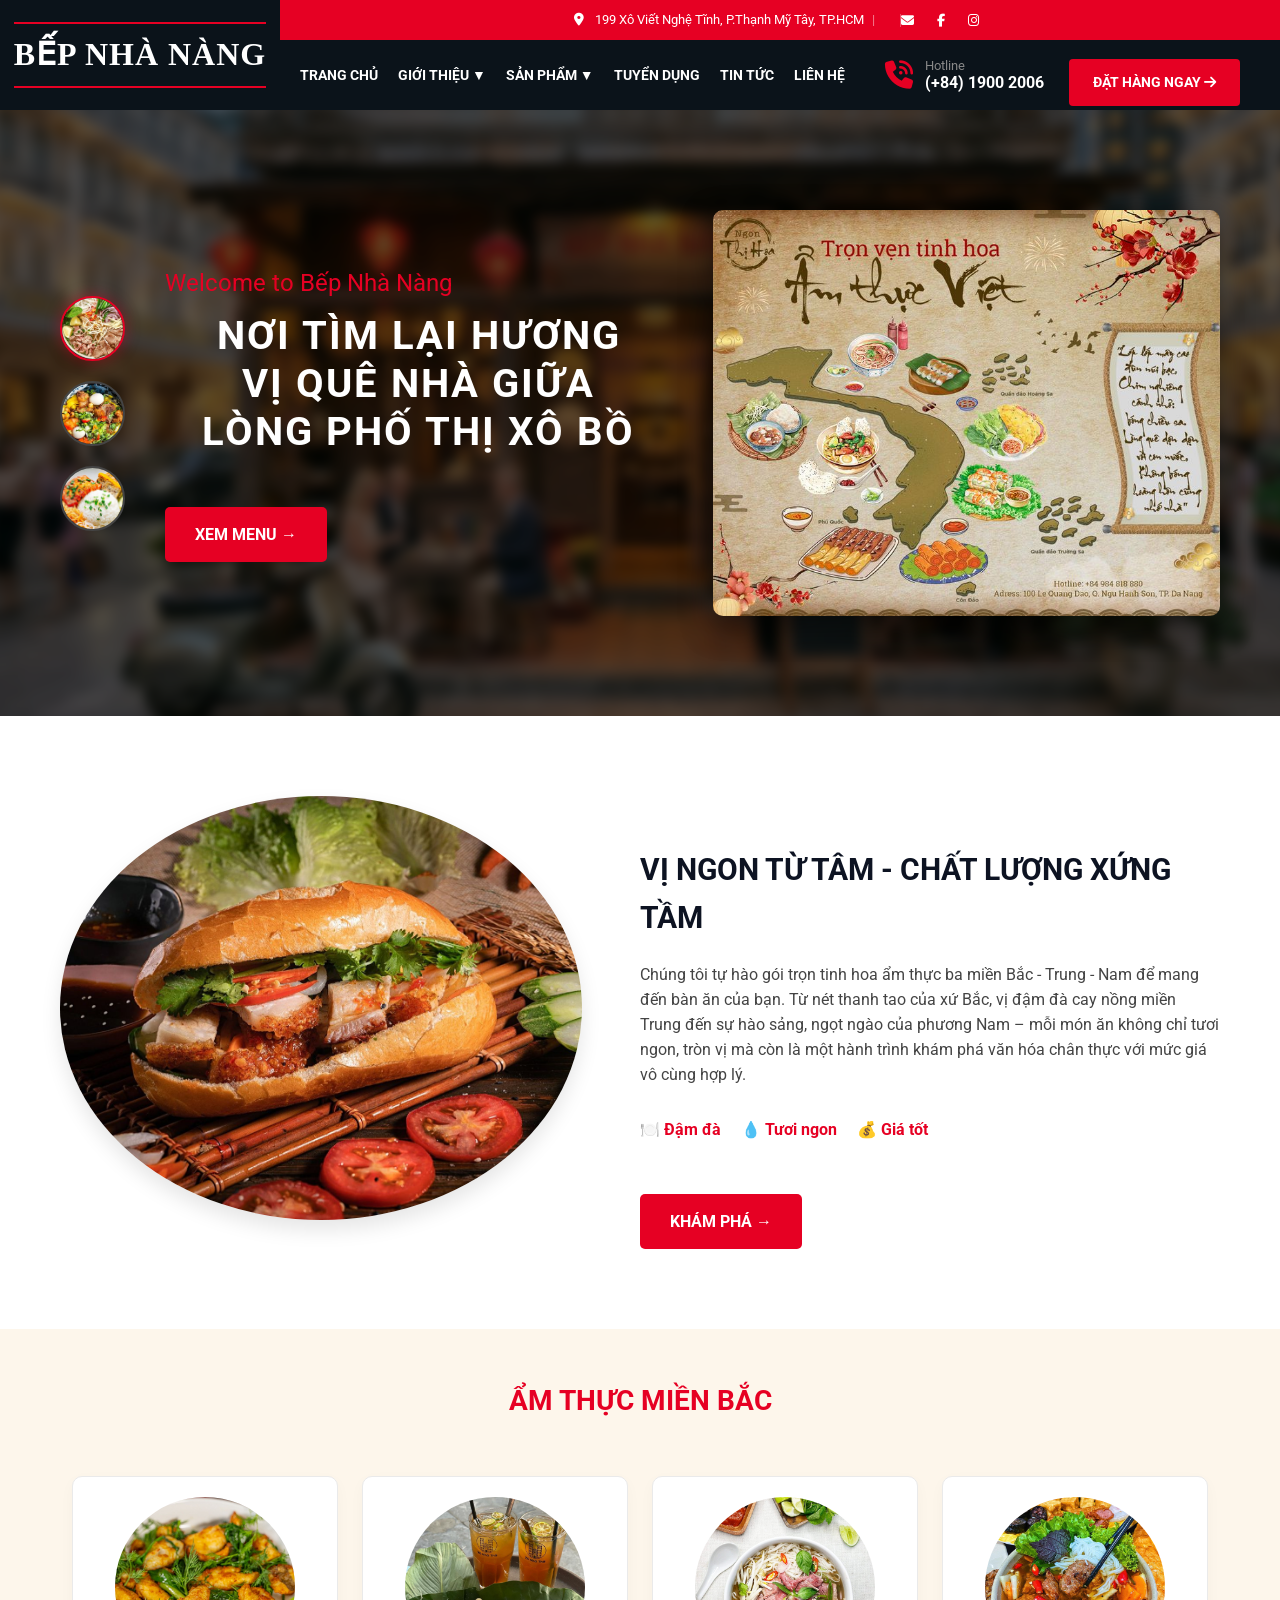
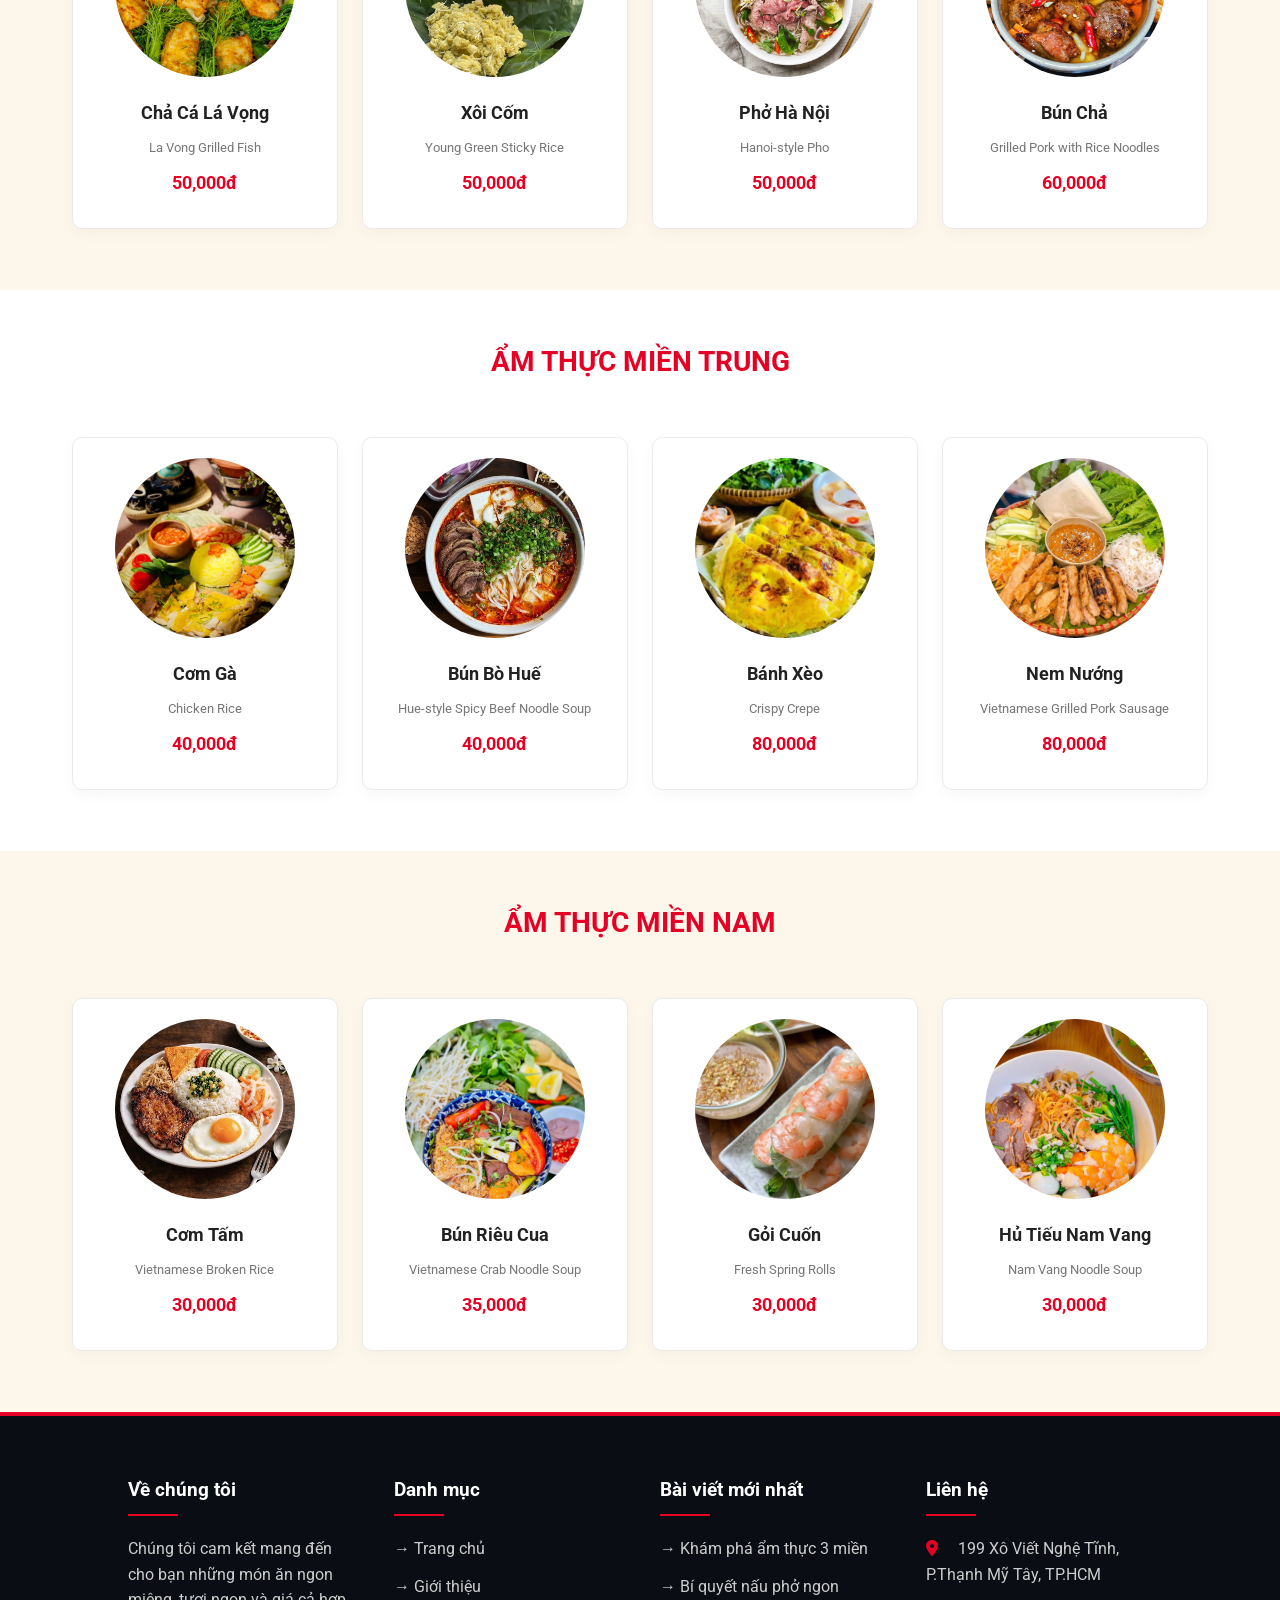
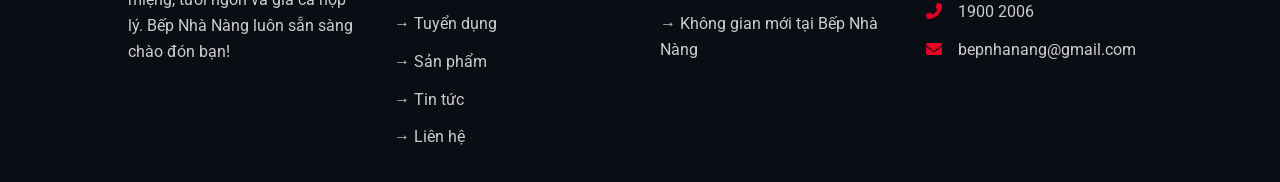
<file: index.html>
<!DOCTYPE html>
<html>
<head>
    <meta charset="UTF-8">
    <meta http-equiv="refresh" content="0; url=html/trangchu.html">
    <title>Redirecting...</title>
</head>
<body>
    <p>Đang chuyển hướng...</p>
</body>
</html>
</file>
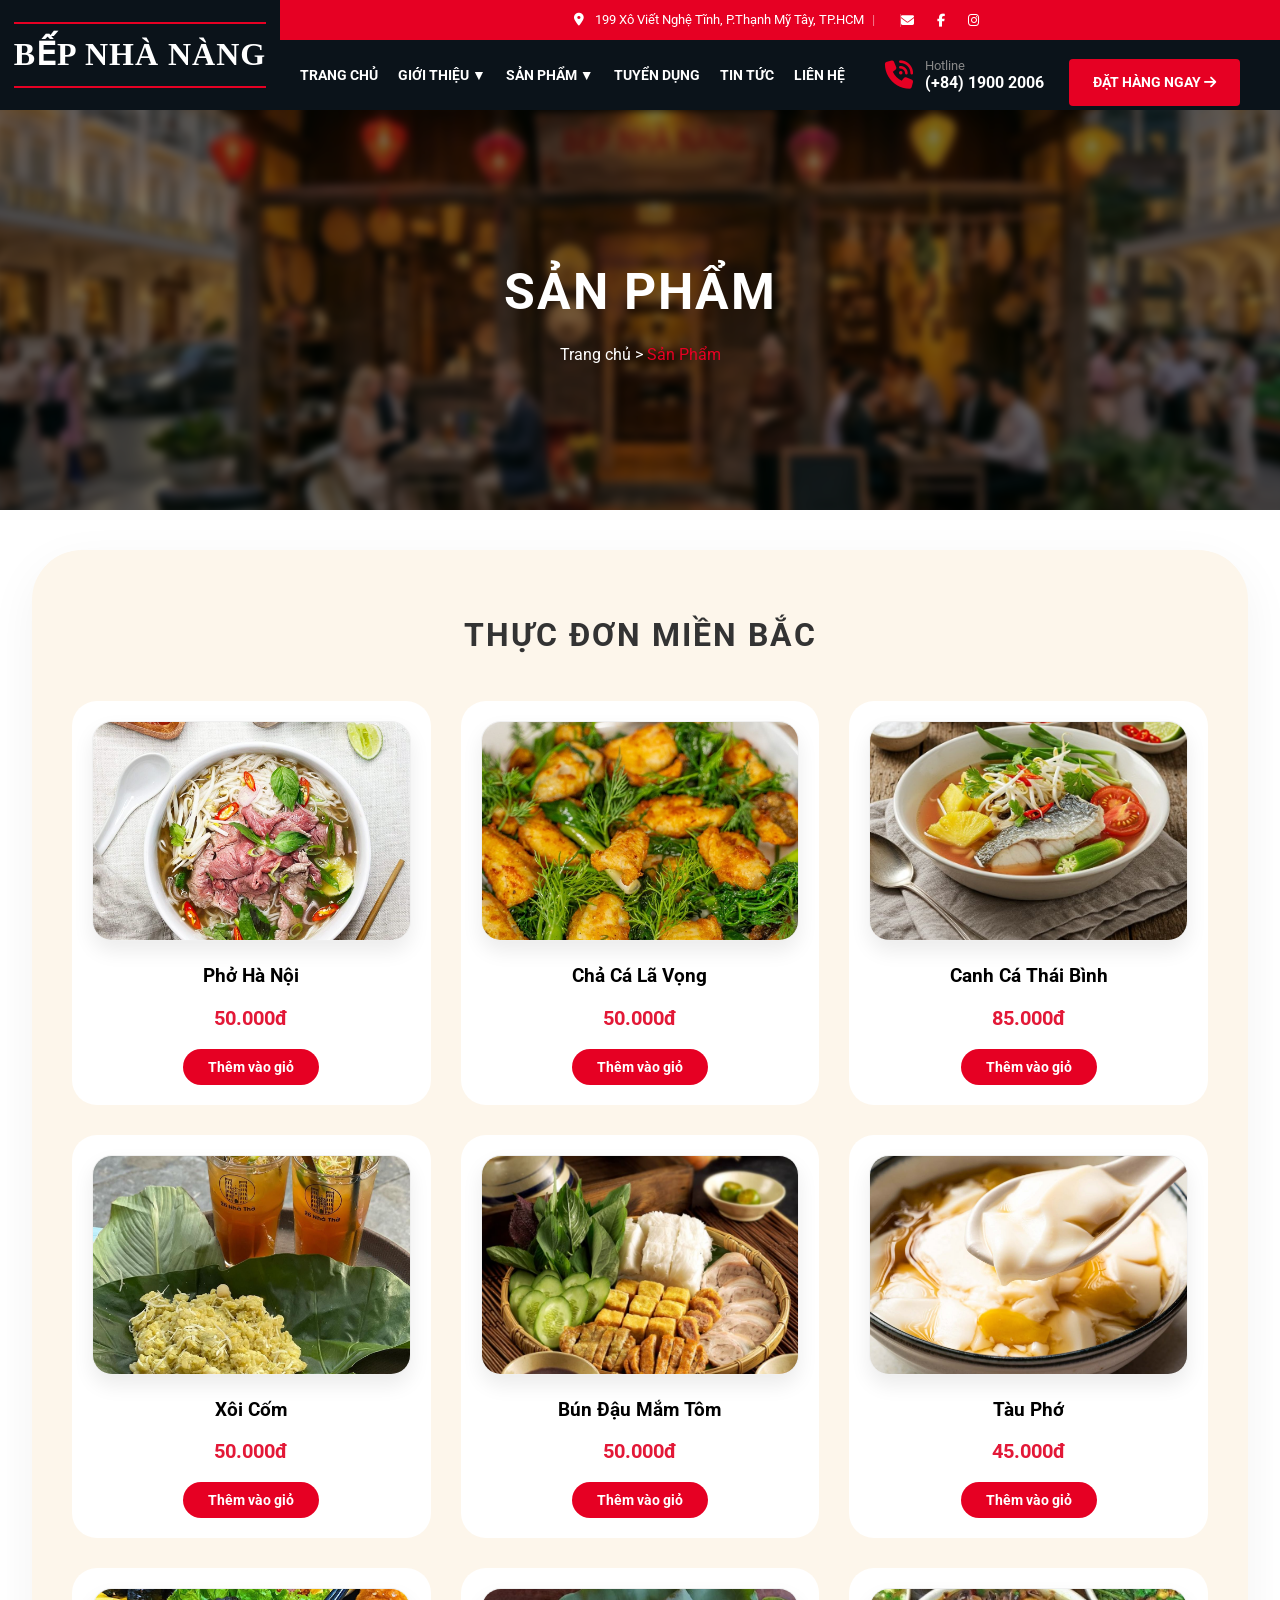
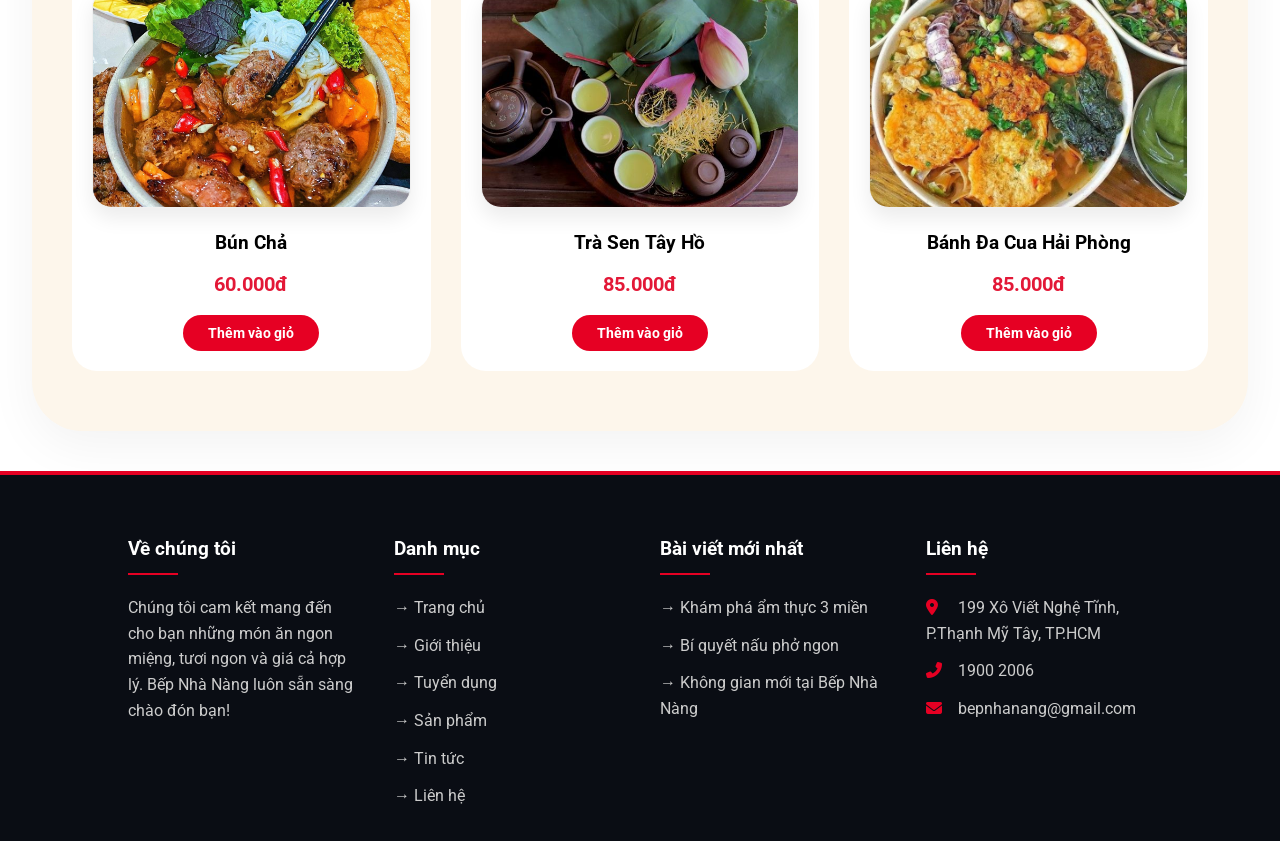
<file: 1/bac.html>
<!DOCTYPE html>
<html lang="vi">
<head>
    <meta charset="UTF-8">
    <meta name="viewport" content="width=device-width, initial-scale=1.0">
    <title>BẾP NHÀ NÀNG - Giới Thiệu</title>
    <link rel="stylesheet" href="https://cdnjs.cloudflare.com/ajax/libs/font-awesome/6.4.0/css/all.min.css">
    <link href="https://fonts.googleapis.com/css2?family=Roboto:wght@300;400;700;900&display=swap" rel="stylesheet">
	<link rel="stylesheet" href="../css/bepnhanang.css">
    <style>
    

    </style>
</head>

<body>
	<header class="main-header">
        <div class="logo-box">
            <h1>Bếp Nhà Nàng</h1>
        </div>
        <div class="header-right">
            <div class="top-bar">
                <div class="top-info">
                    <span><i class="fas fa-map-marker-alt"></i> 199 Xô Viết Nghệ Tĩnh, P.Thạnh Mỹ Tây, TP.HCM</span>
				<span class="divider">|</span>
                </div>
                <div class="top-social">
                    <i class="fas fa-envelope"></i>
                    <i class="fab fa-facebook-f"></i>
                    <i class="fab fa-instagram"></i>
                </div>
            </div>
            <div class="bottom-bar">
                <nav class="main-nav">
                    <ul>
                        <li><a href="trangchu.html">TRANG CHỦ</a></li>
                        <li>
						<a href="van.html">GIỚI THIỆU ▼</a>
							<ul class="dropdown">
                                <li><a href="van.html">Giới Thiệu 1</a></li>
                                <li><a href="quynh.html">Giới Thiệu 2</a></li>
                            </ul>
						</li>
                        <li>
                            <a href="bac.html">SẢN PHẨM ▼</a>
                            <ul class="dropdown">
                                <li><a href="bac.html">Ẩm thực Miền Bắc</a></li>
                                <li><a href="trung.html">Ẩm thực Miền Trung</a></li>
                                <li><a href="nam.html">Ẩm thực Miền Nam</a></li>
                            </ul>
                        </li>
                        <li><a href="tuyendung.html">TUYỂN DỤNG</a></li>
                        <li><a href="tintuc.html">TIN TỨC</a></li>
                        <li><a href="lienhe.html">LIÊN HỆ</a></li>
                    </ul>
                </nav>
                <div class="action-area">
                    <div class="phone-contact">
                        <i class="fas fa-phone-volume"></i>
                        <div class="phone-text">
                            <span class="call-now">Hotline</span>
                            <span class="phone-number"> (+84) 1900 2006</span>
                        </div>
                    </div>
                    <a href="#" class="btn-order">ĐẶT HÀNG NGAY <i class="fas fa-arrow-right"></i></a>
                </div>
            </div>
        </div>
    </header>
    <!-- Hero Section -->
    <section class="hero">
        <h1>SẢN PHẨM</h1>
        <div class="breadcrumb">Trang chủ > <span>Sản Phẩm</span></div>
    </section>
    <body>

    <div class="big-rounded-box">
        
        <h1>Thực Đơn Miền Bắc</h1>

        <div class="product-grid">
            <div class="product-item">
			<div class="product-image">
				<img src="../image/phoo.jpg" alt="Phở">
			</div>
			<div class="product-name">Phở Hà Nội</div>
			<div class="product-price">50.000đ</div>
                <button class="btn-order">Thêm vào giỏ</button>
			</div>
            <div class="product-item">
			<div class="product-image">
				<img src="../image/chaca.jpg" alt="Phở">
			</div>
			<div class="product-name">Chả Cá Lã Vọng</div>
			<div class="product-price">50.000đ</div>
                <button class="btn-order">Thêm vào giỏ</button>
			</div>
            <div class="product-item">
			<div class="product-image">
				<img src="../image/canh.jpg" alt="Phở">
			</div>
			<div class="product-name">Canh Cá Thái Bình</div>
			<div class="product-price">85.000đ</div>
                <button class="btn-order">Thêm vào giỏ</button>
			</div>

            <div class="product-item">
			<div class="product-image">
				<img src="../image/xoicom.jpg" >
			</div>
			<div class="product-name">Xôi Cốm</div>
			<div class="product-price">50.000đ</div>
                <button class="btn-order">Thêm vào giỏ</button>
			</div>
            <div class="product-item">
			<div class="product-image">
				<img src="../image/bun.jpg" >
			</div>
			<div class="product-name">Bún Đậu Mắm Tôm</div>
			<div class="product-price">50.000đ</div>
                <button class="btn-order">Thêm vào giỏ</button>
			</div>
            <div class="product-item">
			<div class="product-image">
					<img src="../image/tau.jpg" >
			</div>
			<div class="product-name">Tàu Phớ</div>
			<div class="product-price">45.000đ</div>
                <button class="btn-order">Thêm vào giỏ</button>
			</div>
            <div class="product-item">
			<div class="product-image">
				<img src="../image/bunchaa.jpg" alt="Bún chả">
			</div>
			<div class="product-name">Bún Chả</div>
			<div class="product-price">60.000đ</div>
                <button class="btn-order">Thêm vào giỏ</button>
			</div>
			
            <div class="product-item">
			<div class="product-image">
				<img src="../image/sen.jpg" >
			</div>
			<div class="product-name">Trà Sen Tây Hồ</div>
			<div class="product-price">85.000đ</div>
                <button class="btn-order">Thêm vào giỏ</button>
			</div>
            <div class="product-item">
			<div class="product-image">
				<img src="../image/da.jpg" alt="Bún chả">
			</div>
			<div class="product-name">Bánh Đa Cua Hải Phòng</div>
			<div class="product-price">85.000đ</div>
                <button class="btn-order">Thêm vào giỏ</button>
			</div>
        </div>
    </div>
	<!-- Footer -->
    <footer>
        <div class="footer-col">
            <h3>Về chúng tôi</h3>
            <p>Chúng tôi cam kết mang đến cho bạn những món ăn ngon miệng, tươi ngon và giá cả hợp lý. Bếp Nhà Nàng luôn sẵn sàng chào đón bạn!</p>
        </div>
        <div class="footer-col">
            <h3>Danh mục</h3>
            <ul>
                <li><a href="#">→ Trang chủ</a></li>
                <li><a href="#">→ Giới thiệu</a></li>
                <li><a href="#">→ Tuyển dụng</a></li>
                <li><a href="#">→ Sản phẩm</a></li>
                <li><a href="#">→ Tin tức</a></li>
                <li><a href="#">→ Liên hệ</a></li>
            </ul>
        </div>
        <div class="footer-col">
            <h3>Bài viết mới nhất</h3>
            <ul>
                <li><a href="#">→ Khám phá ẩm thực 3 miền</a></li>
                <li><a href="#">→ Bí quyết nấu phở ngon</a></li>
                <li><a href="#">→ Không gian mới tại Bếp Nhà Nàng</a></li>
            </ul>
        </div>
        <div class="footer-col">
            <h3>Liên hệ</h3>
            <ul>
                <li><i class="fas fa-map-marker-alt"></i> 199 Xô Viết Nghệ Tĩnh, P.Thạnh Mỹ Tây, TP.HCM</li>
                <li><i class="fas fa-phone-alt"></i> 1900 2006</li>
                <li><i class="fas fa-envelope"></i> bepnhanang@gmail.com</li>
            </ul>
        </div>
    </footer>
</body>
</html>
</file>
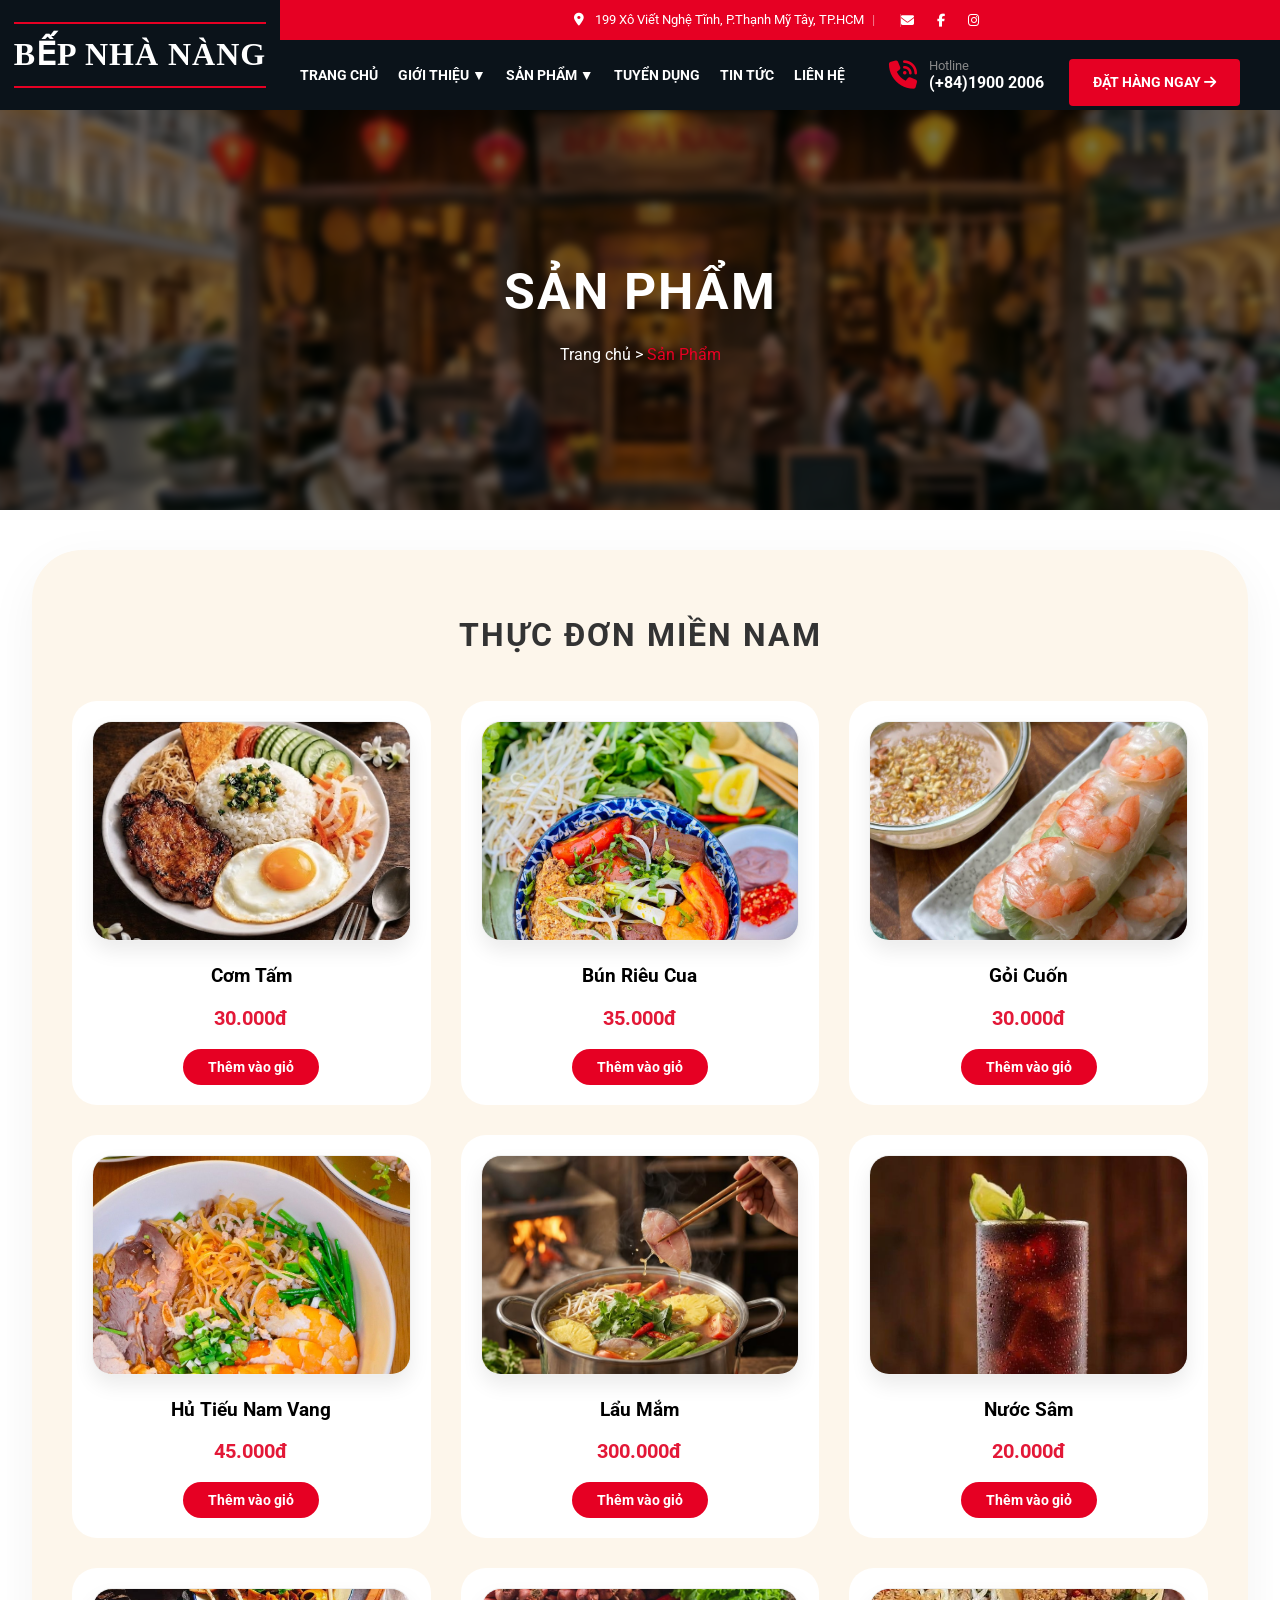
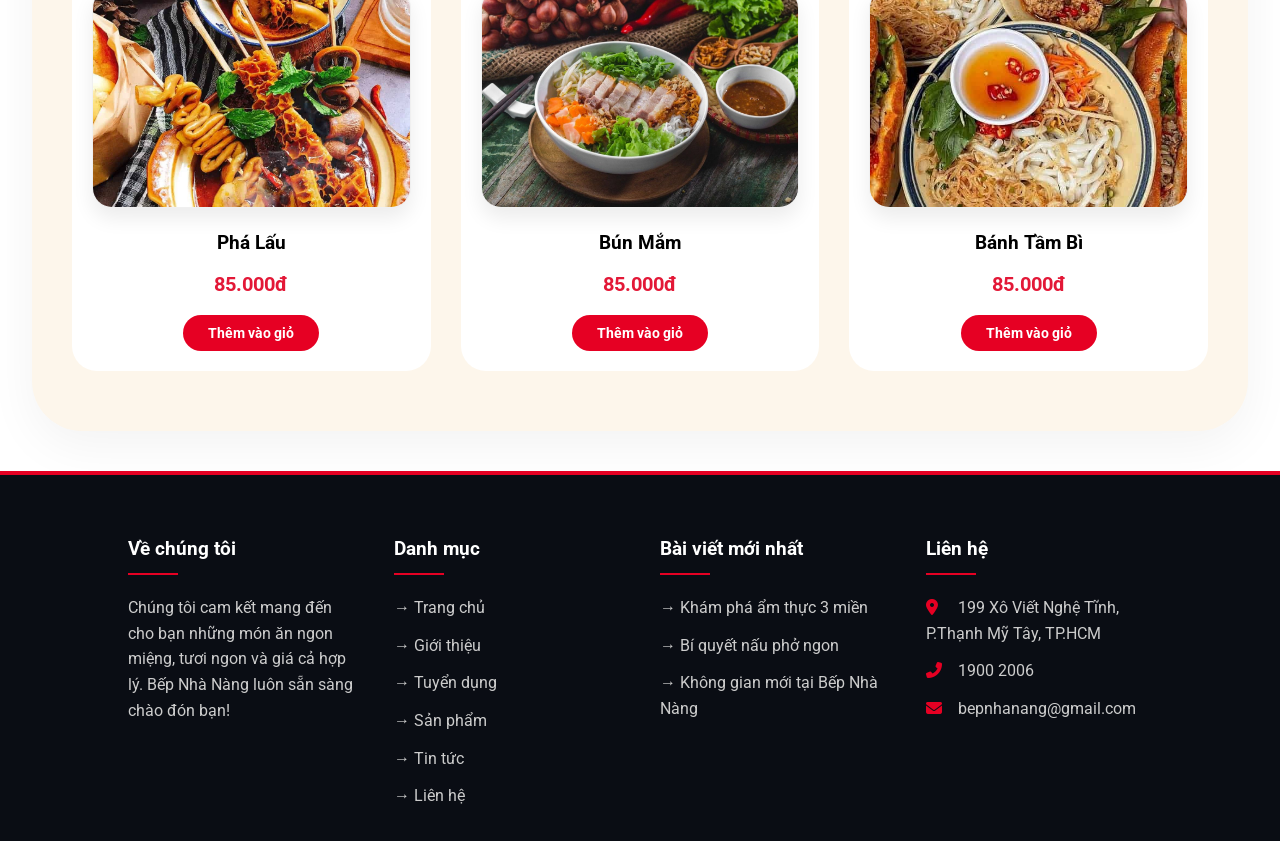
<file: 1/nam.html>
<!DOCTYPE html>
<html lang="vi">
<head>
    <meta charset="UTF-8">
    <meta name="viewport" content="width=device-width, initial-scale=1.0">
    <title>BẾP NHÀ NÀNG - Giới Thiệu</title>
    <link rel="stylesheet" href="https://cdnjs.cloudflare.com/ajax/libs/font-awesome/6.4.0/css/all.min.css">
    <link href="https://fonts.googleapis.com/css2?family=Roboto:wght@300;400;700;900&display=swap" rel="stylesheet">
	<link rel="stylesheet" href="../css/bepnhanang.css">
    <style>

    </style>
</head>

<body>
    <header class="main-header">
        <div class="logo-box">
            <h1>Bếp Nhà Nàng</h1>
        </div>
        <div class="header-right">
            <div class="top-bar">
                <div class="top-info">
                    <span><i class="fas fa-map-marker-alt"></i> 199 Xô Viết Nghệ Tĩnh, P.Thạnh Mỹ Tây, TP.HCM</span>
				<span class="divider">|</span>
                </div>
                <div class="top-social">
                    <i class="fas fa-envelope"></i>
                    <i class="fab fa-facebook-f"></i>
                    <i class="fab fa-instagram"></i>
                </div>
            </div>
            <div class="bottom-bar">
                <nav class="main-nav">
                    <ul>
                        <li><a href="trangchu.html">TRANG CHỦ</a></li>
                        <li>
						<a href="van.html">GIỚI THIỆU ▼</a>
							<ul class="dropdown">
                                <li><a href="van.html">Giới Thiệu 1</a></li>
                                <li><a href="quynh.html">Giới Thiệu 2</a></li>
                            </ul>
						</li>
                        <li>
                            <a href="bac.html">SẢN PHẨM ▼</a>
                            <ul class="dropdown">
                                <li><a href="bac.html">Ẩm thực Miền Bắc</a></li>
                                <li><a href="trung.html">Ẩm thực Miền Trung</a></li>
                                <li><a href="nam.html">Ẩm thực Miền Nam</a></li>
                            </ul>
                        </li>
                        <li><a href="tuyendung.html">TUYỂN DỤNG</a></li>
                        <li><a href="tintuc.html">TIN TỨC</a></li>
                        <li><a href="lienhe.html">LIÊN HỆ</a></li>
                    </ul>
                </nav>
                <div class="action-area">
                    <div class="phone-contact">
                        <i class="fas fa-phone-volume"></i>
                        <div class="phone-text">
                            <span class="call-now">Hotline</span>
                            <span class="phone-number">(+84)1900 2006</span>
                        </div>
                    </div>
                    <a href="#" class="btn-order">ĐẶT HÀNG NGAY <i class="fas fa-arrow-right"></i></a>
                </div>
            </div>
        </div>
    </header>
    <section class="hero">
        <h1>SẢN PHẨM</h1>
        <div class="breadcrumb">Trang chủ > <span>Sản Phẩm</span></div>
    </section>
    <body>

    <div class="big-rounded-box">
        
        <h1>Thực Đơn Miền Nam</h1>

        <div class="product-grid">
            <div class="product-item">
            <div class="product-image">
                <img src="../image/comtamm.jpg">
            </div>
            <div class="product-name">Cơm Tấm</div>
            <div class="product-price">30.000đ</div>
                <button class="btn-order">Thêm vào giỏ</button>
            </div>
            <div class="product-item">
            <div class="product-image">
                <img src="../image/bunrieu.jpg">
            </div>
            <div class="product-name">Bún Riêu Cua</div>
            <div class="product-price">35.000đ</div>
                <button class="btn-order">Thêm vào giỏ</button>
            </div>
            <div class="product-item">
            <div class="product-image">
                <img src="../image/goicuon.jpg">
            </div>
            <div class="product-name">Gỏi Cuốn</div>
            <div class="product-price">30.000đ</div>
                <button class="btn-order">Thêm vào giỏ</button>
            </div>

            <div class="product-item">
            <div class="product-image">
                <img src="../image/hutieu.jpg">
            </div>
            <div class="product-name">Hủ Tiếu Nam Vang</div>
            <div class="product-price">45.000đ</div>
                <button class="btn-order">Thêm vào giỏ</button>
            </div>
            <div class="product-item">
            <div class="product-image">
                <img src="../image/mam.jpg">
            </div>
            <div class="product-name">Lẩu Mắm</div>
            <div class="product-price">300.000đ</div>
                <button class="btn-order">Thêm vào giỏ</button>
            </div>
            <div class="product-item">
            <div class="product-image">
                <img src="../image/sam.jpg">
            </div>
            <div class="product-name">Nước Sâm</div>
            <div class="product-price">20.000đ</div>
                <button class="btn-order">Thêm vào giỏ</button>
            </div>
            <div class="product-item">
            <div class="product-image">
                <img src="../image/pha.jpg">
            </div>
            <div class="product-name">Phá Lấu</div>
            <div class="product-price">85.000đ</div>
                <button class="btn-order">Thêm vào giỏ</button>
            </div>
            
            <div class="product-item">
            <div class="product-image">
                <img src="../image/bunmam.jpg" alt="Phở">
            </div>
            <div class="product-name">Bún Mắm</div>
            <div class="product-price">85.000đ</div>
                <button class="btn-order">Thêm vào giỏ</button>
            </div>
            <div class="product-item">
            <div class="product-image">
                <img src="../image/bi.jpg" alt="Phở">
            </div>
            <div class="product-name">Bánh Tầm Bì</div>
            <div class="product-price">85.000đ</div>
                <button class="btn-order">Thêm vào giỏ</button>
            </div>
        </div>
    </div>
    <footer>
        <div class="footer-col">
            <h3>Về chúng tôi</h3>
            <p>Chúng tôi cam kết mang đến cho bạn những món ăn ngon miệng, tươi ngon và giá cả hợp lý. Bếp Nhà Nàng luôn sẵn sàng chào đón bạn!</p>
        </div>
        <div class="footer-col">
            <h3>Danh mục</h3>
            <ul>
                <li><a href="#">→ Trang chủ</a></li>
                <li><a href="#">→ Giới thiệu</a></li>
                <li><a href="#">→ Tuyển dụng</a></li>
                <li><a href="#">→ Sản phẩm</a></li>
                <li><a href="#">→ Tin tức</a></li>
                <li><a href="#">→ Liên hệ</a></li>
            </ul>
        </div>
        <div class="footer-col">
            <h3>Bài viết mới nhất</h3>
            <ul>
                <li><a href="#">→ Khám phá ẩm thực 3 miền</a></li>
                <li><a href="#">→ Bí quyết nấu phở ngon</a></li>
                <li><a href="#">→ Không gian mới tại Bếp Nhà Nàng</a></li>
            </ul>
        </div>
        <div class="footer-col">
            <h3>Liên hệ</h3>
            <ul>
                <li><i class="fas fa-map-marker-alt"></i> 199 Xô Viết Nghệ Tĩnh, P.Thạnh Mỹ Tây, TP.HCM</li>
                <li><i class="fas fa-phone-alt"></i> 1900 2006</li>
                <li><i class="fas fa-envelope"></i> bepnhanang@gmail.com</li>
            </ul>
        </div>
    </footer>
</body>
</html>
</file>
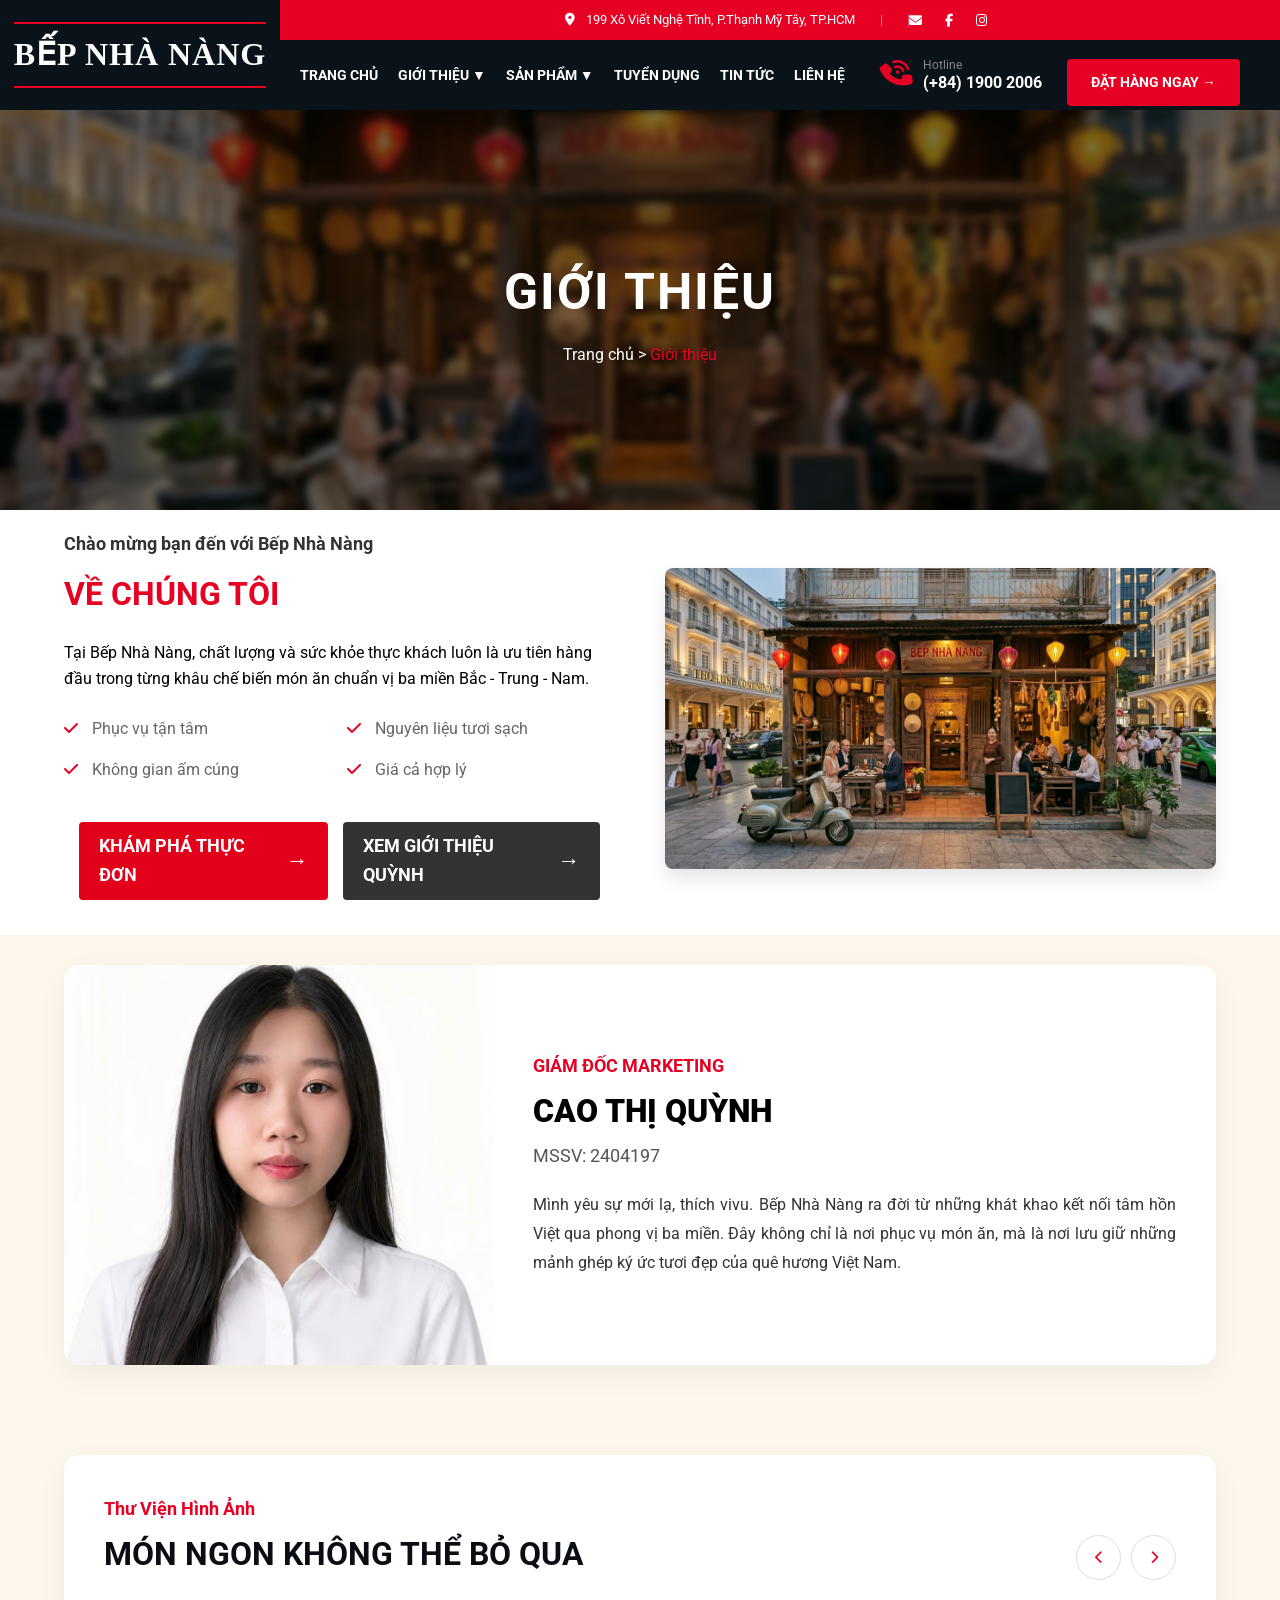
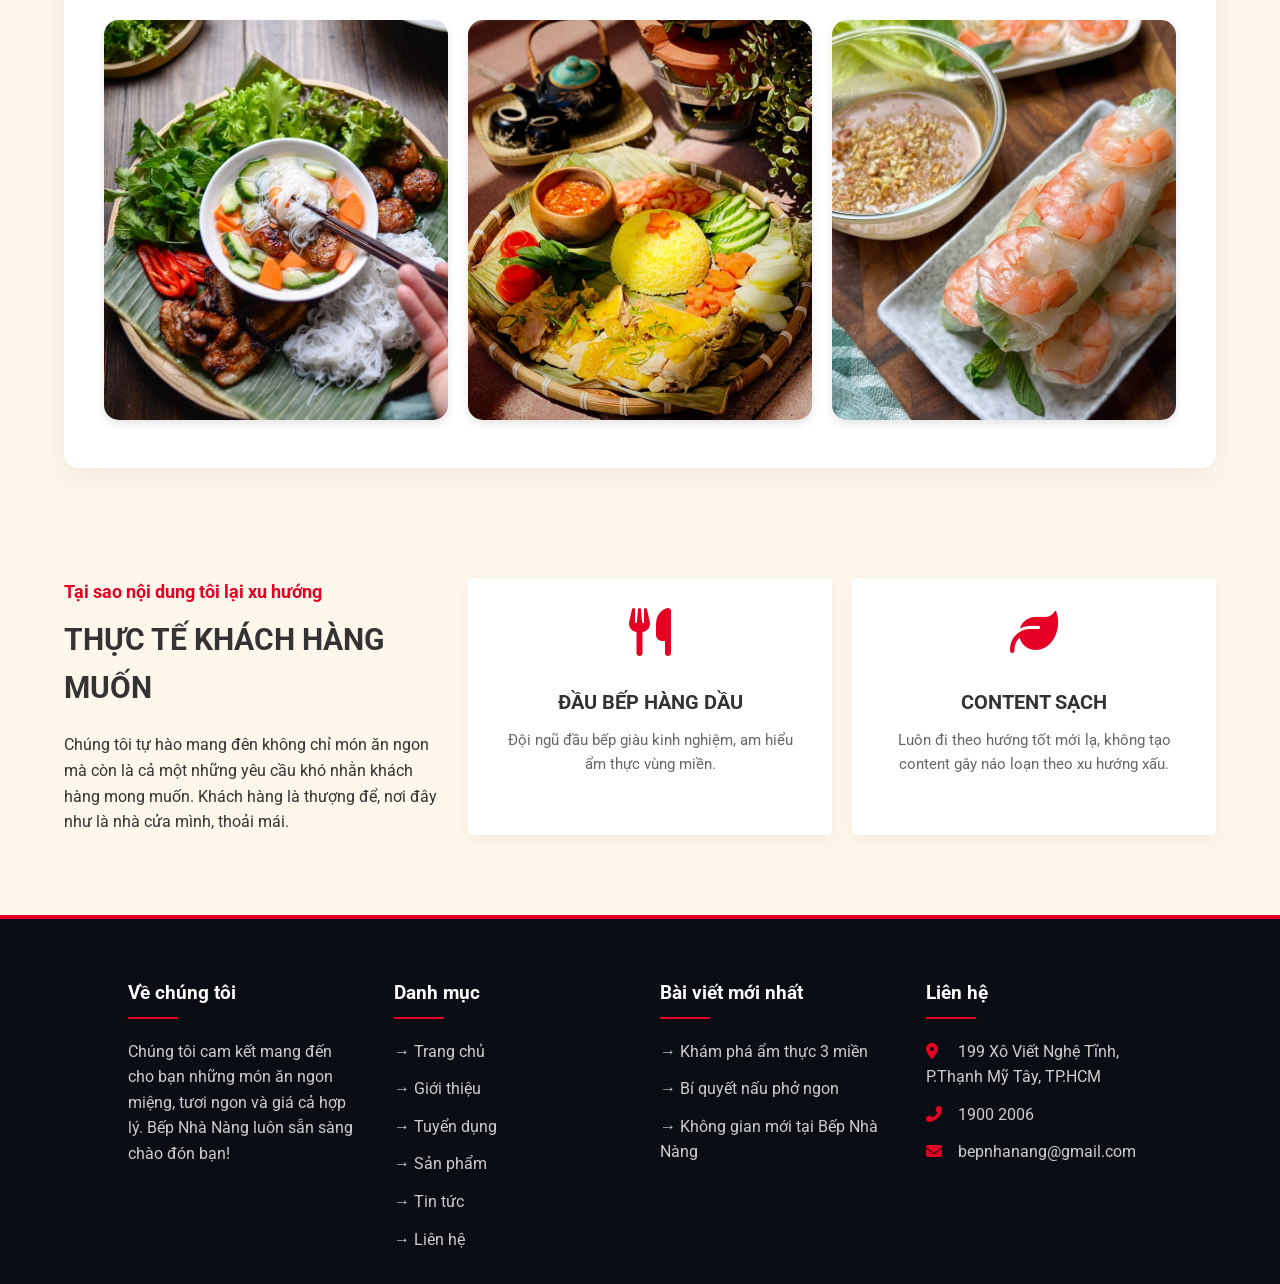
<file: 1/quynh.html>
<!DOCTYPE html>
<html lang="vi">
<head>
    <meta charset="UTF-8">
    <meta name="viewport" content="width=device-width, initial-scale=1.0">
    <title>BẾP NHÀ NÀNG - Giới Thiệu</title>
    <link rel="stylesheet" href="https://cdnjs.cloudflare.com/ajax/libs/font-awesome/6.4.0/css/all.min.css">
    <link href="https://fonts.googleapis.com/css2?family=Roboto:wght@300;400;700;900&display=swap" rel="stylesheet">
	<link rel="stylesheet" href="../css/bepnhanang.css">
    <style>

    </style>
</head>
<body>

    <header class="main-header">
    <div class="logo-box">
        <h1>Bếp Nhà Nàng</h1>
    </div>

    <div class="header-right">
        <div class="top-bar">
            <span><i class="fas fa-map-marker-alt"></i> 199 Xô Viết Nghệ Tĩnh, P.Thạnh Mỹ Tây, TP.HCM</span>
            <span class="divider">|</span>
            <div class="top-social">
                <i class="fas fa-envelope"></i>
                <i class="fab fa-facebook-f"></i>
                <i class="fab fa-instagram"></i>
            </div>
        </div>

        <div class="bottom-bar">
            <nav class="main-nav">
                <ul>
                    <li><a href="trangchu.html">TRANG CHỦ</a></li>
                    <li>
                        <a href="van.html">GIỚI THIỆU ▼</a>
                        <ul class="dropdown">
                            <li><a href="van.html">Giới Thiệu 1</a></li>
                            <li><a href="quynh.html">Giới Thiệu 2</a></li>
                        </ul>
                    </li>
                    <li>
                        <a href="bac.html">SẢN PHẨM ▼</a>
                        <ul class="dropdown">
                            <li><a href="bac.html">Ẩm thực Miền Bắc</a></li>
                            <li><a href="trung.html">Ẩm thực Miền Trung</a></li>
                            <li><a href="nam.html">Ẩm thực Miền Nam</a></li>
                        </ul>
                    </li>
                    <li><a href="tuyendung.html">TUYỂN DỤNG</a></li>
                    <li><a href="tintuc.html">TIN TỨC</a></li>
                    <li><a href="lienhe.html">LIÊN HỆ</a></li>
                </ul>
            </nav>

            <div class="action-area">
                <div class="hotline-box">
                    <i class="fas fa-phone-volume"></i>
                    <div class="phone-text">
                        <span class="title">Hotline</span>
                        <span class="number">(+84) 1900 2006</span>
                    </div>
                </div>
                <a href="#" class="btn-order">ĐẶT HÀNG NGAY →</a>
            </div>
        </div>
    </div>
	</header>

    <section class="hero">
        <h1>Giới Thiệu</h1>
        <div class="breadcrumb">Trang chủ > <span>Giới thiệu</span></div>
    </section>

    <section class="about-section flex-reverse">
        <div class="about-image"><img src="../image/nhahang.jpg" alt="Bếp Nhà Nàng"></div>
        <div class="about-content">
            <h4>Chào mừng bạn đến với Bếp Nhà Nàng</h4>
            <h2>Về Chúng Tôi</h2>
            <p>Tại Bếp Nhà Nàng, chất lượng và sức khỏe thực khách luôn là ưu tiên hàng đầu trong từng khâu chế biến món ăn chuẩn vị ba miền Bắc - Trung - Nam.</p>
            <div class="check-list">
                <div class="check-item"><i class="fas fa-check"></i> Phục vụ tận tâm</div>
                <div class="check-item"><i class="fas fa-check"></i> Nguyên liệu tươi sạch</div>
                <div class="check-item"><i class="fas fa-check"></i> Không gian ấm cúng</div>
                <div class="check-item"><i class="fas fa-check"></i> Giá cả hợp lý</div>
            </div>
            <div class="button-container">
				<a href="#" class="btn btn-red">
					KHÁM PHÁ THỰC ĐƠN <span class="arrow">&rarr;</span>
				</a>
				<a href="#" class="btn btn-dark">
					XEM GIỚI THIỆU QUỲNH <span class="arrow">&rarr;</span>
				</a>
			</div>
        </div>
    </section>
    <div class="vung-nhan-su">
        <div class="khung-nhan-su">
            <div class="o-gioi-thieu">
                <div class="khung-anh-nhan-su">
					<img src="../image/quynh.jpg" alt="Cao Thị Quỳnh"></div>
                <div class="noi-dung-nhan-su">
                    <h4>Giám Đốc Marketing</h4>
					<h2>Cao Thị Quỳnh </h2> 
					<h3> MSSV: 2404197 </h3>
					<p> Mình yêu sự mới lạ, thích vivu. Bếp Nhà Nàng ra đời từ những khát khao kết nối tâm hồn Việt qua phong
						vị ba miền. Đây không chỉ là nơi phục vụ món ăn, mà là nơi lưu giữ những mảnh ghép ký ức tươi đẹp của quê hương Việt Nam. </p>
                </div>
            </div>
        </div>
    </div>
	
    <section class="gallery">
    <div class="khung-nhan-su"> 
        
        <div class="khung-trang-gallery"> 
            
            <div class="gallery-header">
                <div class="gallery-title">
                    <h4>Thư Viện Hình Ảnh</h4>
                    <h2>MÓN NGON KHÔNG THỂ BỎ QUA</h2>
                </div>
                <div class="gallery-nav">
					<button class="nav-btn"><i class="fas fa-chevron-left"></i></button>
					<button class="nav-btn"><i class="fas fa-chevron-right"></i></button>
				</div>
            </div>

            <div class="gallery-grid">
                <div class="gallery-item"><img src="../image/buncha.jpg" alt="Bún chả Hà Nội"></div>
                <div class="gallery-item"><img src="../image/comga.jpg" alt="Cơm gà Hội An"></div>
                <div class="gallery-item"><img src="../image/goicuon.jpg" alt="Gỏi cuốn Nam Bộ"></div>
            </div>

        </div> </div>
	</section>

<section class="features" > 
	<div class=" feature-text">
			<h4>Tại sao nội dung tôi lại xu hướng</h4> 
			<h2> Thực tế khách hàng muốn</h2> 
			<p> Chúng tôi tự hào mang đên không chỉ món ăn ngon mà còn là cả một những yêu cầu khó nhằn khách hàng mong muốn.
			Khách hàng là thượng để, nơi đây như là nhà cửa mình, thoải mái. </p>
			</div>
			<div class="feature-cards" > 
				<div class="card" >
				<i class="fas fa-utensils fa-3x"> </i> 
				<h3>Đầu bếp hàng dầu</h3>
				<p> Đội ngũ đầu bếp giàu kinh nghiệm, am hiểu ẩm thực vùng miền.</p>
			</div>
			<div class="card" > 
				<i class="fas fa-leaf fa-3x"></i>
				<h3>Content sạch</h3>
				<p>Luôn đi theo hướng tốt mới lạ, không tạo content gây náo loạn theo xu hướng xấu.</p>
			</div>
</section>
    <footer>
        <div class="footer-col">
            <h3>Về chúng tôi</h3>
            <p>Chúng tôi cam kết mang đến cho bạn những món ăn ngon miệng, tươi ngon và giá cả hợp lý. Bếp Nhà Nàng luôn sẵn sàng chào đón bạn!</p>
        </div>
        <div class="footer-col">
            <h3>Danh mục</h3>
            <ul>
                <li><a href="#">→ Trang chủ</a></li>
                <li><a href="#">→ Giới thiệu</a></li>
                <li><a href="#">→ Tuyển dụng</a></li>
                <li><a href="#">→ Sản phẩm</a></li>
                <li><a href="#">→ Tin tức</a></li>
                <li><a href="#">→ Liên hệ</a></li>
            </ul>
        </div>
        <div class="footer-col">
            <h3>Bài viết mới nhất</h3>
            <ul>
                <li><a href="#">→ Khám phá ẩm thực 3 miền</a></li>
                <li><a href="#">→ Bí quyết nấu phở ngon</a></li>
                <li><a href="#">→ Không gian mới tại Bếp Nhà Nàng</a></li>
            </ul>
        </div>
        <div class="footer-col">
            <h3>Liên hệ</h3>
            <ul>
                <li><i class="fas fa-map-marker-alt"></i> 199 Xô Viết Nghệ Tĩnh, P.Thạnh Mỹ Tây, TP.HCM</li>
                <li><i class="fas fa-phone-alt"></i> 1900 2006</li>
                <li><i class="fas fa-envelope"></i> bepnhanang@gmail.com</li>
            </ul>
        </div>
    </footer>

</body>
</html>
</file>
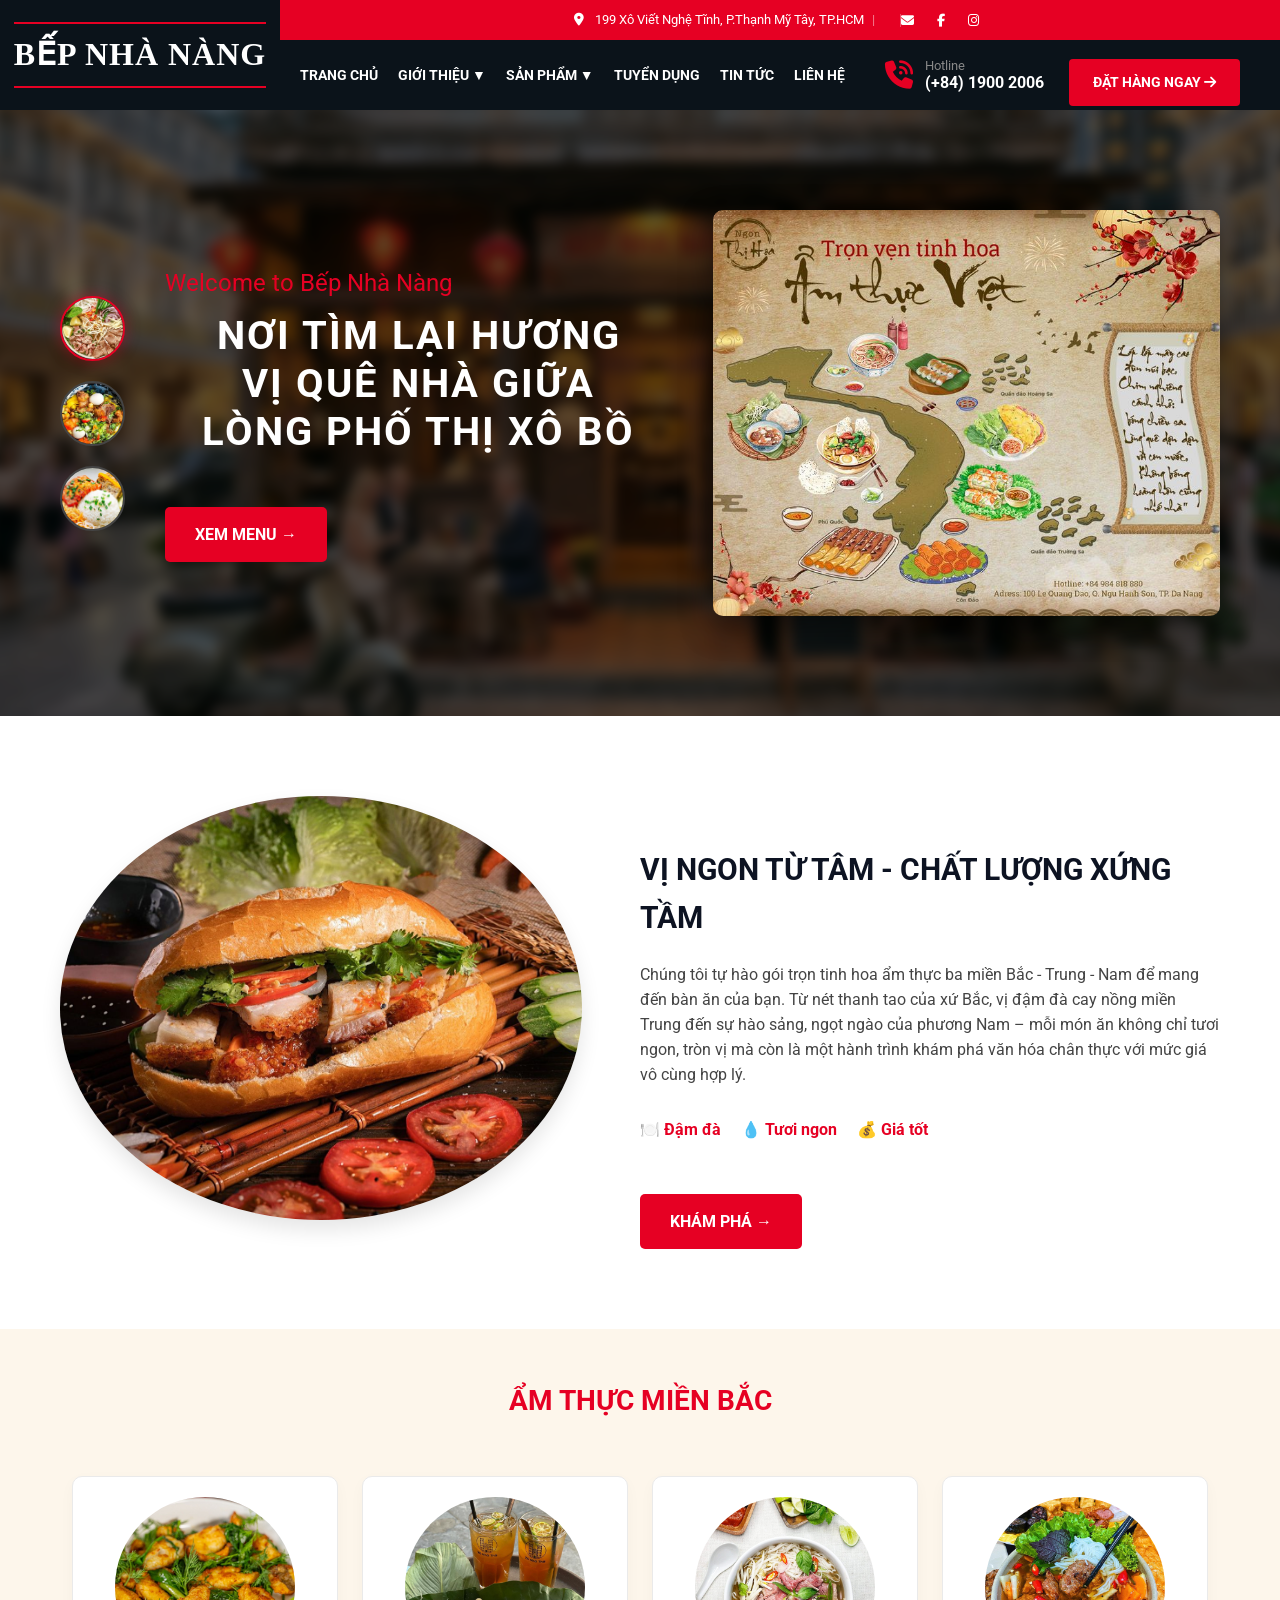
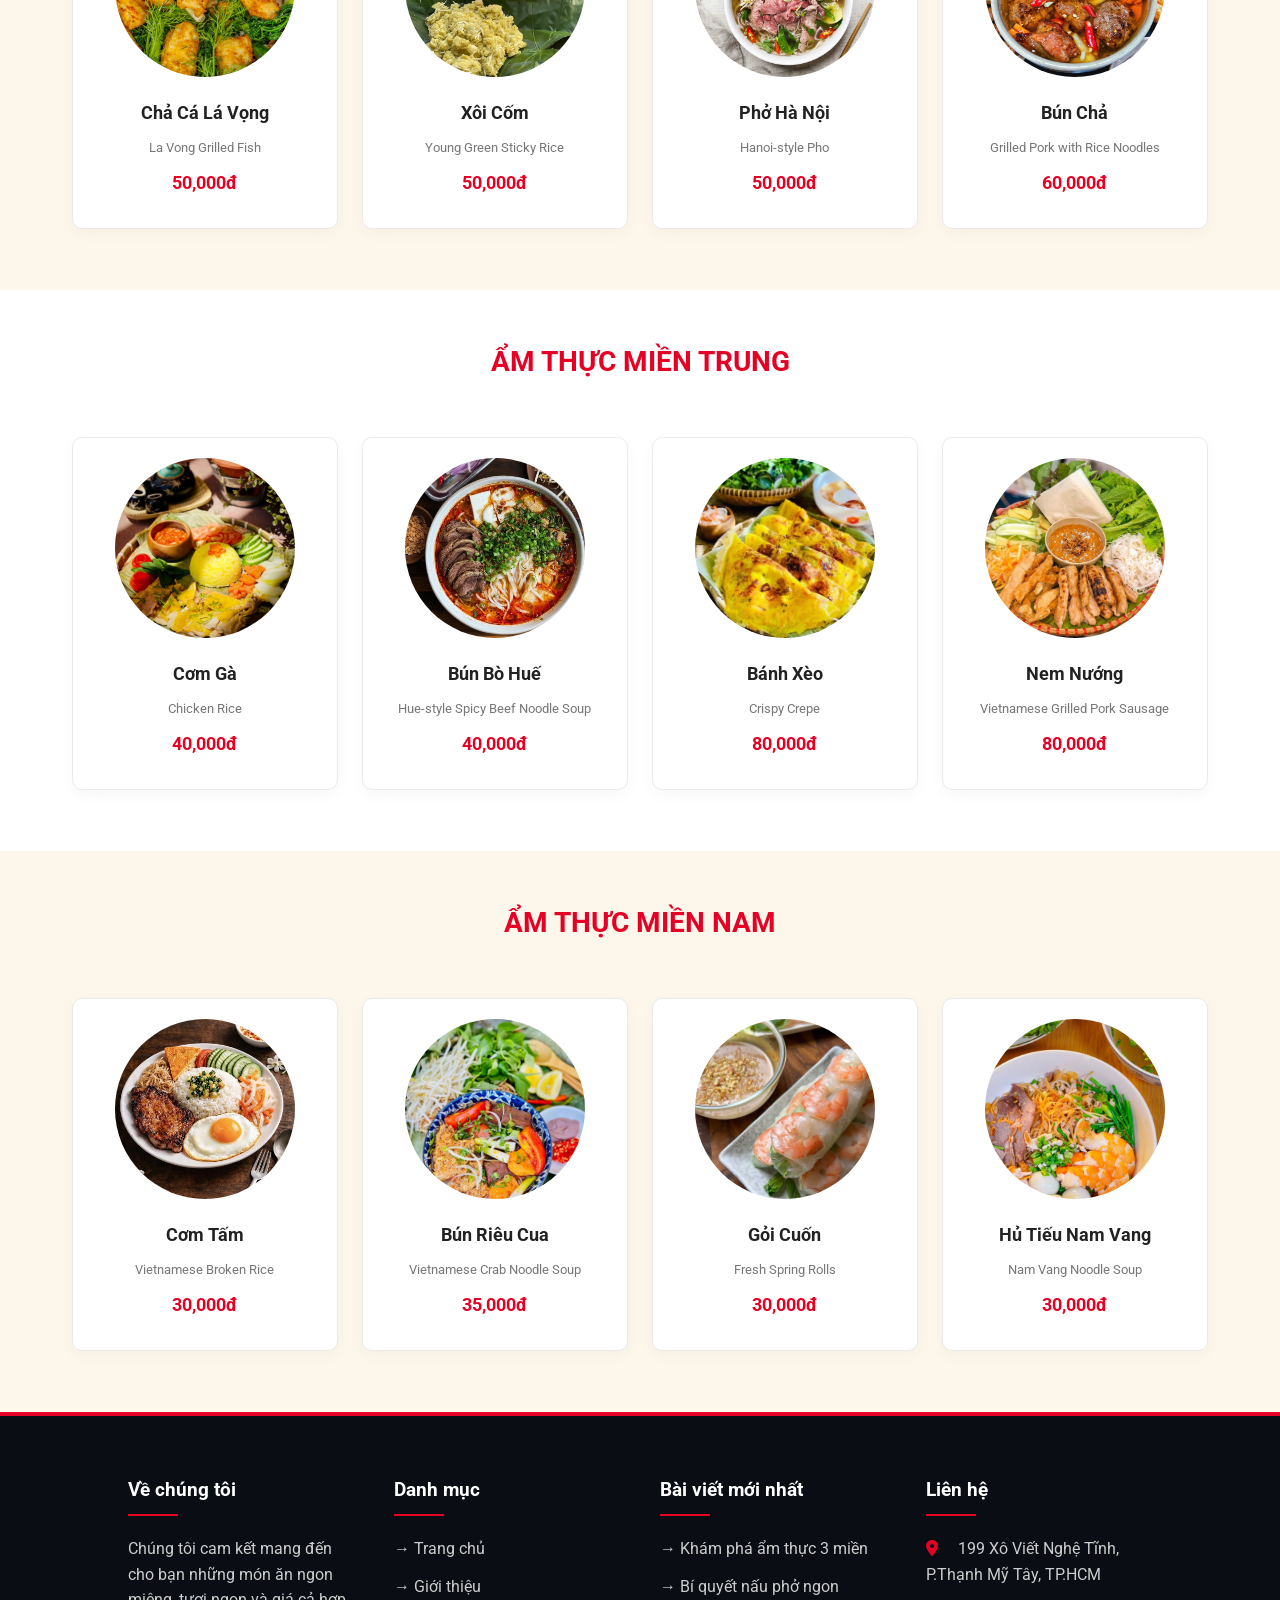
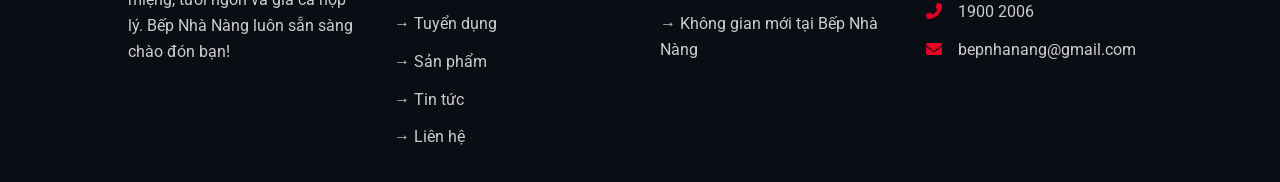
<file: 1/trangchu.html>
<!DOCTYPE html>
<html lang="vi">
<head>
    <meta charset="UTF-8">
    <meta name="viewport" content="width=device-width, initial-scale=1.0">
    <title>Web Nhà Hàng - Bếp Nhà Nàng</title>
    <link rel="stylesheet" href="https://cdnjs.cloudflare.com/ajax/libs/font-awesome/6.4.0/css/all.min.css">
	<link href="https://fonts.googleapis.com/css2?family=Roboto:wght@400;700&display=swap" rel="stylesheet">
	<link rel="stylesheet" href="../css/bepnhanang.css">
    <style>
	
    </style>
</head>
<body>
    <header class="main-header">
        <div class="logo-box">
            <h1>Bếp Nhà Nàng</h1>
        </div>
        <div class="header-right">
            <div class="top-bar">
                <div class="top-info">
                    <span><i class="fas fa-map-marker-alt"></i> 199 Xô Viết Nghệ Tĩnh, P.Thạnh Mỹ Tây, TP.HCM</span>
				<span class="divider">|</span>
                </div>
                <div class="top-social">
                    <i class="fas fa-envelope"></i>
                    <i class="fab fa-facebook-f"></i>
                    <i class="fab fa-instagram"></i>
                </div>
            </div>
            <div class="bottom-bar">
                <nav class="main-nav">
                    <ul>
                        <li><a href="trangchu.html">TRANG CHỦ</a></li>
                        <li>
						<a href="van.html">GIỚI THIỆU ▼</a>
							<ul class="dropdown">
                                <li><a href="van.html">Giới Thiệu 1</a></li>
                                <li><a href="quynh.html">Giới Thiệu 2</a></li>
                            </ul>
						</li>
                        <li>
                            <a href="bac.html">SẢN PHẨM ▼</a>
                            <ul class="dropdown">
                                <li><a href="bac.html">Ẩm thực Miền Bắc</a></li>
                                <li><a href="trung.html">Ẩm thực Miền Trung</a></li>
                                <li><a href="nam.html">Ẩm thực Miền Nam</a></li>
                            </ul>
                        </li>
                        <li><a href="tuyendung.html">TUYỂN DỤNG</a></li>
                        <li><a href="tintuc.html">TIN TỨC</a></li>
                        <li><a href="lienhe.html">LIÊN HỆ</a></li>
                    </ul>
                </nav>
                <div class="action-area">
                    <div class="phone-contact">
                        <i class="fas fa-phone-volume"></i>
                        <div class="phone-text">
                            <span class="call-now">Hotline</span>
                            <span class="phone-number">(+84) 1900 2006</span>
                        </div>
                    </div>
                    <a href="#" class="btn-order">ĐẶT HÀNG NGAY <i class="fas fa-arrow-right"></i></a>
                </div>
            </div>
        </div>
    </header>
    <div class="banner">
        <div class="khung banner-flex">
            <div class="slider-nav">
                <div class="nav-item active">
                    <img src="../image/pho.png" alt="" width="100">
                </div>
                <div class="nav-item">
					 <img src="../image/mi.png" alt="" width="100">

                </div>
                <div class="nav-item">
                    <img src="../image/com.png" alt="" width="100">
                </div>
            </div>
            <div class="banner-trai">
                <h3>Welcome to Bếp Nhà Nàng</h3>
                <h1>NƠI TÌM LẠI HƯƠNG<br>VỊ QUÊ NHÀ GIỮA<br>LÒNG PHỐ THỊ XÔ BỒ</h1>
                <br>
                <a href="#" class="nut-xem-menu">XEM MENU →</a>
            </div>
            <div class="banner-phai">
                <img src="../image/vn.jpg" alt="" width="600">	
            </div>
        </div>
    </div>
    <div class="gioi-thieu">
        <div class="khung">
            <div class="gt-trai">
                 <img src="../image/banhmi.jpg" alt="Bánh mì">
            </div>
            <div class="gt-phai">
                <h2>VỊ NGON TỪ TÂM - CHẤT LƯỢNG XỨNG TẦM</h2>
                <p>Chúng tôi tự hào gói trọn tinh hoa ẩm thực ba miền Bắc - Trung - Nam để mang đến bàn ăn của bạn. Từ nét thanh tao của xứ Bắc, vị đậm đà cay nồng miền Trung đến sự hào sảng, ngọt ngào của phương Nam – mỗi món ăn không chỉ tươi ngon, tròn vị mà còn là một hành trình khám phá văn hóa chân thực với mức giá vô cùng hợp lý.</p>
                <b>🍽️ Đậm đà &nbsp;&nbsp;&nbsp; 💧 Tươi ngon &nbsp;&nbsp;&nbsp; 💰 Giá tốt</b>
                <br><br><br>
                <a href="#" class="nut-xem-menu">KHÁM PHÁ →</a>
            </div>
            <div class="clear"></div>
        </div>
    </div>
    <div class="ds-san-pham">
        <div class="khung">
            <h2>ẨM THỰC MIỀN BẮC</h2>
            
            <div class="san-pham">
                <img src="../image/chaca.jpg" alt="Món Chả Cá">
                <h4>Chả Cá Lá Vọng</h4>
                <p>La Vong Grilled Fish</p>
                <p class="gia-tien">50,000đ</p>
            </div>
            <div class="san-pham">
               <img src="../image/xoicom.jpg" alt="Xôi cốm">
                <h4>Xôi Cốm</h4>
                <p>Young Green Sticky Rice</p>
                <p class="gia-tien">50,000đ</p>
            </div>
            <div class="san-pham">
                 <img src="../image/phoo.jpg" alt="Phở">
                <h4>Phở Hà Nội</h4>
                <p>Hanoi-style Pho</p>
                <p class="gia-tien">50,000đ</p>
            </div>
            <div class="san-pham">
                <img src="../image/bunchaa.jpg" alt="Bún chả">
                <h4>Bún Chả</h4>
                <p>Grilled Pork with Rice Noodles</p>
                <p class="gia-tien">60,000đ</p>
            </div>
            <div class="clear"></div>
        </div>
    </div>
	<div class="ds-san-pham" style="background-color: #ffffff;">
        <div class="khung">
            <h2>ẨM THỰC MIỀN TRUNG</h2>
            <div class="san-pham">
               <img src="../image/comga.jpg" alt="Cơm gà">
                <h4>Cơm Gà</h4>
                <p>Chicken Rice</p>
                <p class="gia-tien">40,000đ</p>
            </div>
            <div class="san-pham">
                <img src="../image/bunbohue.jpg" alt="Bún bò">
                <h4>Bún Bò Huế</h4>
                <p>Hue-style Spicy Beef Noodle Soup</p>
                <p class="gia-tien">40,000đ</p>
            </div>
            <div class="san-pham">
                <img src="../image/banhxeo.jpg" alt="Bánh xèo">
                <h4>Bánh Xèo</h4>
                <p>Crispy Crepe</p>
                <p class="gia-tien">80,000đ</p>
            </div>
            <div class="san-pham">
                <img src="../image/nemnuong.png" alt="Nem nướng">
                <h4>Nem Nướng</h4>
                <p>Vietnamese Grilled Pork Sausage</p>
                <p class="gia-tien">80,000đ</p>
            </div>
            <div class="clear"></div>
        </div>
    </div>
    <div class="ds-san-pham">
        <div class="khung">
            <h2>ẨM THỰC MIỀN NAM</h2>
            
            <div class="san-pham">
                <img src="../image/comtamm.jpg" alt="Cơm tấm">
                <h4>Cơm Tấm</h4>
                <p>Vietnamese Broken Rice</p>
                <p class="gia-tien">30,000đ</p>
            </div>
            <div class="san-pham">
               <img src="../image/bunrieu.jpg" alt="Bún riêu">
                <h4>Bún Riêu Cua</h4>
                <p>Vietnamese Crab Noodle Soup</p>
                <p class="gia-tien">35,000đ</p>
            </div>
            <div class="san-pham">
                <img src="../image/goicuon.jpg" alt="Gỏi cuốn">
                <h4>Gỏi Cuốn</h4>
                <p>Fresh Spring Rolls</p>
                <p class="gia-tien">30,000đ</p>
            </div>
            <div class="san-pham">
                <img src="../image/hutieu.jpg" alt="Hủ tiếu">
                <h4>Hủ Tiếu Nam Vang</h4>
                <p>Nam Vang Noodle Soup</p>
                <p class="gia-tien">30,000đ</p>
            </div>
            <div class="clear"></div>
        </div>
    </div>
    <!-- Footer -->
    <footer>
        <div class="footer-col">
            <h3>Về chúng tôi</h3>
            <p>Chúng tôi cam kết mang đến cho bạn những món ăn ngon miệng, tươi ngon và giá cả hợp lý. Bếp Nhà Nàng luôn sẵn sàng chào đón bạn!</p>
        </div>
        <div class="footer-col">
            <h3>Danh mục</h3>
            <ul>
                <li><a href="#">→ Trang chủ</a></li>
                <li><a href="#">→ Giới thiệu</a></li>
                <li><a href="#">→ Tuyển dụng</a></li>
                <li><a href="#">→ Sản phẩm</a></li>
                <li><a href="#">→ Tin tức</a></li>
                <li><a href="#">→ Liên hệ</a></li>
            </ul>
        </div>
        <div class="footer-col">
            <h3>Bài viết mới nhất</h3>
            <ul>
                <li><a href="#">→ Khám phá ẩm thực 3 miền</a></li>
                <li><a href="#">→ Bí quyết nấu phở ngon</a></li>
                <li><a href="#">→ Không gian mới tại Bếp Nhà Nàng</a></li>
            </ul>
        </div>
        <div class="footer-col">
            <h3>Liên hệ</h3>
            <ul>
                <li><i class="fas fa-map-marker-alt"></i> 199 Xô Viết Nghệ Tĩnh, P.Thạnh Mỹ Tây, TP.HCM</li>
                <li><i class="fas fa-phone-alt"></i> 1900 2006</li>
                <li><i class="fas fa-envelope"></i> bepnhanang@gmail.com</li>
            </ul>
        </div>
    </footer>
</body>
</html>
</file>
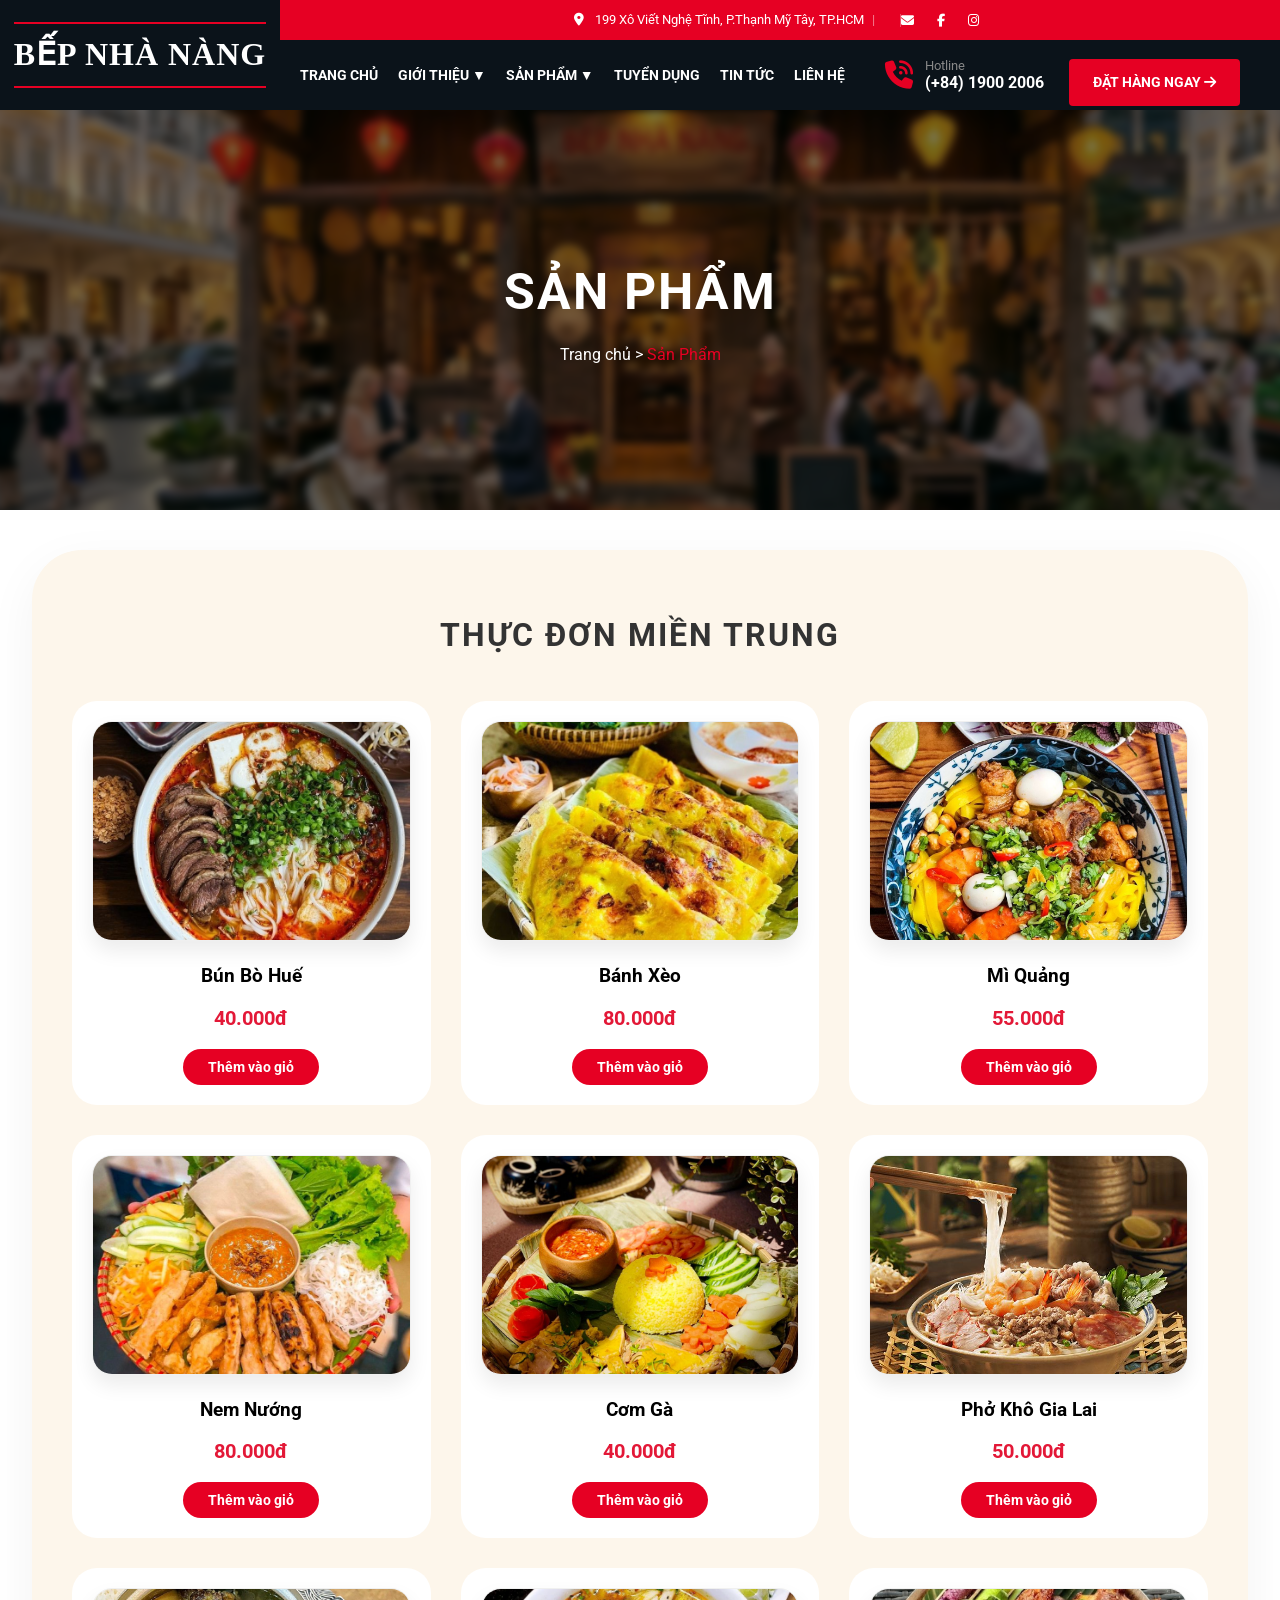
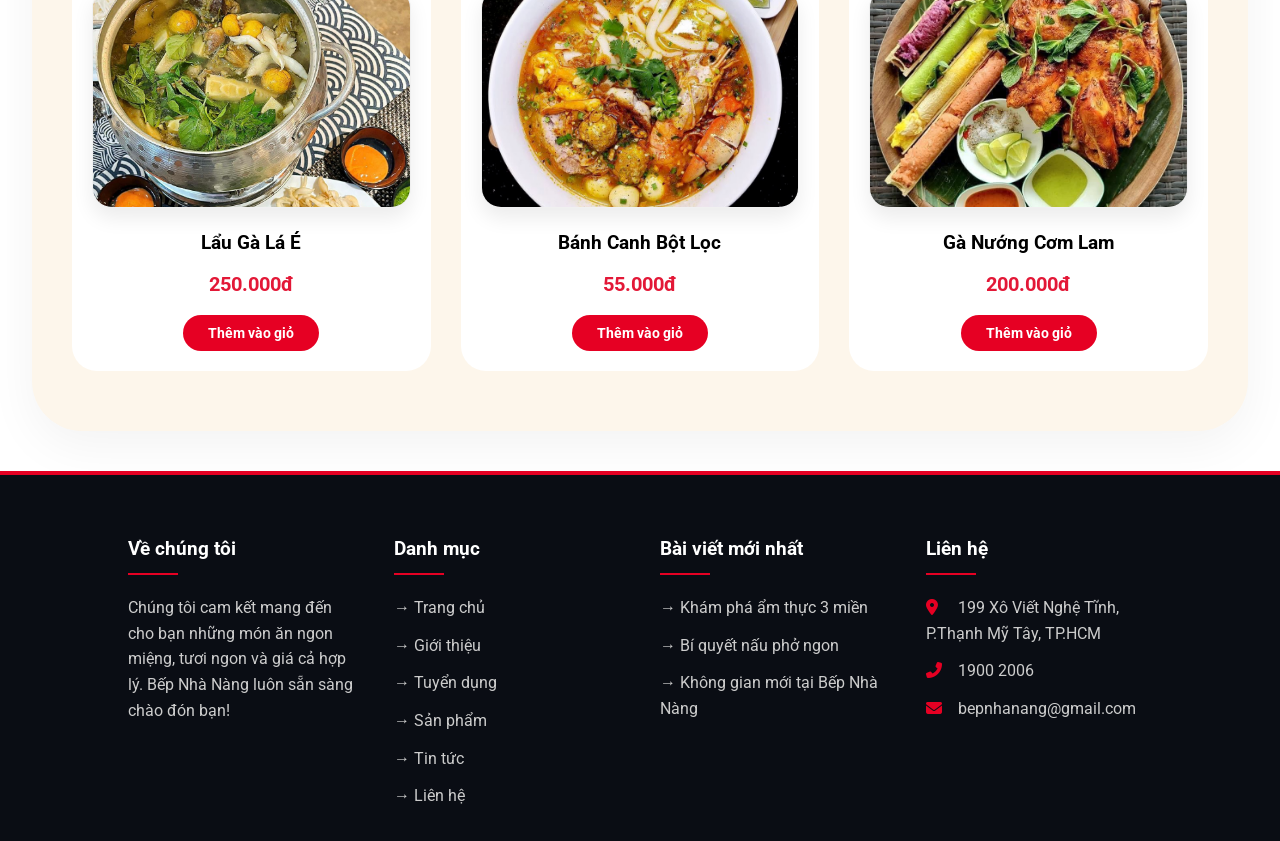
<file: 1/trung.html>
<!DOCTYPE html>
<html lang="vi">
<head>
    <meta charset="UTF-8">
    <meta name="viewport" content="width=device-width, initial-scale=1.0">
    <title>BẾP NHÀ NÀNG - Giới Thiệu</title>
    <link rel="stylesheet" href="https://cdnjs.cloudflare.com/ajax/libs/font-awesome/6.4.0/css/all.min.css">
    <link href="https://fonts.googleapis.com/css2?family=Roboto:wght@300;400;700;900&display=swap" rel="stylesheet">
	<link rel="stylesheet" href="../css/bepnhanang.css">
    <style>
        

    </style>
</head>

<body>
	<header class="main-header">
        <div class="logo-box">
            <h1>Bếp Nhà Nàng</h1>
        </div>
        <div class="header-right">
            <div class="top-bar">
                <div class="top-info">
                    <span><i class="fas fa-map-marker-alt"></i> 199 Xô Viết Nghệ Tĩnh, P.Thạnh Mỹ Tây, TP.HCM</span>
				<span class="divider">|</span>
                </div>
                <div class="top-social">
                    <i class="fas fa-envelope"></i>
                    <i class="fab fa-facebook-f"></i>
                    <i class="fab fa-instagram"></i>
                </div>
            </div>
            <div class="bottom-bar">
                <nav class="main-nav">
                    <ul>
                        <li><a href="trangchu.html">TRANG CHỦ</a></li>
                        <li>
						<a href="van.html">GIỚI THIỆU ▼</a>
							<ul class="dropdown">
                                <li><a href="van.html">Giới Thiệu 1</a></li>
                                <li><a href="quynh.html">Giới Thiệu 2</a></li>
                            </ul>
						</li>
                        <li>
                            <a href="bac.html">SẢN PHẨM ▼</a>
                            <ul class="dropdown">
                                <li><a href="bac.html">Ẩm thực Miền Bắc</a></li>
                                <li><a href="trung.html">Ẩm thực Miền Trung</a></li>
                                <li><a href="nam.html">Ẩm thực Miền Nam</a></li>
                            </ul>
                        </li>
                        <li><a href="tuyendung.html">TUYỂN DỤNG</a></li>
                        <li><a href="tintuc.html">TIN TỨC</a></li>
                        <li><a href="lienhe.html">LIÊN HỆ</a></li>
                    </ul>
                </nav>
                <div class="action-area">
                    <div class="phone-contact">
                        <i class="fas fa-phone-volume"></i>
                        <div class="phone-text">
                            <span class="call-now">Hotline</span>
                            <span class="phone-number">(+84) 1900 2006</span>
                        </div>
                    </div>
                    <a href="#" class="btn-order">ĐẶT HÀNG NGAY <i class="fas fa-arrow-right"></i></a>
                </div>
            </div>
        </div>
    </header>
    <!-- Hero Section -->
    <section class="hero">
        <h1>SẢN PHẨM</h1>
        <div class="breadcrumb">Trang chủ > <span>Sản Phẩm</span></div>
    </section>
    <body>

    <div class="big-rounded-box">
        
        <h1>Thực Đơn Miền Trung</h1>

        <div class="product-grid">
            <div class="product-item">
			<div class="product-image">
				<img src="../image/bunbohue.jpg">
			</div>
			<div class="product-name">Bún Bò Huế</div>
			<div class="product-price">40.000đ</div>
                <button class="btn-order">Thêm vào giỏ</button>
			</div>
            <div class="product-item">
			<div class="product-image">
				<img src="../image/banhxeo.jpg">
			</div>
			<div class="product-name">Bánh Xèo</div>
			<div class="product-price">80.000đ</div>
                <button class="btn-order">Thêm vào giỏ</button>
			</div>
            <div class="product-item">
			<div class="product-image">
				<img src="../image/mi.jpg">
			</div>
			<div class="product-name">Mì Quảng</div>
			<div class="product-price">55.000đ</div>
                <button class="btn-order">Thêm vào giỏ</button>
			</div>

            <div class="product-item">
			<div class="product-image">
				<img src="../image/nem.jpg">
			</div>
			<div class="product-name">Nem Nướng</div>
			<div class="product-price">80.000đ</div>
                <button class="btn-order">Thêm vào giỏ</button>
			</div>
            <div class="product-item">
			<div class="product-image">
				<img src="../image/comga.jpg">
			</div>
			<div class="product-name">Cơm Gà</div>
			<div class="product-price">40.000đ</div>
                <button class="btn-order">Thêm vào giỏ</button>
			</div>
            <div class="product-item">
			<div class="product-image">
				<img src="../image/gialai.jpg">
			</div>
			<div class="product-name">Phở Khô Gia Lai</div>
			<div class="product-price">50.000đ</div>
                <button class="btn-order">Thêm vào giỏ</button>
			</div>
            <div class="product-item">
			<div class="product-image">
				<img src="../image/lae.jpg">
			</div>
			<div class="product-name">Lẩu Gà Lá É</div>
			<div class="product-price">250.000đ</div>
                <button class="btn-order">Thêm vào giỏ</button>
			</div>
			
            <div class="product-item">
			<div class="product-image">
				<img src="../image/loc.jpg">
			</div>
			<div class="product-name">Bánh Canh Bột Lọc</div>
			<div class="product-price">55.000đ</div>
                <button class="btn-order">Thêm vào giỏ</button>
			</div>
            <div class="product-item">
			<div class="product-image">
				<img src="../image/lam.jpg">
			</div>
			<div class="product-name">Gà Nướng Cơm Lam</div>
			<div class="product-price">200.000đ</div>
                <button class="btn-order">Thêm vào giỏ</button>
			</div>
        </div>
	</div>
	<!-- Footer -->
    <footer>
        <div class="footer-col">
            <h3>Về chúng tôi</h3>
            <p>Chúng tôi cam kết mang đến cho bạn những món ăn ngon miệng, tươi ngon và giá cả hợp lý. Bếp Nhà Nàng luôn sẵn sàng chào đón bạn!</p>
        </div>
        <div class="footer-col">
            <h3>Danh mục</h3>
            <ul>
                <li><a href="#">→ Trang chủ</a></li>
                <li><a href="#">→ Giới thiệu</a></li>
                <li><a href="#">→ Tuyển dụng</a></li>
                <li><a href="#">→ Sản phẩm</a></li>
                <li><a href="#">→ Tin tức</a></li>
                <li><a href="#">→ Liên hệ</a></li>
            </ul>
        </div>
        <div class="footer-col">
            <h3>Bài viết mới nhất</h3>
            <ul>
                <li><a href="#">→ Khám phá ẩm thực 3 miền</a></li>
                <li><a href="#">→ Bí quyết nấu phở ngon</a></li>
                <li><a href="#">→ Không gian mới tại Bếp Nhà Nàng</a></li>
            </ul>
        </div>
        <div class="footer-col">
            <h3>Liên hệ</h3>
            <ul>
                <li><i class="fas fa-map-marker-alt"></i> 199 Xô Viết Nghệ Tĩnh, P.Thạnh Mỹ Tây, TP.HCM</li>
                <li><i class="fas fa-phone-alt"></i> 1900 2006</li>
                <li><i class="fas fa-envelope"></i> bepnhanang@gmail.com</li>
            </ul>
        </div>
    </footer>
</body>
</html>
</file>
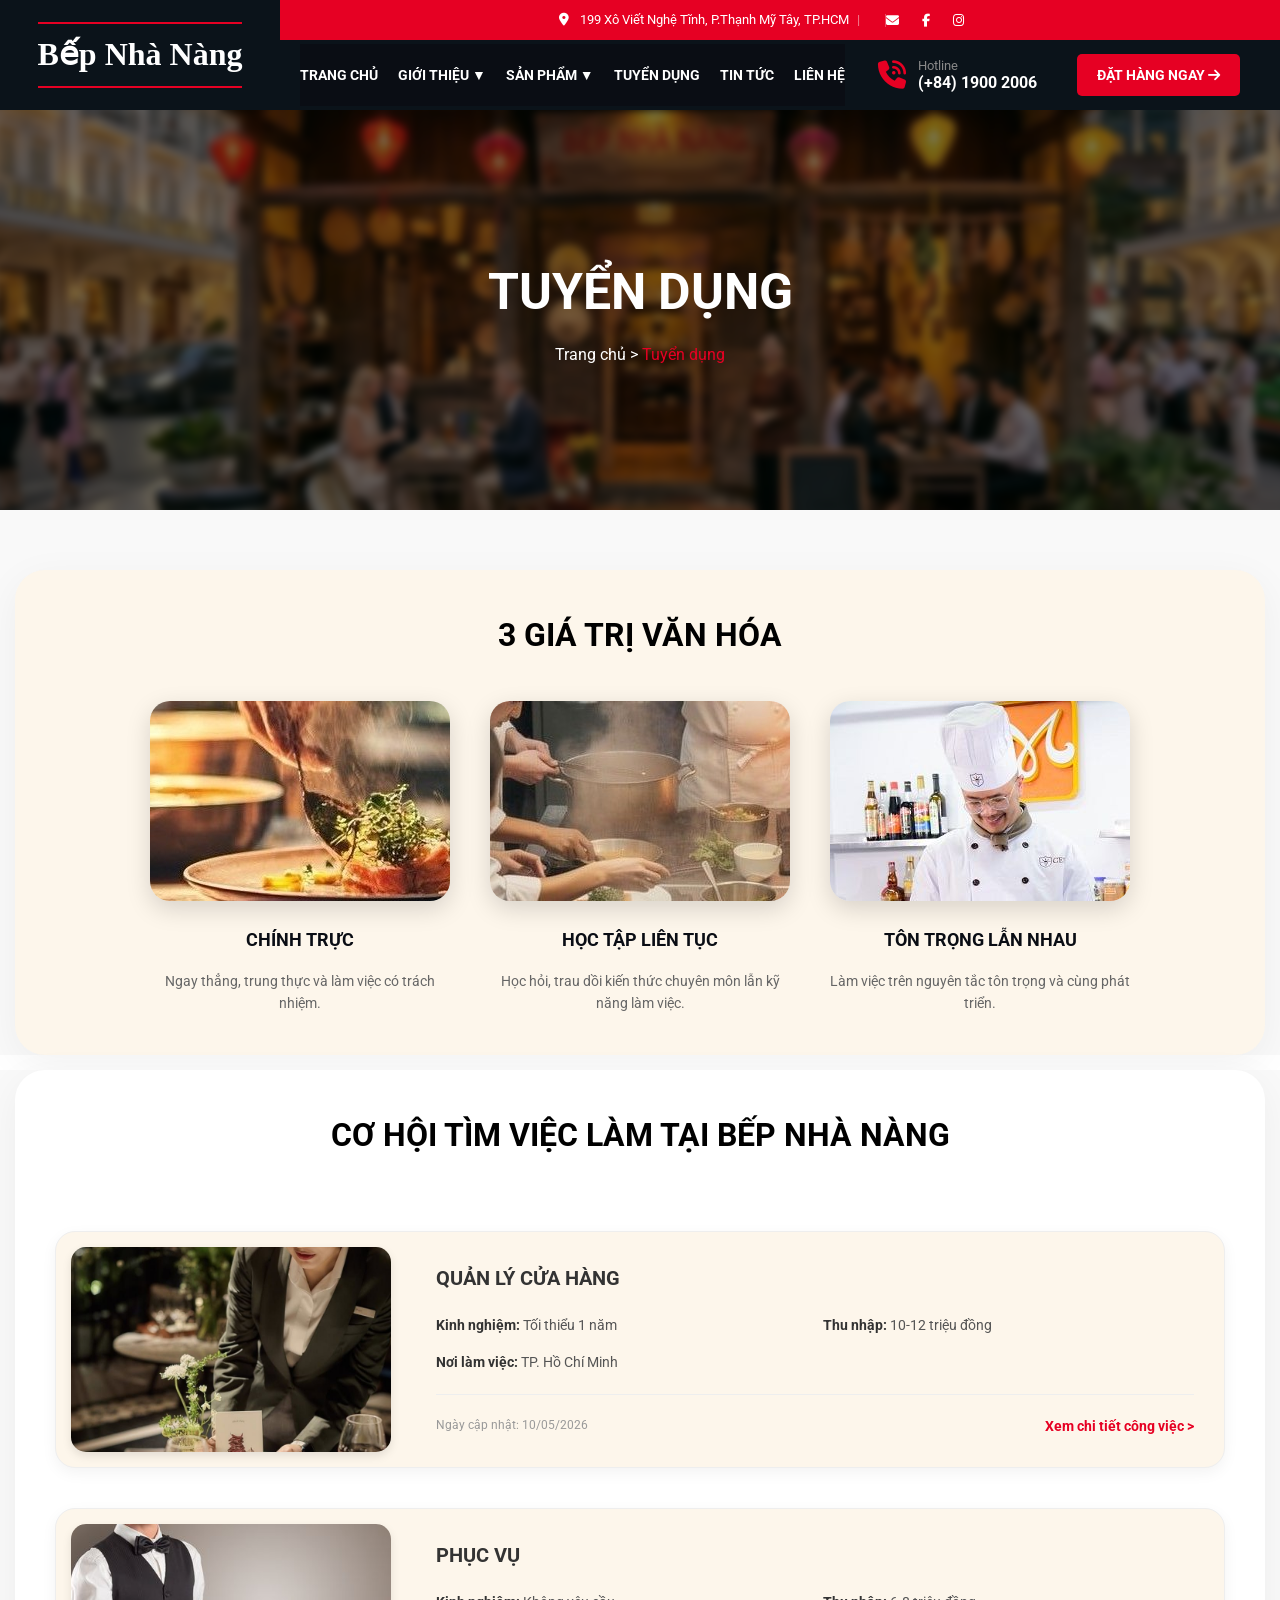
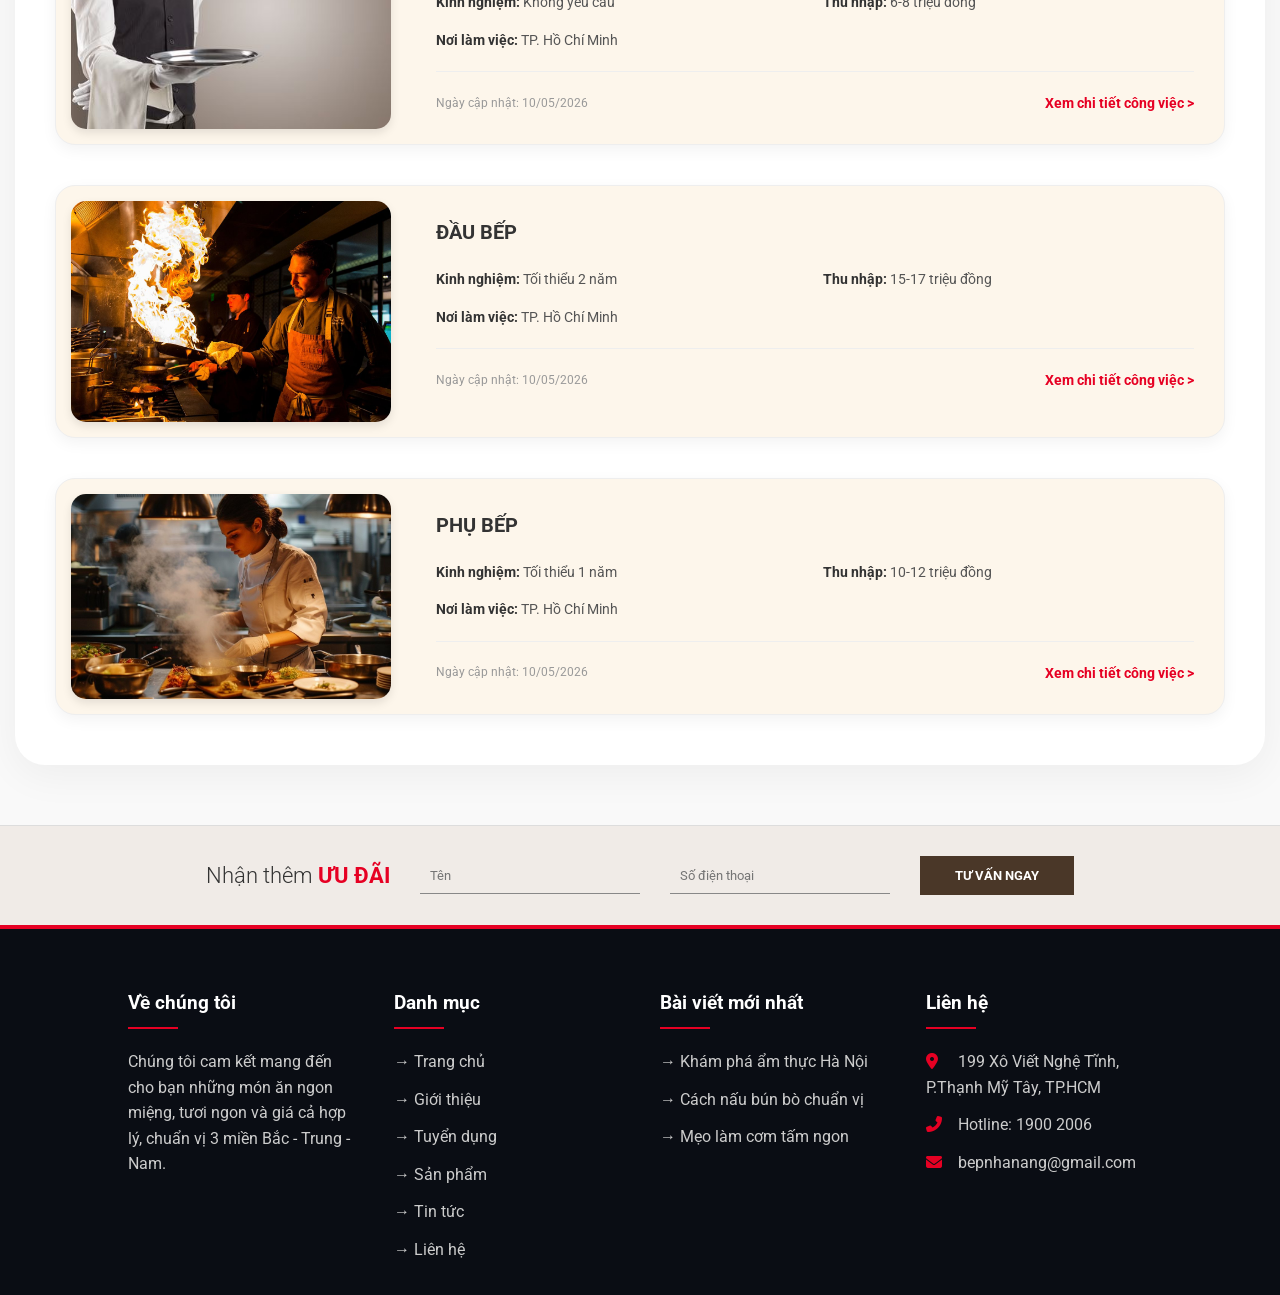
<file: 1/tuyendung.html>
<!DOCTYPE html>
<html lang="vi">
<head>
    <meta charset="UTF-8">
    <meta name="viewport" content="width=device-width, initial-scale=1.0">
    <title>BẾP NHÀ NÀNG - Giới Thiệu</title>
    <link rel="stylesheet" href="https://cdnjs.cloudflare.com/ajax/libs/font-awesome/6.4.0/css/all.min.css">
    <link href="https://fonts.googleapis.com/css2?family=Roboto:wght@300;400;700;900&display=swap" rel="stylesheet">
	<link rel="stylesheet" href="../css/bepnhanang2.css">
    <style>
		
	</style>
</head>

    
    <!-- HTML HIỂN THỊ HEADER VÁT CHÉO -->
    <header class="main-header">
        <div class="logo-box">
            <h1>Bếp Nhà Nàng</h1>
        </div>
        <div class="header-right">
            <div class="top-bar">
                <div class="top-info">
                    <span><i class="fas fa-map-marker-alt"></i> 199 Xô Viết Nghệ Tĩnh, P.Thạnh Mỹ Tây, TP.HCM</span>
				<span class="divider">|</span>
                </div>
                <div class="top-social">
                    <i class="fas fa-envelope"></i>
                    <i class="fab fa-facebook-f"></i>
                    <i class="fab fa-instagram"></i>
                </div>
            </div>
            <div class="bottom-bar">
                <nav class="main-nav">
                    <ul>
                        <li><a href="trangchu.html">TRANG CHỦ</a></li>
                        <li>
						<a href="van.html">GIỚI THIỆU ▼</a>
							<ul class="dropdown">
                                <li><a href="van.html">Giới Thiệu 1</a></li>
                                <li><a href="quynh.html">Giới Thiệu 2</a></li>
                            </ul>
						</li>
                        <li>
                            <a href="bac.html">SẢN PHẨM ▼</a>
                            <ul class="dropdown">
                                <li><a href="bac.html">Ẩm thực Miền Bắc</a></li>
                                <li><a href="trung.html">Ẩm thực Miền Trung</a></li>
                                <li><a href="nam.html">Ẩm thực Miền Nam</a></li>
                            </ul>
                        </li>
                        <li><a href="tuyendung.html">TUYỂN DỤNG</a></li>
                        <li><a href="tintuc.html">TIN TỨC</a></li>
                        <li><a href="lienhe.html">LIÊN HỆ</a></li>
                    </ul>
                </nav>
                <div class="action-area">
                    <div class="phone-contact">
                        <i class="fas fa-phone-volume"></i>
                        <div class="phone-text">
                            <span class="call-now">Hotline</span>
                            <span class="phone-number">(+84) 1900 2006</span>
                        </div>
                    </div>
                    <a href="#" class="btn-order">ĐẶT HÀNG NGAY <i class="fas fa-arrow-right"></i></a>
                </div>
            </div>
        </div>
    </header>


    <!-- Hero Section -->
    <section class="hero">
    <h1>TUYỂN DỤNG</h1>
    <div class="breadcrumb">Trang chủ > <span>Tuyển dụng</span></div>
	</section>
	

<!-- Section: Cơ hội việc làm -->
	
<section class="values-section">
    <div class="container">
        <div class="values-white-box"> 
            <h2 class="section-title">3 GIÁ TRỊ VĂN HÓA</h2>
            
            <div class="values-grid">
                <div class="value-card">
                    <div class="value-img-container">
                        <img src="../image/daubep.jpg" alt="chính trực">
                    </div>
                    <h3>Chính trực</h3>
                    <p>Ngay thẳng, trung thực và làm việc có trách nhiệm.</p>
                </div>

                <div class="value-card">
                    <div class="value-img-container">
                        <img src="../image/hoctap.jpg" alt="học tập">
                    </div>
                    <h3>Học tập liên tục</h3>
                    <p>Học hỏi, trau dồi kiến thức chuyên môn lẫn kỹ năng làm việc.</p>
                </div>

                <div class="value-card">
                    <div class="value-img-container">
                        <img src="../image/3.jpg" alt="tôn trọng">
                    </div>
                    <h3>Tôn trọng lẫn nhau</h3>
                    <p>Làm việc trên nguyên tắc tôn trọng và cùng phát triển.</p>
                </div>
            </div>
        </div> </div>
</section>

    <!-- Cơ hội việc làm -->
    <section class="jobs-section">
        <div class="container">
           <div class="values-white-box"> 
            <h2 class="section-title" style="text-align: center;">CƠ HỘI TÌM VIỆC LÀM TẠI BẾP NHÀ NÀNG</h2>
			<div class="job-list">
			
			</div>

            <div class="job-list">
                <div class="job-card">
                    <div class="job-img">
                         <img src="../image/quanli.jpg" alt="chính trực">
                    </div>
                    <div class="job-info">
                        <h3>QUẢN LÝ CỬA HÀNG </h3>
                        <div class="job-meta">
                            <p><strong>Kinh nghiệm:</strong> Tối thiểu 1 năm</p>
                            <p><strong>Thu nhập:</strong> 10-12 triệu đồng</p>
                            <p><strong>Nơi làm việc:</strong> TP. Hồ Chí Minh</p>
                        </div>
                        <div class="job-footer">
                            <span class="update-date">Ngày cập nhật: 10/05/2026</span>
                            <a href="#" class="btn-detail">Xem chi tiết công việc ></a>
                        </div>
                    </div>
                </div>
            </div>
			
			<div class="job-list">
                <div class="job-card">
                    <div class="job-img">
                         <img src="../image/pv.jpg" alt="chính trực">
                    </div>
                    <div class="job-info">
                        <h3>PHỤC VỤ</h3>
                        <div class="job-meta">
                           
                            <p><strong>Kinh nghiệm:</strong> Không yêu cầu</p>
                            <p><strong>Thu nhập:</strong> 6-8 triệu đồng</p>
                            <p><strong>Nơi làm việc:</strong> TP. Hồ Chí Minh</p>
                        </div>
                        <div class="job-footer">
                            <span class="update-date">Ngày cập nhật: 10/05/2026</span>
                            <a href="#" class="btn-detail">Xem chi tiết công việc ></a>
                        </div>
                    </div>
                </div>
            </div>
			<div class="job-list">
                <div class="job-card">
                    <div class="job-img">
                        <img src="../image/daubepp.jpg" alt="chính trực">
                    </div>
                    <div class="job-info">
                        <h3>ĐẦU BẾP</h3>
                        <div class="job-meta">
                           
                            <p><strong>Kinh nghiệm:</strong> Tối thiểu 2 năm</p>
                            <p><strong>Thu nhập:</strong> 15-17 triệu đồng</p>
                            <p><strong>Nơi làm việc:</strong> TP. Hồ Chí Minh</p>
                        </div>
                        <div class="job-footer">
                            <span class="update-date">Ngày cập nhật: 10/05/2026</span>
                            <a href="#" class="btn-detail">Xem chi tiết công việc ></a>
                        </div>
                    </div>
                </div>
            </div>
			<div class="job-list">
                <div class="job-card">
                    <div class="job-img">
                         <img src="../image/phubep.jpg" alt="chính trực">
                    </div>
                    <div class="job-info">
                        <h3>PHỤ BẾP</h3>
                        <div class="job-meta">
                           
                            <p><strong>Kinh nghiệm:</strong> Tối thiểu 1 năm</p>
                            <p><strong>Thu nhập:</strong> 10-12 triệu đồng</p>
                            <p><strong>Nơi làm việc:</strong> TP. Hồ Chí Minh</p>
                        </div>
                        <div class="job-footer">
                            <span class="update-date">Ngày cập nhật: 10/05/2026</span>
                            <a href="#" class="btn-detail">Xem chi tiết công việc ></a>
                        </div>
                    </div>
                </div>
            </div>
        </div>
		</div>
    </section>

    <!-- Thanh nhận ưu đãi -->
    <section class="promo-bar">
        <div class="container promo-flex">
            <h2>Nhận thêm <span>ƯU ĐÃI</span></h2>
            <input type="text" placeholder="Tên">
            <input type="text" placeholder="Số điện thoại">
            <button class="btn-consult">TƯ VẤN NGAY</button>
        </div>
    </section>
	<!-- Footer -->
    <footer>
        <div class="footer-col">
            <h3>Về chúng tôi</h3>
            <p>Chúng tôi cam kết mang đến cho bạn những món ăn ngon miệng, tươi ngon và giá cả hợp lý, chuẩn vị 3 miền Bắc - Trung - Nam.</p>
        </div>
        
        <div class="footer-col">
            <h3>Danh mục</h3>
            <ul>
                <li><a href="#">→ Trang chủ</a></li>
                <li><a href="#">→ Giới thiệu</a></li>
                <li><a href="#">→ Tuyển dụng</a></li>
                <li><a href="#">→ Sản phẩm</a></li>
                <li><a href="#">→ Tin tức</a></li>
                <li><a href="#">→ Liên hệ</a></li>
            </ul>
        </div>
        
        <div class="footer-col">
            <h3>Bài viết mới nhất</h3>
            <ul>
                <li><a href="#">→ Khám phá ẩm thực Hà Nội</a></li>
                <li><a href="#">→ Cách nấu bún bò chuẩn vị</a></li>
                <li><a href="#">→ Mẹo làm cơm tấm ngon</a></li>
            </ul>
        </div>
        
        <div class="footer-col">
            <h3>Liên hệ</h3>
            <ul>
                <li><i class="fas fa-map-marker-alt"></i> 199 Xô Viết Nghệ Tĩnh, P.Thạnh Mỹ Tây, TP.HCM</li>
                <li><i class="fas fa-phone-alt"></i> Hotline: 1900 2006</li>
                <li><i class="fas fa-envelope"></i> bepnhanang@gmail.com</li>
            </ul>
        </div>
    </footer>
</body>
</html>
</file>
<file: css/bepnhanang.css>
* {box-sizing: border-box;
            margin: 0;
            padding: 0;}
		.body {
            font-family: Arial, sans-serif;
            background-color: #0d0d0d; 
            color: #ffffff;}
        .khung {
            max-width: 1200px;
            margin: 0 auto;
            padding: 0 20px;}
        .clear {
            clear: both;}
        .main-header {
            display: flex;
            background-color: #0b131a;
            width: 100%;
            height: 110px;}
        .logo-box {
            width: 250px;
            display: flex;
            align-items: center;
            justify-content: center;
            background-color: #0b131a;
            position: relative;
            z-index: 2;}
        .logo-box h1 {
            color: #fff;
            font-family: "Times New Roman", serif;
            font-size: 32px;
            border-top: 2px solid #e60023;
            border-bottom: 2px solid #e60023;
            padding: 5px 0;
            white-space: nowrap;}
        .header-right {
            flex: 1;
            display: flex;
            flex-direction: column;}
        .top-bar {
            background-color: #e60023;
            height: 40px;
            display: flex;
            align-items: center;
            justify-content: center;
            gap: 20px;
            color: #fff;
            font-size: 13px;
            clip-path: polygon(30px 0, 100% 0, 100% 100%, 0 100%);
            margin-left: -30px;
            padding-left: 30px;}
        .top-info {
            display: flex;
            align-items: center;
            gap: 8px;}
        .top-social {
            display: flex;
            align-items: center;
            gap: 15px;
            border-left: 1px solid rgba(255, 255, 255, 0.3);
            padding-left: 20p;}
        .top-social i:hover { cursor: pointer; color: #f0f0f0; }
        .bottom-bar {
            height: 70px;
            display: flex;
            justify-content: space-between;
            align-items: center;
            padding: 0 30px 0 20px;}
        .main-nav ul {
            list-style: none;
            display: flex;
            gap: 25px;
            align-items: center;}
        .main-nav ul li {
            position: relative; }
        .main-nav a {
            text-decoration: none;
            color: #fff;
            font-weight: bold;
            font-size: 14px;
            text-transform: uppercase;
            transition: color 0.3s;
            padding: 10px 0;
            display: block;}
        .main-nav a:hover, .main-nav a.active {
            color: #e60023;}
        .main-nav .dropdown {
            display: none;
            position: absolute;
            top: 100%;
            left: 0;
            background-color: #0b131a;
            width: 220px;
            flex-direction: column;
            gap: 0;
            z-index: 999;
            box-shadow: 0 5px 15px rgba(0,0,0,0.5);}
        .main-nav li:hover .dropdown {
            display: flex;}
        .main-nav .dropdown a {
            padding: 12px 20px;
            border-bottom: 1px solid #1a253c;
            text-transform: none;
            font-weight: normal;}
        .main-nav .dropdown a:hover {
            background-color: #1a253c;
            color: #fff;}
        .action-area {
            display: flex;
            align-items: center;
            gap: 30px;}
        .phone-contact {
            display: flex;
            align-items: center;
            gap: 12px;}
        .phone-contact i {
            color: #e60023;
            font-size: 28px;}
        .phone-text {
            display: flex;
            flex-direction: column;
            line-height: 1.3;}
        .call-now { font-size: 13px; color: #888; }
        .phone-number { font-size: 16px; font-weight: bold; color: #fff; }
        .btn-order {
            background-color: #e60023;
            color: #fff;
            text-decoration: none;
            padding: 12px 24px;
            font-weight: bold;
            border-radius: 4px;
            font-size: 14px;
            transition: background 0.3s;}
        .btn-order:hover { background-color: #cc001f; }
        .banner {
            position: relative; 
            width: 100%;
            padding: 100px 0; 
            overflow: hidden;
            display: flex;
            align-items: center;
            min-height: 500px;}

        /* Lớp chứa ảnh nền và làm mờ */
        .banner::before {
            content: "";
            position: absolute;
            top: 0; left: 0; right: 0; bottom: 0;
            background-image: url('../image/nhahang.jpg'); 
            background-size: cover;
            background-position: center;
            filter: blur(6px); 
            transform: scale(1.1); 
            z-index: 1;}
        .banner::after {
            content: "";
            position: absolute;
            top: 0; left: 0; right: 0; bottom: 0;
            background: rgba(0, 0, 0, 0.6); 
            z-index: 2;}
        .banner .khung {
            position: relative;
            z-index: 3;
            width: 100%;
            display: flex; 
            align-items: center;
            justify-content: space-between;}
        .banner-flex {
            display: flex;
            align-items: center;
            gap: 40px;
            width: 100%;}
        .slider-nav {
            display: flex;
            flex-direction: column;
            gap: 20px;}
        .nav-item {
            width: 65px;
            height: 65px;
            border-radius: 50%;
            border: 2px solid #444;
            background-color: #1a1a1a;
            display: flex;
            align-items: center;
            justify-content: center;
            cursor: pointer;
            transition: all 0.3s ease;
            overflow: hidden;}
        .nav-item img {
            width: 85;
            height: 85;
			object-fit: contain;}
        .nav-item.active {
            border-color: #e60023;
            box-shadow: 0 0 15px rgba(230, 0, 35, 0.4);}
        .nav-item:hover { border-color: #ff3333; }
        .banner-trai { flex: 1; }
        .banner-trai h3 {
            color: #e60023;
            font-size: 24px;
            font-weight: normal;
            margin-bottom: 10px;
            white-space: nowrap;}
        .banner-trai h1 {
            font-size: 40px;
            line-height: 1.2;
            margin-bottom: 25px;
            text-transform: uppercase;
            font-weight: bold;
            color: #ffffff;}
        .nut-xem-menu {
            display: inline-block;
            background-color: #e60023;
            color: #fff;
            padding: 15px 30px;
            text-decoration: none;
            font-weight: bold;
            border-radius: 5px;
            font-size: 16px;
            transition: background 0.3s;}
        .nut-xem-menu:hover { background-color: #cc001f; }
        .banner-phai {
            flex: 1;
            display: flex;
            justify-content: flex-end;}
        .banner-phai img {
            max-width: 100%;
            height: auto;
            border-radius: 10px;
            box-shadow: 0 10px 30px rgba(0,0,0,0.5);}
        .gioi-thieu {
            padding: 80px 0;
            background-color: #ffffff;}
        .gt-trai {
            float: left;
            width: 45%;}
        .gt-trai img {
            width: 100%;
            border-radius: 50%; 
            box-shadow: 0 10px 20px rgba(0,0,0,0.1);}
        .gt-phai {
            float: right;
            width: 50%;
            margin-top: 50px;}
        .gt-phai h2 {
            font-size: 30px;
            margin-bottom: 20px;
            color: #0d1322; }
        .gt-phai p {
            color: #444; 
            line-height: 25px;
            margin-bottom: 30px;}
        .gt-phai b { 
            color: #e60023; }
        .ds-san-pham {
            text-align: center;
            padding: 50px 0;
            background-color: #FDF6EB; 
            clear: both; }
        .ds-san-pham h2 {
            margin-bottom: 40px;
            font-size: 28px;
            color: #e60023; 
            display: block; 
            border: none; }
        .san-pham {
            float: left;
            width: 23%;
            margin: 1%;
            background-color: #ffffff; 
            padding: 20px 10px;
            box-sizing: border-box;
            border-radius: 10px;
            border: 1px solid #eaeaea; 
            box-shadow: 0 5px 15px rgba(0,0,0,0.03); 
            transition: all 0.3s ease;}
        .san-pham:hover {
            transform: translateY(-5px);
            box-shadow: 0 10px 25px rgba(0,0,0,0.1); }
        .san-pham img {
            width: 180px;
            height: 180px;
            border-radius: 50%;
            object-fit: cover;}
        .san-pham h4 {
            margin-top: 15px;
            font-size: 18px;
            color: #222222;}
        .san-pham p {
            color: #777777; 
            font-size: 13px;
            margin: 10px 0;}
        .gia-tien {
            color: #e60023 !important;
            font-weight: bold;
            font-size: 18px !important;}
        /* FOOTER */
        .footer {
            background-color: var(--dark-bg);
            color: #ccc;
            padding: 60px 10% 20px;
            display: grid;
            grid-template-columns: repeat(4, 1fr);
            gap: 40px;
            border-top: 4px solid var(--primary-red); /* Thêm dòng này để có dải đỏ ngang trên cùng */
        }

        .footer-col h3 {
            color: white;
            margin-bottom: 20px;
            position: relative;
            padding-bottom: 10px;
        }

        .footer-col h3::after {
            content: '';
            position: absolute;
            left: 0; bottom: 0;
            width: 50px; height: 2px;
            background: var(--primary-red);
        }

        .footer-col ul { list-style: none; }
        .footer-col ul li { margin-bottom: 12px; }
        .footer-col ul li a { color: #ccc; text-decoration: none; transition: color 0.3s; }
        .footer-col ul li a:hover { color: var(--primary-red); }
        .footer-col i { color: var(--primary-red); margin-right: 8px; width: 20px;}
/* FOOTER */
footer {
    background-color: var(--dark-bg);
    color: #ccc;
    padding: 60px 10% 20px;
    display: grid;
    grid-template-columns: repeat(4, 1fr);
    gap: 40px;
    border-top: 4px solid var(--primary-red);
}
         
		
		
		
		
		
		
		
		
		
		
		




        :root {
            --primary-red: #e60023; 
            --dark-bg: #0a0d14;
            --text-white: #ffffff;
            --gray-text: #666;}
        * { margin: 0; padding: 0; box-sizing: border-box; font-family: 'Roboto', sans-serif; }
        body { line-height: 1.6; background-color: #fff; color: #333; }
        .khung { max-width: 1200px; margin: 0 auto; padding: 0 20px; }
        .clear { clear: both; }
		.main-header {
			display: flex;
			background-color: #0b131a;
			width: 100%;
			height: 110px;
			font-family: Arial, sans-serif;}
		.logo-box {
			width: 280px;
			background-color: #0b131a;
			display: flex;
			align-items: center;
			justify-content: center;
			position: relative;
			z-index: 2;}
		.logo-box h1 {
			color: #fff;
			font-family: "Times New Roman", serif;
			font-size: 32px;
			font-weight: bold;
			border-top: 2px solid #e60023;
			border-bottom: 2px solid #e60023;
			padding: 5px 0;
			white-space: nowrap;}
		.header-right {
			flex: 1;
			display: flex;
			flex-direction: column;}
		.top-bar {
			height: 40px;
			background-color: #e60023;
			clip-path: polygon(30px 0, 100% 0, 100% 100%, 0 100%);
			margin-left: -30px;
			display: flex;
			align-items: center;
			justify-content: center;
			gap: 25px;
			color: white;
			font-size: 13px;}
		.top-bar i { margin-right: 8px; }
		.divider { opacity: 0.5; }
		.top-social {
			display: flex;
			gap: 15px;
			align-items: center;}
		.bottom-bar {
			height: 70px;
			display: flex;
			justify-content: space-between;
			align-items: center;
			padding: 0 40px 0 20px;}
		.main-nav ul {
			list-style: none;
			display: flex;
			gap: 20px;}
		.main-nav ul li { position: relative; }
		.main-nav ul li a {
			color: #fff;
			text-decoration: none;
			font-weight: bold;
			font-size: 14px;
			text-transform: uppercase;
			transition: 0.3s;
		}

		.main-nav ul li a:hover, 
		.main-nav ul li a.active { color: #e60023; }

		/* Menu đổ xuống (Dropdown) */
		.main-nav .dropdown {
			display: none;
			position: absolute;
			top: 100%;
			left: 0;
			background-color: #0b131a;
			width: 200px;
			flex-direction: column;
			z-index: 999;
			box-shadow: 0 5px 15px rgba(0,0,0,0.5);
			padding: 10px 0;
		}

		.main-nav li:hover .dropdown { display: flex; }

		.main-nav .dropdown a {
			padding: 10px 20px;
			text-transform: none;
			font-weight: normal;
			border-bottom: 1px solid rgba(255,255,255,0.05);
		}

		/* CỤM HOTLINE & NÚT ĐẶT HÀNG */
		.action-area {
			display: flex;
			align-items: center;
			gap: 25px;
		}

		.hotline-box {
			display: flex;
			align-items: center;
			gap: 12px;
		}

		.hotline-box i {
			color: #e60023;
			font-size: 28px;
			transform: rotate(-20deg);
		}

		.phone-text { display: flex; flex-direction: column; line-height: 1.2; }
		.phone-text .title { color: #888; font-size: 12px; }
		.phone-text .number { color: #fff; font-size: 16px; font-weight: bold; }

		.btn-order {
					background-color: #e60023;
					color: #fff;
					text-decoration: none;
					padding: 12px 24px;
					font-weight: bold;
					border-radius: 4px;
					font-size: 14px;
					transition: background 0.3s;
				}
				.btn-order:hover { background-color: #cc001f; }

				/* ========================================================
				   HERO & ABOUT SECTION (PHẦN TRÊN)
				======================================================== */
				.hero { position: relative; height: 400px; display: flex; flex-direction: column; justify-content: center; align-items: center; color: white; overflow: hidden; }
				.hero::before { content: ""; position: absolute; top: 0; left: 0; right: 0; bottom: 0; background-image: url('../image/nhahang.jpg'); background-size: cover; background-position: center; filter: blur(4px); transform: scale(1.1); z-index: 1; }
				.hero::after { content: ""; position: absolute; top: 0; left: 0; right: 0; bottom: 0; background: rgba(0, 0, 0, 0.5); z-index: 2; }
				.hero h1 { position: relative; z-index: 3; font-size: 50px; text-transform: uppercase; font-weight: bold; }
				.hero .breadcrumb { position: relative; z-index: 3; font-size: 16px; }
				.hero .breadcrumb span { color: #e60023; }

				.about-section { padding: 80px 10%; display: flex; gap: 50px; align-items: center; }
				.flex-reverse { flex-direction: row-reverse; }
				.about-image { flex: 1; }
				.about-image img { width: 100%; border-radius: 8px; box-shadow: 0 10px 20px rgba(0,0,0,0.1); }
				.about-content { flex: 1; }
				.about-content h4 { color: var(--primary-red); margin-bottom: 10px; font-size: 18px; }
				.about-content h2 { font-size: 32px; margin-bottom: 20px; text-transform: uppercase; }
				.check-list { display: grid; grid-template-columns: 1fr 1fr; gap: 15px; margin: 25px 0; color: var(--gray-text); }
				.check-item i { color: var(--primary-red); margin-right: 10px; }

				/* ========================================================
				   VÙNG NHÂN SỰ: NỀN SÁNG (MỚI) - CHỮ TỐI (MỚI)
				======================================================== */
				.vung-nhan-su { background-color: #FDF6EB; padding: 60px 0; }
				.khung-nhan-su { max-width: 80%; margin: 0 auto; }
				
				.o-gioi-thieu { 
					display: flex; 
					background-color: #ffffff; /* Nền trắng cho ô nội dung */
					border-radius: 15px; 
					overflow: hidden; /* Quan trọng để ảnh tệp bo góc */
					margin-bottom: 30px; 
					align-items: stretch;
					/* Thêm bóng đổ nhẹ để nổi bật trên nền xám trắng */
					box-shadow: 0 10px 30px rgba(0,0,0,0.05); 
				}

				/* Ảnh tệp hoàn toàn vào khung - RÚT KHOẢNG CÁCH, CHỈNH BO GÓC TỆP NỀN */
				.khung-anh-nhan-su { flex: 0.8; height: 380px; overflow: hidden; }
				.khung-anh-nhan-su img { width: 100%; height: 100%; object-fit: cover; display: block; border-radius: 0; }
				
				/* Chữ to, cân đối và MÀU TỐI (MỚI) */
				/* --- VÙNG NHÂN SỰ: PHONG CÁCH HÌNH 2 --- */
		.vung-nhan-su { 
			background-color: #FDF6EB; /* Nền kem nhạt sang trọng */
			padding: 30px 0; /* Thu gọn khoảng cách như yêu cầu */
		}

		.khung-nhan-su { 
			max-width: 90%; /* Kéo dài ngang để song song với các khung khác */
			margin: 0 auto; 
		}

		.o-gioi-thieu {
			display: flex;
			background-color: #ffffff; /* Nền trắng cho thẻ nội dung */
			border-radius: 15px; /* Bo góc mềm mại */
			overflow: hidden; 
			box-shadow: 0 10px 30px rgba(0,0,0,0.05); /* Đổ bóng nhẹ hiện đại */
			align-items: stretch;
		}

		/* Ảnh Giám đốc bên trái */
		.khung-anh-nhan-su { 
			flex: 0.8; /* Tỉ lệ ảnh so với text */
			height: 400px; 
			overflow: hidden; 
		}

		.khung-anh-nhan-su img { 
			width: 100%; 
			height: 100%; 
			object-fit: cover; 
			display: block; 
		}

		/* Nội dung bên phải */
		.noi-dung-nhan-su { 
			flex: 1.2; 
			padding: 40px; 
			display: flex; 
			flex-direction: column; 
			justify-content: center; 
		}

		/* Nhãn chức vụ màu đỏ */
		.noi-dung-nhan-su h4 { 
			color: #e60023; 
			font-size: 18px; 
			font-weight: 700; 
			margin-bottom: 5px; 
			text-transform: uppercase; 
		}

		/* Tên Giám đốc màu đen đậm */
		.noi-dung-nhan-su h2 { 
			color: #000; 
			font-size: 32px; 
			font-weight: 900; /* Font cực đậm như hình mẫu */
			margin-bottom: 5px; 
			text-transform: uppercase; 
		}

		/* Mã số sinh viên */
		.noi-dung-nhan-su h3 { 
			color: #555; 
			font-size: 18px; 
			font-weight: 400; 
			margin-bottom: 20px; 
		}

		/* Đoạn văn mô tả căn đều 2 bên */
		.noi-dung-nhan-su p { 
			color: #333; 
			font-size: 16px; 
			line-height: 1.8; 
			text-align: justify; /* Căn lề tăm tắp 2 bên */
		}

				/* GALLERY SECTION */
				.gallery { padding: 60px 10%; background-color: #fff; }
				.gallery-header { display: flex; justify-content: space-between; align-items: flex-end; margin-bottom: 40px; }
				.gallery-title h4 { color: var(--primary-red); font-size: 18px; margin-bottom: 5px; }
				.gallery-title h2 { font-size: 32px; font-weight: bold; color: #0a0d14; }
				.gallery-nav { display: flex; gap: 10px; }
				.nav-btn { width: 45px; height: 45px; border-radius: 50%; border: 1px solid #ddd; background: white; color: var(--primary-red); cursor: pointer; display: flex; align-items: center; justify-content: center; transition: 0.3s; }
				.nav-btn:hover { background-color: var(--primary-red); color: white; border-color: var(--primary-red); }
				.gallery-grid { display: grid; grid-template-columns: repeat(3, 1fr); gap: 20px; }
				.gallery-item img { width: 100%; height: 400px; object-fit: cover; border-radius: 15px; box-shadow: 0 4px 8px rgba(0,0,0,0.1); transition: transform 0.3s ease; }
				.gallery-item img:hover { transform: scale(1.03); }

				/* FEATURES SECTION */
				.features { background-color: #FDF6EB; padding: 80px 10%; display: flex; gap: 30px; }
				.feature-text { flex: 1; }
				.feature-text h4 { color: var(--primary-red); font-size: 18px; }
				.feature-text h2 { margin: 10px 0 20px; font-size: 30px; text-transform: uppercase; }
				.feature-cards { flex: 2; display: flex; gap: 20px; }
				.card { background: white; padding: 30px; border-radius: 5px; text-align: center; box-shadow: 0 5px 15px rgba(0,0,0,0.05); flex: 1; transition: transform 0.3s; }
				.card:hover { transform: translateY(-5px); }
				.card i { color: var(--primary-red); margin-bottom: 15px; }
				.card h3 { margin: 15px 0 10px; font-size: 20px; text-transform: uppercase; }
				.card p { color: #666; font-size: 15px; }
/* FOOTER */
        .footer {
            background-color: var(--dark-bg);
            color: #ccc;
            padding: 60px 10% 20px;
            display: grid;
            grid-template-columns: repeat(4, 1fr);
            gap: 40px;
            border-top: 4px solid var(--primary-red); /* Thêm dòng này để có dải đỏ ngang trên cùng */
        }

        .footer-col h3 {
            color: white;
            margin-bottom: 20px;
            position: relative;
            padding-bottom: 10px;
        }

        .footer-col h3::after {
            content: '';
            position: absolute;
            left: 0; bottom: 0;
            width: 50px; height: 2px;
            background: var(--primary-red);
        }

        .footer-col ul { list-style: none; }
        .footer-col ul li { margin-bottom: 12px; }
        .footer-col ul li a { color: #ccc; text-decoration: none; transition: color 0.3s; }
        .footer-col ul li a:hover { color: var(--primary-red); }
        .footer-col i { color: var(--primary-red); margin-right: 8px; width: 20px;}
				
				.about-section { 
					padding: 20px 5%; /* Thu hẹp lề để khung nội dung rộng ra */
					display: flex; 
					gap: 50px; 
					align-items: center; }
				.khung-nhan-su { 
					max-width: 90%; /* Kéo dài ngang khung giám đốc ra 90% */
					margin: 0 auto; }
				.gallery { 
					padding: 30px 5%; /* Đồng bộ độ rộng với các phần trên */
					background-color: #fff; }
				.features { 
					background-color: #FDF6EB; 
					padding: 80px 5%; /* Đồng bộ độ rộng */
					display: flex; 
					gap: 30px; }
				.gallery {
					padding: 30px 0;
					background-color: #FDF6EB; /* Màu nền nhạt giống vùng nhân sự */}
				.khung-trang-gallery {
					background-color: #ffffff;
					padding: 40px;
					border-radius: 15px; /* Bo góc giống khung giám đốc */
					box-shadow: 0 10px 30px rgba(0,0,0,0.05); /* Đổ bóng nhẹ */
				}
				/* Sửa tại dòng 2988: Chào mừng bạn... */
		.about-content h4 { 
			color: #333; 
			font-size: 18px; 
			margin-bottom: 10px; 
		}
		/* Sửa tại dòng 2999: VỀ CHÚNG TÔI màu đỏ */
		.about-content h2 { 
			color: var(--primary-red); 
			font-size: 32px; 
			text-transform: uppercase; 
		}
		/* Sửa nội dung văn bản màu đen hoàn toàn */
		.about-content p { 
			color: #000; 
		}
		/* Dấu tích màu đỏ */
		.check-item i { 
			color: var(--primary-red); 
		}
		.noi-dung-nhan-su h2 { 
			color: #000; 
			font-weight: 900; /* Tên cực đậm */
		}
		/* Nút Xem giới thiệu 2 màu đen */
		.btn-black { 
			background-color: #000 !important; 
			margin-left: 10px; 
		}
		/* === HEADER CAO CẤP - BẾP NHÀ NÀNG === */
		.main-header {
			display: flex;
			background-color: #0b131a;
			width: 100%;
			height: 110px;
			font-family: Arial, sans-serif;
		}

		/* 1. KHUNG LOGO BÊN TRÁI */
		.logo-box {
			width: 280px;
			background-color: #0b131a;
			display: flex;
			align-items: center;
			justify-content: center;
			position: relative;
			z-index: 2;
		}

		.logo-box h1 {
			color: #fff;
			font-family: "Times New Roman", serif;
			font-size: 32px;
			font-weight: bold;
			border-top: 2px solid #e60023;
			border-bottom: 2px solid #e60023;
			padding: 5px 0;
			white-space: nowrap;
		}

		/* 2. KHU VỰC BÊN PHẢI */
		.header-right {
			flex: 1;
			display: flex;
			flex-direction: column;
		}

		/* THANH THÔNG TIN ĐỎ (VÁT CHÉO) */
		.top-bar {
			height: 40px;
			background-color: #e60023;
			clip-path: polygon(30px 0, 100% 0, 100% 100%, 0 100%);
			margin-left: -30px;
			display: flex;
			align-items: center;
			justify-content: center;
			gap: 25px;
			color: white;
			font-size: 13px;
		}

		.top-bar i { margin-right: 8px; }
		.divider { opacity: 0.5; }

		.top-social {
			display: flex;
			gap: 15px;
			align-items: center;
		}

		/* THANH MENU ĐEN */
		.bottom-bar {
			height: 70px;
			display: flex;
			justify-content: space-between;
			align-items: center;
			padding: 0 40px 0 20px;
		}

		/* MENU ĐIỀU HƯỚNG */
		.main-nav ul {
			list-style: none;
			display: flex;
			gap: 20px;
		}

		.main-nav ul li { position: relative; }

		.main-nav ul li a {
			color: #fff;
			text-decoration: none;
			font-weight: bold;
			font-size: 14px;
			text-transform: uppercase;
			transition: 0.3s;
		}

		.main-nav ul li a:hover, 
		.main-nav ul li a.active { color: #e60023; }

		/* Menu đổ xuống (Dropdown) */
		.main-nav .dropdown {
			display: none;
			position: absolute;
			top: 100%;
			left: 0;
			background-color: #0b131a;
			width: 200px;
			flex-direction: column;
			z-index: 999;
			box-shadow: 0 5px 15px rgba(0,0,0,0.5);
			padding: 10px 0;
		}

		.main-nav li:hover .dropdown { display: flex; }

		.main-nav .dropdown a {
			padding: 10px 20px;
			text-transform: none;
			font-weight: normal;
			border-bottom: 1px solid rgba(255,255,255,0.05);
		}

		/* CỤM HOTLINE & NÚT ĐẶT HÀNG */
		.action-area {
			display: flex;
			align-items: center;
			gap: 25px;
		}

		.hotline-box {
			display: flex;
			align-items: center;
			gap: 12px;
		}

		.hotline-box i {
			color: #e60023;
			font-size: 28px;
			transform: rotate(-20deg);
		}

		.phone-text { display: flex; flex-direction: column; line-height: 1.2; }
		.phone-text .title { color: #888; font-size: 12px; }
		.phone-text .number { color: #fff; font-size: 16px; font-weight: bold; }


		/* Container căn chỉnh 2 nút */
		.button-container {
			display: flex;
			gap: 15px;
			padding: 15px;
			font-family: 'Arial', sans-serif; /* Hoặc 'Inter', sans-serif nếu có */
		}

		/* Định dạng chung cho nút */
		.btn {
			display: inline-flex;
			align-items: center;
			justify-content: center;
			padding: 10px 20px;
			font-size: 18px;
			font-weight: 700;
			text-decoration: none;
			text-transform: uppercase;
			color: #ffffff;
			border-radius: 4px;
			transition: transform 0.2s, opacity 0.2s;
		}

		/* Nút Đỏ (Khám phá thực đơn) */
		.btn-red {
			background-color: #e3001b; /* Màu đỏ thương hiệu */
		}

		/* Nút Đen (Xem giới thiệu) */
		.btn-dark {
			background-color: #333333; /* Màu đen xám */
		}

		/* Hiệu ứng mũi tên */
		.arrow {
			margin-left: 10px;
			font-size: 22px;
			line-height: 1;
		}

		/* Hiệu ứng khi di chuột vào */
		.btn:hover {
			opacity: 0.9;
			transform: translateY(-2px);
			color: #ffffff;
		}

		.btn:active {
			transform: translateY(0);
		}
		
		
		
		
		
		
	    :root {
            --primary-red: #e60023; 
            --dark-bg: #0a0d14;
            --text-white: #ffffff;
            --gray-text: #666;}
        * { margin: 0; padding: 0; box-sizing: border-box; font-family: 'Roboto', sans-serif; }
        body { line-height: 1.6; background-color: #fff; color: #333; }
        .khung { max-width: 1200px; margin: 0 auto; padding: 0 20px; }
        .clear { clear: both; }
* {box-sizing: border-box;
            margin: 0;
            padding: 0;}
		.body {
            font-family: Arial, sans-serif;
            background-color: #0d0d0d; 
            color: #ffffff;}
        .khung {
            max-width: 1200px;
            margin: 0 auto;
            padding: 0 20px;}
        .clear {
            clear: both;}
        .main-header {
            display: flex;
            background-color: #0b131a;
            width: 100%;
            height: 110px;}
        .logo-box {
            width: 250px;
            display: flex;
            align-items: center;
            justify-content: center;
            background-color: #0b131a;
            position: relative;
            z-index: 2;}
        .logo-box h1 {
            color: #fff;
            font-family: "Times New Roman", serif;
            font-size: 32px;
            border-top: 2px solid #e60023;
            border-bottom: 2px solid #e60023;
            padding: 5px 0;
            white-space: nowrap;}
        .header-right {
            flex: 1;
            display: flex;
            flex-direction: column;}
        .top-bar {
            background-color: #e60023;
            height: 40px;
            display: flex;
            align-items: center;
            justify-content: center;
            gap: 20px;
            color: #fff;
            font-size: 13px;
            clip-path: polygon(30px 0, 100% 0, 100% 100%, 0 100%);
            margin-left: -30px;
            padding-left: 30px;}
        .top-info {
            display: flex;
            align-items: center;
            gap: 8px;}
        .top-social {
            display: flex;
            align-items: center;
            gap: 15px;
            border-left: 1px solid rgba(255, 255, 255, 0.3);
            padding-left: 20p;}
        .top-social i:hover { cursor: pointer; color: #f0f0f0; }
        .bottom-bar {
            height: 70px;
            display: flex;
            justify-content: space-between;
            align-items: center;
            padding: 0 30px 0 20px;}
        .main-nav ul {
            list-style: none;
            display: flex;
            gap: 25px;
            align-items: center;}
        .main-nav ul li {
            position: relative; }
        .main-nav a {
            text-decoration: none;
            color: #fff;
            font-weight: bold;
            font-size: 14px;
            text-transform: uppercase;
            transition: color 0.3s;
            padding: 10px 0;
            display: block;}
        .main-nav a:hover, .main-nav a.active {
            color: #e60023;}
        .main-nav .dropdown {
            display: none;
            position: absolute;
            top: 100%;
            left: 0;
            background-color: #0b131a;
            width: 220px;
            flex-direction: column;
            gap: 0;
            z-index: 999;
            box-shadow: 0 5px 15px rgba(0,0,0,0.5);}
        .main-nav li:hover .dropdown {
            display: flex;}
        .main-nav .dropdown a {
            padding: 12px 20px;
            border-bottom: 1px solid #1a253c;
            text-transform: none;
            font-weight: normal;}
        .main-nav .dropdown a:hover {
            background-color: #1a253c;
            color: #fff;}
        .action-area {
            display: flex;
            align-items: center;
            gap: 30px;}
        .phone-contact {
            display: flex;
            align-items: center;
            gap: 12px;}
        .phone-contact i {
            color: #e60023;
            font-size: 28px;}
        .phone-text {
            display: flex;
            flex-direction: column;
            line-height: 1.3;}
        .call-now { font-size: 13px; color: #888; }
        .phone-number { font-size: 16px; font-weight: bold; color: #fff; }
        .btn-order {
            background-color: #e60023;
            color: #fff;
            text-decoration: none;
            padding: 12px 24px;
            font-weight: bold;
            border-radius: 4px;
            font-size: 14px;
            transition: background 0.3s;}
        .btn-order:hover { background-color: #cc001f; }
        /* ========================================================
           CÁC PHẦN CÒN LẠI (HERO, ABOUT, GALLERY, FOOTER)
        ======================================================== */
        /* ========================================================
   BẮT ĐẦU THAY THẾ TỪ ĐÂY
   ======================================================== */

		/* HERO SECTION - HIỆU ỨNG NỀN MỜ */
		.hero {
			position: relative; 
			height: 400px;
			display: flex;
			flex-direction: column;
			justify-content: center;
			align-items: center;
			color: white;
			overflow: hidden; /* Để không bị tràn ảnh khi phóng to */
		}

		/* Lớp này dùng để chứa ảnh và làm mờ */
		.hero::before {
			content: "";
			position: absolute;
			top: 0; left: 0; right: 0; bottom: 0;
		/* BẠN THAY ĐƯỜNG DẪN ẢNH CỦA BẠN VÀO ĐÂY */
			background-image: 
			url('../image/nhahang.jpg');
			
			background-size: cover;
			background-position: center;
			filter: blur(4px); /* Độ mờ, bạn có thể chỉnh 2px hoặc 6px tùy ý */
			transform: scale(1.1); /* Phóng to 10% để không bị lộ viền trắng khi mờ */
			z-index: 1;
		}

		/* Lớp phủ màu đen mờ để làm nổi bật chữ trắng */
		.hero::after {
			content: "";
			position: absolute;
			top: 0; left: 0; right: 0; bottom: 0;
			background: rgba(0, 0, 0, 0.5); /* Số 0. là độ tối, tăng lên 0.7 nếu muốn tối hơn */
			z-index: 2;
		}

		/* Đẩy nội dung chữ lên trên cùng của các lớp nền */
		.hero h1, .hero .breadcrumb {
			position: relative;
			z-index: 3;
			text-align: center;
		}

		.hero h1 { 
			font-size: 50px; 
			text-transform: uppercase; 
			margin-bottom: 10px; 
			font-weight: bold;
		}

		.hero .breadcrumb { 
			font-size: 16px; 
		}

		.hero .breadcrumb span { 
			color: #e60023; /* Màu đỏ chủ đạo */
		}
        /* Thiết lập chung */
        body {
            font-family: 'Segoe UI', Tahoma, Geneva, Verdana, sans-serif;
            margin: 0;
            padding: 0;
            background-color: #f4f4f4; /* Nền xám nhạt để làm nổi bật ô trắng */
            color: #000;
        }

        /* Khung to bao quanh toàn bộ sản phẩm */
        .big-rounded-box {
            max-width: 95%; /* Tràn ra gần sát lề màn hình */
            margin: 40px auto; /* Căn giữa và tạo khoảng cách với lề trên/dưới */
            background-color:  #FDF6EB; /* Nền trắng sạch sẽ */
            border-radius: 50px; /* Bo tròn góc cực đại như bạn muốn */
            padding: 60px 40px;
            box-shadow: 0 15px 50px rgba(0,0,0,0.05); /* Đổ bóng nhẹ sang trọng */
            box-sizing: border-box;
        }

        h1 {
            text-align: center;
            font-size: 32px;
            text-transform: uppercase;
            letter-spacing: 2px;
            margin-bottom: 40px;
        }

        /* Menu Miền Bắc, Trung, Nam */
        .product-nav {
            text-align: center;
            margin-bottom: 50px;
        }

        .dropdown {
            display: inline-block;
            position: relative;
        }

        .dropbtn {
            background-color: transparent;
            color: #000; /* Chữ màu đen */
            padding: 12px 30px;
            font-size: 18px;
            font-weight: bold;
            border: 2px solid #000; /* Viền đen thanh lịch */
            cursor: pointer;
            border-radius: 10px;
            text-transform: uppercase;
        }

        .dropdown-content {
            display: none;
            position: absolute;
            background-color: #fff;
            min-width: 200px;
            box-shadow: 0 10px 25px rgba(0,0,0,0.1);
            z-index: 10;
            border-radius: 10px;
            overflow: hidden;
            left: 50%;
            transform: translateX(-50%);
            margin-top: 5px;
        }

        .dropdown-content a {
            color: #000; /* Chữ Miền Bắc/Trung/Nam màu đen */
            padding: 15px;
            text-decoration: none;
            display: block;
            font-weight: 500;
            transition: 0.3s;
        }

        .dropdown-content a:hover {
            background-color: #f8f8f8;
            color: #e31837; /* Điểm nhấn màu đỏ khi hover */
        }

        .dropdown:hover .dropdown-content {
            display: block;
        }

        /* Lưới sản phẩm 3 hàng x 3 cột */
        .product-grid {
            display: grid;
            grid-template-columns: repeat(3, 1fr);
            gap: 30px;
        }

        /* Từng ô sản phẩm */
        .product-item {
            background-color: #fff;
            padding: 20px;
            border-radius: 25px;
            text-align: center;
            transition: all 0.4s cubic-bezier(0.175, 0.885, 0.32, 1.275); /* Hiệu ứng nhảy mượt */
        }

        /* Hiệu ứng nhảy lên khi di chuột */
        .product-item:hover {
            transform: translateY(-20px);
        }

        /* Khung ảnh có bóng và bo tròn */
		.product-image {
			width: 100%;
			height: 220px; /* Độ cao khung ảnh */
			background-color: #f8f8f8; /* Nền xám nhạt nếu ảnh chưa tải */
			border-radius: 20px;
			margin-bottom: 20px;
			box-shadow: 0 10px 20px rgba(0,0,0,0.08);
			border: 1px solid #f0f0f0;
			overflow: hidden; /* Đảm bảo ảnh không tràn ra ngoài các góc bo tròn */
		}

		/* Kiểu dáng cho thẻ bên trong khung .product-image */
		.product-image img {
			width: 100%; /* Chiều rộng ảnh lấp đầy khung */
			height: 100%; /* Chiều cao ảnh lấp đầy khung */
			object-fit: cover; /* QUAN TRỌNG: Ảnh lấp đầy khung mà không bị méo (giữ tỷ lệ, cắt bớt nếu cần) */
			display: block; /* Loại bỏ khoảng cách nhỏ phía dưới ảnh */
		}

        .product-name {
            font-size: 19px;
            font-weight: 700;
            color: #000;
            margin-bottom: 10px;
        }

        .product-price {
            color: #e31837;
            font-size: 20px;
            font-weight: bold;
        }

        /* Nút đặt hàng */
        .btn-order {
            margin-top: 15px;
            background-color: #e31837;
            color: #fff;
            border: none;
            padding: 10px 25px;
            font-weight: bold;
            border-radius: 30px;
            cursor: pointer;
            transition: 0.3s;
        }

        .btn-order:hover {
            background-color: #000;
            transform: scale(1.05);
        }
		/* FOOTER */
        .footer {
            background-color: var(--dark-bg);
            color: #ccc;
            padding: 60px 10% 20px;
            display: grid;
            grid-template-columns: repeat(4, 1fr);
            gap: 40px;
            border-top: 4px solid var(--primary-red); /* Thêm dòng này để có dải đỏ ngang trên cùng */
        }

        .footer-col h3 {
            color: white;
            margin-bottom: 20px;
            position: relative;
            padding-bottom: 10px;
        }

        .footer-col h3::after {
            content: '';
            position: absolute;
            left: 0; bottom: 0;
            width: 50px; height: 2px;
            background: var(--primary-red);
        }

        .footer-col ul { list-style: none; }
        .footer-col ul li { margin-bottom: 12px; }
        .footer-col ul li a { color: #ccc; text-decoration: none; transition: color 0.3s; }
        .footer-col ul li a:hover { color: var(--primary-red); }
        .footer-col i { color: var(--primary-red); margin-right: 8px; width: 20px;}
		/* Thiết lập vị trí cho mục cha */
		.menu-nav ul li.dropdown-nav {
			position: relative;
		}

	/* Kiểu dáng cho Menu con (Submenu) */
		.menu-nav ul li .submenu {
			position: absolute;
			top: 100%; /* Hiện ngay dưới menu chính */
			left: 0;
			background-color: #0b1117; /* Màu tối tông xoẹt tông với header */
			min-width: 220px;
			display: flex;
			flex-direction: column; /* Xếp hàng dọc */
			gap: 0; /* Không để khoảng cách giữa các li con */
			padding: 10px 0;
			border-top: 2px solid #e60023; /* Gạch đỏ phía trên cho sang */
			box-shadow: 0 5px 15px rgba(0,0,0,0.5);
		
	/* Hiệu ứng ẩn mặc định */
		visibility: hidden;
		opacity: 0;
		transform: translateY(10px); /* Hơi lệch xuống một chút */
		transition: all 0.3s ease-in-out;
		z-index: 999;
		}

	/* Kiểu dáng các mục trong menu con */
		.menu-nav ul li .submenu li {
			width: 100%;
		}

	.menu-nav ul li .submenu li a {
		padding: 12px 20px;
		display: block;
		font-size: 13px !important; /* Chữ nhỏ hơn menu chính tí cho đẹp */
		text-transform: none; /* Không cần viết hoa hết cho dễ đọc */
		font-weight: 400;
		border-bottom: 1px solid rgba(255,255,255,0.05);
		transition: 0.3s;
	}

	/* Hiệu ứng khi di chuột vào từng mục con */
	.menu-nav ul li .submenu li a:hover {
		background-color: #e60023;
		color: #fff !important;
		padding-left: 25px; /* Hiệu ứng đẩy chữ sang phải khi hover */
	}

	/* LỆNH QUAN TRỌNG: Di chuột vào mục cha thì hiện mục con */
	.menu-nav ul li.dropdown-nav:hover .submenu {
		visibility: visible;
		opacity: 1;
		transform: translateY(0); /* Đẩy về vị trí chuẩn */
	}
	/* Reset định dạng mặc định */
		* {
			margin: 0;
			padding: 0;
			box-sizing: border-box;
			font-family: Arial, sans-serif;
		}

		.container {
			max-width: 1200px;
			margin: 0 auto;
			display: flex;
			align-items: center;
			justify-content: space-between;
			height: 100%;
		}

		/* --- Top Bar --- */
		.top-bar {
			background-color: #e31836; /* Màu đỏ chủ đạo */
			color: white;
			font-size: 13px;
			height: 35px;
		}

		.top-bar .address i {
			margin-right: 5px;
		}

		.social-icons a {
			color: white;
			margin-left: 15px;
			text-decoration: none;
		}







:root {
            --primary-red: #e60023; 
            --dark-bg: #0a0d14;
            --text-white: #ffffff;
            --gray-text: #666;}
        * { margin: 0; padding: 0; box-sizing: border-box; font-family: 'Roboto', sans-serif; }
        body { line-height: 1.6; background-color: #fff; color: #333; }
        .khung { max-width: 1200px; margin: 0 auto; padding: 0 20px; }
        .clear { clear: both; }
* {box-sizing: border-box;
            margin: 0;
            padding: 0;}
		.body {
            font-family: Arial, sans-serif;
            background-color: #0d0d0d; 
            color: #ffffff;}
        .khung {
            max-width: 1200px;
            margin: 0 auto;
            padding: 0 20px;}
        .clear {
            clear: both;}
        .main-header {
            display: flex;
            background-color: #0b131a;
            width: 100%;
            height: 110px;}
        .logo-box {
            width: 250px;
            display: flex;
            align-items: center;
            justify-content: center;
            background-color: #0b131a;
            position: relative;
            z-index: 2;}
        .logo-box h1 {
            color: #fff;
            font-family: "Times New Roman", serif;
            font-size: 32px;
            border-top: 2px solid #e60023;
            border-bottom: 2px solid #e60023;
            padding: 5px 0;
            white-space: nowrap;}
        .header-right {
            flex: 1;
            display: flex;
            flex-direction: column;}
        .top-bar {
            background-color: #e60023;
            height: 40px;
            display: flex;
            align-items: center;
            justify-content: center;
            gap: 20px;
            color: #fff;
            font-size: 13px;
            clip-path: polygon(30px 0, 100% 0, 100% 100%, 0 100%);
            margin-left: -30px;
            padding-left: 30px;}
        .top-info {
            display: flex;
            align-items: center;
            gap: 8px;}
        .top-social {
            display: flex;
            align-items: center;
            gap: 15px;
            border-left: 1px solid rgba(255, 255, 255, 0.3);
            padding-left: 20p;}
        .top-social i:hover { cursor: pointer; color: #f0f0f0; }
        .bottom-bar {
            height: 70px;
            display: flex;
            justify-content: space-between;
            align-items: center;
            padding: 0 30px 0 20px;}
        .main-nav ul {
            list-style: none;
            display: flex;
            gap: 25px;
            align-items: center;}
        .main-nav ul li {
            position: relative; }
        .main-nav a {
            text-decoration: none;
            color: #fff;
            font-weight: bold;
            font-size: 14px;
            text-transform: uppercase;
            transition: color 0.3s;
            padding: 10px 0;
            display: block;}
        .main-nav a:hover, .main-nav a.active {
            color: #e60023;}
        .main-nav .dropdown {
            display: none;
            position: absolute;
            top: 100%;
            left: 0;
            background-color: #0b131a;
            width: 220px;
            flex-direction: column;
            gap: 0;
            z-index: 999;
            box-shadow: 0 5px 15px rgba(0,0,0,0.5);}
        .main-nav li:hover .dropdown {
            display: flex;}
        .main-nav .dropdown a {
            padding: 12px 20px;
            border-bottom: 1px solid #1a253c;
            text-transform: none;
            font-weight: normal;}
        .main-nav .dropdown a:hover {
            background-color: #1a253c;
            color: #fff;}
        .action-area {
            display: flex;
            align-items: center;
            gap: 30px;}
        .phone-contact {
            display: flex;
            align-items: center;
            gap: 12px;}
        .phone-contact i {
            color: #e60023;
            font-size: 28px;}
        .phone-text {
            display: flex;
            flex-direction: column;
            line-height: 1.3;}
        .call-now { font-size: 13px; color: #888; }
        .phone-number { font-size: 16px; font-weight: bold; color: #fff; }
        .btn-order {
            background-color: #e60023;
            color: #fff;
            text-decoration: none;
            padding: 12px 24px;
            font-weight: bold;
            border-radius: 4px;
            font-size: 14px;
            transition: background 0.3s;}
        .btn-order:hover { background-color: #cc001f; }
        /* ========================================================
           CÁC PHẦN CÒN LẠI (HERO, ABOUT, GALLERY, FOOTER)
        ======================================================== */
        /* ========================================================
   BẮT ĐẦU THAY THẾ TỪ ĐÂY
   ======================================================== */

		/* HERO SECTION - HIỆU ỨNG NỀN MỜ */
		.hero {
			position: relative; 
			height: 400px;
			display: flex;
			flex-direction: column;
			justify-content: center;
			align-items: center;
			color: white;
			overflow: hidden; /* Để không bị tràn ảnh khi phóng to */
		}

		/* Lớp này dùng để chứa ảnh và làm mờ */
		.hero::before {
			content: "";
			position: absolute;
			top: 0; left: 0; right: 0; bottom: 0;
		/* BẠN THAY ĐƯỜNG DẪN ẢNH CỦA BẠN VÀO ĐÂY */
			background-image: 
			url('../image/nhahang.jpg');
			
			background-size: cover;
			background-position: center;
			filter: blur(4px); /* Độ mờ, bạn có thể chỉnh 2px hoặc 6px tùy ý */
			transform: scale(1.1); /* Phóng to 10% để không bị lộ viền trắng khi mờ */
			z-index: 1;
		}

		/* Lớp phủ màu đen mờ để làm nổi bật chữ trắng */
		.hero::after {
			content: "";
			position: absolute;
			top: 0; left: 0; right: 0; bottom: 0;
			background: rgba(0, 0, 0, 0.5); /* Số 0. là độ tối, tăng lên 0.7 nếu muốn tối hơn */
			z-index: 2;
		}

		/* Đẩy nội dung chữ lên trên cùng của các lớp nền */
		.hero h1, .hero .breadcrumb {
			position: relative;
			z-index: 3;
			text-align: center;
		}

		.hero h1 { 
			font-size: 50px; 
			text-transform: uppercase; 
			margin-bottom: 10px; 
			font-weight: bold;
		}

		.hero .breadcrumb { 
			font-size: 16px; 
		}

		.hero .breadcrumb span { 
			color: #e60023; /* Màu đỏ chủ đạo */
		}
        /* Thiết lập chung */
        body {
            font-family: 'Segoe UI', Tahoma, Geneva, Verdana, sans-serif;
            margin: 0;
            padding: 0;
            background-color: #f4f4f4; /* Nền xám nhạt để làm nổi bật ô trắng */
            color: #000;
        }

        /* Khung to bao quanh toàn bộ sản phẩm */
        .big-rounded-box {
            max-width: 95%; /* Tràn ra gần sát lề màn hình */
            margin: 40px auto; /* Căn giữa và tạo khoảng cách với lề trên/dưới */
            background-color:  #FDF6EB; /* Nền trắng sạch sẽ */
            border-radius: 50px; /* Bo tròn góc cực đại như bạn muốn */
            padding: 60px 40px;
            box-shadow: 0 15px 50px rgba(0,0,0,0.05); /* Đổ bóng nhẹ sang trọng */
            box-sizing: border-box;
        }

        h1 {
            text-align: center;
            font-size: 32px;
            text-transform: uppercase;
            letter-spacing: 2px;
            margin-bottom: 40px;
        }

        /* Menu Miền Bắc, Trung, Nam */
        .product-nav {
            text-align: center;
            margin-bottom: 50px;
        }

        .dropdown {
            display: inline-block;
            position: relative;
        }

        .dropbtn {
            background-color: transparent;
            color: #000; /* Chữ màu đen */
            padding: 12px 30px;
            font-size: 18px;
            font-weight: bold;
            border: 2px solid #000; /* Viền đen thanh lịch */
            cursor: pointer;
            border-radius: 10px;
            text-transform: uppercase;
        }

        .dropdown-content {
            display: none;
            position: absolute;
            background-color: #fff;
            min-width: 200px;
            box-shadow: 0 10px 25px rgba(0,0,0,0.1);
            z-index: 10;
            border-radius: 10px;
            overflow: hidden;
            left: 50%;
            transform: translateX(-50%);
            margin-top: 5px;
        }

        .dropdown-content a {
            color: #000; /* Chữ Miền Bắc/Trung/Nam màu đen */
            padding: 15px;
            text-decoration: none;
            display: block;
            font-weight: 500;
            transition: 0.3s;
        }

        .dropdown-content a:hover {
            background-color: #f8f8f8;
            color: #e31837; /* Điểm nhấn màu đỏ khi hover */
        }

        .dropdown:hover .dropdown-content {
            display: block;
        }

        /* Lưới sản phẩm 3 hàng x 3 cột */
        .product-grid {
            display: grid;
            grid-template-columns: repeat(3, 1fr);
            gap: 30px;
        }

        /* Từng ô sản phẩm */
        .product-item {
            background-color: #fff;
            padding: 20px;
            border-radius: 25px;
            text-align: center;
            transition: all 0.4s cubic-bezier(0.175, 0.885, 0.32, 1.275); /* Hiệu ứng nhảy mượt */
        }

        /* Hiệu ứng nhảy lên khi di chuột */
        .product-item:hover {
            transform: translateY(-20px);
        }

        /* Khung ảnh có bóng và bo tròn */
		.product-image {
			width: 100%;
			height: 220px; /* Độ cao khung ảnh */
			background-color: #f8f8f8; /* Nền xám nhạt nếu ảnh chưa tải */
			border-radius: 20px;
			margin-bottom: 20px;
			box-shadow: 0 10px 20px rgba(0,0,0,0.08);
			border: 1px solid #f0f0f0;
			overflow: hidden; /* Đảm bảo ảnh không tràn ra ngoài các góc bo tròn */
		}

		/* Kiểu dáng cho thẻ bên trong khung .product-image */
		.product-image img {
			width: 100%; /* Chiều rộng ảnh lấp đầy khung */
			height: 100%; /* Chiều cao ảnh lấp đầy khung */
			object-fit: cover; /* QUAN TRỌNG: Ảnh lấp đầy khung mà không bị méo (giữ tỷ lệ, cắt bớt nếu cần) */
			display: block; /* Loại bỏ khoảng cách nhỏ phía dưới ảnh */
		}

        .product-name {
            font-size: 19px;
            font-weight: 700;
            color: #000;
            margin-bottom: 10px;
        }

        .product-price {
            color: #e31837;
            font-size: 20px;
            font-weight: bold;
        }

        /* Nút đặt hàng */
        .btn-order {
            margin-top: 15px;
            background-color: #e31837;
            color: #fff;
            border: none;
            padding: 10px 25px;
            font-weight: bold;
            border-radius: 30px;
            cursor: pointer;
            transition: 0.3s;
        }

        .btn-order:hover {
            background-color: #000;
            transform: scale(1.05);
        }
		/* FOOTER */
        .footer {
            background-color: var(--dark-bg);
            color: #ccc;
            padding: 60px 10% 20px;
            display: grid;
            grid-template-columns: repeat(4, 1fr);
            gap: 40px;
            border-top: 4px solid var(--primary-red); /* Thêm dòng này để có dải đỏ ngang trên cùng */
        }

        .footer-col h3 {
            color: white;
            margin-bottom: 20px;
            position: relative;
            padding-bottom: 10px;
        }

        .footer-col h3::after {
            content: '';
            position: absolute;
            left: 0; bottom: 0;
            width: 50px; height: 2px;
            background: var(--primary-red);
        }

        .footer-col ul { list-style: none; }
        .footer-col ul li { margin-bottom: 12px; }
        .footer-col ul li a { color: #ccc; text-decoration: none; transition: color 0.3s; }
        .footer-col ul li a:hover { color: var(--primary-red); }
        .footer-col i { color: var(--primary-red); margin-right: 8px; width: 20px;}
		/* Thiết lập vị trí cho mục cha */
		.menu-nav ul li.dropdown-nav {
			position: relative;
		}

	/* Kiểu dáng cho Menu con (Submenu) */
		.menu-nav ul li .submenu {
			position: absolute;
			top: 100%; /* Hiện ngay dưới menu chính */
			left: 0;
			background-color: #0b1117; /* Màu tối tông xoẹt tông với header */
			min-width: 220px;
			display: flex;
			flex-direction: column; /* Xếp hàng dọc */
			gap: 0; /* Không để khoảng cách giữa các li con */
			padding: 10px 0;
			border-top: 2px solid #e60023; /* Gạch đỏ phía trên cho sang */
			box-shadow: 0 5px 15px rgba(0,0,0,0.5);
		
	/* Hiệu ứng ẩn mặc định */
		visibility: hidden;
		opacity: 0;
		transform: translateY(10px); /* Hơi lệch xuống một chút */
		transition: all 0.3s ease-in-out;
		z-index: 999;
		}

	/* Kiểu dáng các mục trong menu con */
		.menu-nav ul li .submenu li {
			width: 100%;
		}

	.menu-nav ul li .submenu li a {
		padding: 12px 20px;
		display: block;
		font-size: 13px !important; /* Chữ nhỏ hơn menu chính tí cho đẹp */
		text-transform: none; /* Không cần viết hoa hết cho dễ đọc */
		font-weight: 400;
		border-bottom: 1px solid rgba(255,255,255,0.05);
		transition: 0.3s;
	}

	/* Hiệu ứng khi di chuột vào từng mục con */
	.menu-nav ul li .submenu li a:hover {
		background-color: #e60023;
		color: #fff !important;
		padding-left: 25px; /* Hiệu ứng đẩy chữ sang phải khi hover */
	}

	/* LỆNH QUAN TRỌNG: Di chuột vào mục cha thì hiện mục con */
	.menu-nav ul li.dropdown-nav:hover .submenu {
		visibility: visible;
		opacity: 1;
		transform: translateY(0); /* Đẩy về vị trí chuẩn */
	}
	/* Reset định dạng mặc định */
		* {
			margin: 0;
			padding: 0;
			box-sizing: border-box;
			font-family: Arial, sans-serif;
		}

		.container {
			max-width: 1200px;
			margin: 0 auto;
			display: flex;
			align-items: center;
			justify-content: space-between;
			height: 100%;
		}

		/* --- Top Bar --- */
		.top-bar {
			background-color: #e31836; /* Màu đỏ chủ đạo */
			color: white;
			font-size: 13px;
			height: 35px;
		}

		.top-bar .address i {
			margin-right: 5px;
		}

		.social-icons a {
			color: white;
			margin-left: 15px;
			text-decoration: none;
		}






        :root {
            --primary-red: #e60023; 
            --dark-bg: #0a0d14;
            --text-white: #ffffff;
            --gray-text: #666;}
        * { margin: 0; padding: 0; box-sizing: border-box; font-family: 'Roboto', sans-serif; }
        body { line-height: 1.6; background-color: #fff; color: #333; }
        .khung { max-width: 1200px; margin: 0 auto; padding: 0 20px; }
        .clear { clear: both; }
.main-header {
    display: flex;
    background-color: #0b131a;
    width: 100%;
    height: 110px;
    font-family: Arial, sans-serif;}
.logo-box {
    width: 250px;
    background-color: #0b131a;
    display: flex;
    align-items: center;
    justify-content: center;
    position: relative;
    z-index: 2;
    padding: 0 10px;
    }
.logo-box h1 {
    color: #fff;
    font-family: "Times New Roman", serif;
    font-size: 28px;
    font-weight: bold;
    border-top: 2px solid #e60023;
    border-bottom: 2px solid #e60023;
    padding: 5px 0;
    white-space: nowrap;
    text-align: center;
    text-transform: uppercase;
    margin: 0;
    letter-spacing: 1px;
    }
.header-right {
    flex: 1;
    display: flex;
    flex-direction: column;}
.top-bar {
    height: 40px;
    background-color: #e60023;
    
    display: flex;
    align-items: center;
    justify-content: center;
    gap: 20px;
    color: white;
    font-size: 13px;}
.top-bar i { margin-right: 8px; }
.divider { opacity: 0.5; }
.top-social {
    display: flex;
    gap: 15px;
    align-items: center;}
.bottom-bar {
    height: 70px;
    display: flex;
    justify-content: space-between;
    align-items: center;
    padding: 0 30px;}
.main-nav ul {
    list-style: none;
    display: flex;
    gap: 20px;}
.main-nav ul li { position: relative; }
.main-nav ul li a {
    color: #fff;
    text-decoration: none;
    font-weight: bold;
    font-size: 14px;
    text-transform: uppercase;
    transition: 0.3s;
}

.main-nav ul li a:hover, 
.main-nav ul li a.active { color: #e60023; }

/* Menu đổ xuống (Dropdown) */
.main-nav .dropdown {
    display: none;
    position: absolute;
    top: 100%;
    left: 0;
    background-color: #0b131a;
    width: 200px;
    flex-direction: column;
    z-index: 999;
    box-shadow: 0 5px 15px rgba(0,0,0,0.5);
    padding: 10px 0;
}

.main-nav li:hover .dropdown { display: flex; }

.main-nav .dropdown a {
    padding: 10px 20px;
    text-transform: none;
    font-weight: normal;
    border-bottom: 1px solid rgba(255,255,255,0.05);
}

/* CỤM HOTLINE & NÚT ĐẶT HÀNG */
		.action-area {
			display: flex;
			align-items: center;
			gap: 25px;
		}

		.hotline-box {
			display: flex;
			align-items: center;
			gap: 12px;
		}

		.hotline-box i {
			color: #e60023;
			font-size: 28px;
			transform: rotate(-20deg);
		}

		.phone-text { display: flex; flex-direction: column; line-height: 1.2; }
		.phone-text .title { color: #888; font-size: 12px; }
		.phone-text .number { color: #fff; font-size: 16px; font-weight: bold; }

		.btn-order {
            background-color: #e60023;
            color: #fff;
            text-decoration: none;
            padding: 12px 24px;
            font-weight: bold;
            border-radius: 4px;
            font-size: 14px;
            transition: background 0.3s;
        }
        .btn-order:hover { background-color: #cc001f; }

        /* ========================================================
           CÁC PHẦN CÒN LẠI (HERO, ABOUT, GALLERY, FOOTER)
        ======================================================== */
        /* ========================================================
   BẮT ĐẦU THAY THẾ TỪ ĐÂY
   ======================================================== */

        /* HERO SECTION - HIỆU ỨNG NỀN MỜ */
        .hero {
            position: relative; 
            height: 400px;
            display: flex;
            flex-direction: column;
            justify-content: center;
            align-items: center;
            color: white;
            overflow: hidden; /* Để không bị tràn ảnh khi phóng to */
        }

        /* Lớp này dùng để chứa ảnh và làm mờ */
        .hero::before {
            content: "";
            position: absolute;
            top: 0; left: 0; right: 0; bottom: 0;
        /* BẠN THAY ĐƯỜNG DẪN ẢNH CỦA BẠN VÀO ĐÂY */
            background-image: 
            url('../image/nhahang.jpg');
            
            background-size: cover;
            background-position: center;
            filter: blur(4px); /* Độ mờ, bạn có thể chỉnh 2px hoặc 6px tùy ý */
            transform: scale(1.1); /* Phóng to 10% để không bị lộ viền trắng khi mờ */
            z-index: 1;
        }

        /* Lớp phủ màu đen mờ để làm nổi bật chữ trắng */
        .hero::after {
            content: "";
            position: absolute;
            top: 0; left: 0; right: 0; bottom: 0;
            background: rgba(0, 0, 0, 0.5); /* Số 0. là độ tối, tăng lên 0.7 nếu muốn tối hơn */
            z-index: 2;
        }

        /* Đẩy nội dung chữ lên trên cùng của các lớp nền */
        .hero h1, .hero .breadcrumb {
            position: relative;
            z-index: 3;
            text-align: center;
        }

        .hero h1 { 
            font-size: 50px; 
            text-transform: uppercase; 
            margin-bottom: 10px; 
            font-weight: bold;
        }

        .hero .breadcrumb { 
            font-size: 16px; 
        }

        .hero .breadcrumb span { 
            color: #e60023; /* Màu đỏ chủ đạo */
        }
        /* Thiết lập chung */
        body {
            font-family: 'Segoe UI', Tahoma, Geneva, Verdana, sans-serif;
            margin: 0;
            padding: 0;
            background-color: #f4f4f4; /* Nền xám nhạt để làm nổi bật ô trắng */
            color: #000;
        }

        /* Khung to bao quanh toàn bộ sản phẩm */
        .big-rounded-box {
            max-width: 95%; /* Tràn ra gần sát lề màn hình */
            margin: 40px auto; /* Căn giữa và tạo khoảng cách với lề trên/dưới */
            background-color:  #FDF6EB; /* Nền trắng sạch sẽ */
            border-radius: 50px; /* Bo tròn góc cực đại như bạn muốn */
            padding: 60px 40px;
            box-shadow: 0 15px 50px rgba(0,0,0,0.05); /* Đổ bóng nhẹ sang trọng */
            box-sizing: border-box;
        }

        h1 {
            text-align: center;
            font-size: 32px;
            text-transform: uppercase;
            letter-spacing: 2px;
            margin-bottom: 40px;
        }

        /* Menu Miền Bắc, Trung, Nam */
        .product-nav {
            text-align: center;
            margin-bottom: 50px;
        }

        .dropdown {
            display: inline-block;
            position: relative;
        }

        .dropbtn {
            background-color: transparent;
            color: #000; /* Chữ màu đen */
            padding: 12px 30px;
            font-size: 18px;
            font-weight: bold;
            border: 2px solid #000; /* Viền đen thanh lịch */
            cursor: pointer;
            border-radius: 10px;
            text-transform: uppercase;
        }

        .dropdown-content {
            display: none;
            position: absolute;
            background-color: #fff;
            min-width: 200px;
            box-shadow: 0 10px 25px rgba(0,0,0,0.1);
            z-index: 10;
            border-radius: 10px;
            overflow: hidden;
            left: 50%;
            transform: translateX(-50%);
            margin-top: 5px;
        }

        .dropdown-content a {
            color: #000; /* Chữ Miền Bắc/Trung/Nam màu đen */
            padding: 15px;
            text-decoration: none;
            display: block;
            font-weight: 500;
            transition: 0.3s;
        }

        .dropdown-content a:hover {
            background-color: #f8f8f8;
            color: #e31837; /* Điểm nhấn màu đỏ khi hover */
        }

        .dropdown:hover .dropdown-content {
            display: block;
        }

        /* Lưới sản phẩm 3 hàng x 3 cột */
        .product-grid {
            display: grid;
            grid-template-columns: repeat(3, 1fr);
            gap: 30px;
        }

        /* Từng ô sản phẩm */
        .product-item {
            background-color: #fff;
            padding: 20px;
            border-radius: 25px;
            text-align: center;
            transition: all 0.4s cubic-bezier(0.175, 0.885, 0.32, 1.275); /* Hiệu ứng nhảy mượt */
        }

        /* Hiệu ứng nhảy lên khi di chuột */
        .product-item:hover {
            transform: translateY(-20px);
        }

        /* Khung ảnh có bóng và bo tròn */
        .product-image {
            width: 100%;
            height: 220px; /* Độ cao khung ảnh */
            background-color: #f8f8f8; /* Nền xám nhạt nếu ảnh chưa tải */
            border-radius: 20px;
            margin-bottom: 20px;
            box-shadow: 0 10px 20px rgba(0,0,0,0.08);
            border: 1px solid #f0f0f0;
            overflow: hidden; /* Đảm bảo ảnh không tràn ra ngoài các góc bo tròn */
        }

        /* Kiểu dáng cho thẻ bên trong khung .product-image */
        .product-image img {
            width: 100%; /* Chiều rộng ảnh lấp đầy khung */
            height: 100%; /* Chiều cao ảnh lấp đầy khung */
            object-fit: cover; /* QUAN TRỌNG: Ảnh lấp đầy khung mà không bị méo (giữ tỷ lệ, cắt bớt nếu cần) */
            display: block; /* Loại bỏ khoảng cách nhỏ phía dưới ảnh */
        }

        .product-name {
            font-size: 19px;
            font-weight: 700;
            color: #000;
            margin-bottom: 10px;
        }

        .product-price {
            color: #e31837;
            font-size: 20px;
            font-weight: bold;
        }

        /* --- ĐÃ SỬA: Nút đặt hàng trong Sản phẩm --- */
        .product-item .btn-order {
            margin-top: 15px;
            background-color: #e60023; /* Đồng bộ màu đỏ */
            color: #fff;
            border: none;
            padding: 10px 25px;
            font-weight: bold;
            border-radius: 30px; /* Nút sản phẩm vẫn giữ tròn */
            cursor: pointer;
            transition: 0.3s;
        }

        .product-item .btn-order:hover {
            background-color: #000;
            transform: scale(1.05);
        }

        /* FOOTER */
        .footer {
            background-color: var(--dark-bg);
            color: #ccc;
            padding: 60px 10% 20px;
            display: grid;
            grid-template-columns: repeat(4, 1fr);
            gap: 40px;
            border-top: 4px solid var(--primary-red); /* Thêm dòng này để có dải đỏ ngang trên cùng */
        }

        .footer-col h3 {
            color: white;
            margin-bottom: 20px;
            position: relative;
            padding-bottom: 10px;
        }

        .footer-col h3::after {
            content: '';
            position: absolute;
            left: 0; bottom: 0;
            width: 50px; height: 2px;
            background: var(--primary-red);
        }

        .footer-col ul { list-style: none; }
        .footer-col ul li { margin-bottom: 12px; }
        .footer-col ul li a { color: #ccc; text-decoration: none; transition: color 0.3s; }
        .footer-col ul li a:hover { color: var(--primary-red); }
        .footer-col i { color: var(--primary-red); margin-right: 8px; width: 20px;}
        /* Thiết lập vị trí cho mục cha */
        .menu-nav ul li.dropdown-nav {
            position: relative;
        }

    /* Kiểu dáng cho Menu con (Submenu) */
        .menu-nav ul li .submenu {
            position: absolute;
            top: 100%; /* Hiện ngay dưới menu chính */
            left: 0;
            background-color: #0b1117; /* Màu tối tông xoẹt tông với header */
            min-width: 220px;
            display: flex;
            flex-direction: column; /* Xếp hàng dọc */
            gap: 0; /* Không để khoảng cách giữa các li con */
            padding: 10px 0;
            border-top: 2px solid #e60023; /* Gạch đỏ phía trên cho sang */
            box-shadow: 0 5px 15px rgba(0,0,0,0.5);
        
    /* Hiệu ứng ẩn mặc định */
        visibility: hidden;
        opacity: 0;
        transform: translateY(10px); /* Hơi lệch xuống một chút */
        transition: all 0.3s ease-in-out;
        z-index: 999;
        }

    /* Kiểu dáng các mục trong menu con */
        .menu-nav ul li .submenu li {
            width: 100%;
        }

    .menu-nav ul li .submenu li a {
        padding: 12px 20px;
        display: block;
        font-size: 13px !important; /* Chữ nhỏ hơn menu chính tí cho đẹp */
        text-transform: none; /* Không cần viết hoa hết cho dễ đọc */
        font-weight: 400;
        border-bottom: 1px solid rgba(255,255,255,0.05);
        transition: 0.3s;
    }

    /* Hiệu ứng khi di chuột vào từng mục con */
    .menu-nav ul li .submenu li a:hover {
        background-color: #e60023;
        color: #fff !important;
        padding-left: 25px; /* Hiệu ứng đẩy chữ sang phải khi hover */
    }

    /* LỆNH QUAN TRỌNG: Di chuột vào mục cha thì hiện mục con */
    .menu-nav ul li.dropdown-nav:hover .submenu {
        visibility: visible;
        opacity: 1;
        transform: translateY(0); /* Đẩy về vị trí chuẩn */
    }
    /* Reset định dạng mặc định */
        * {
            margin: 0;
            padding: 0;
            box-sizing: border-box;
            font-family: Arial, sans-serif;
        }

        .container {
            max-width: 1200px;
            margin: 0 auto;
            display: flex;
            align-items: center;
            justify-content: space-between;
            height: 100%;
        }

        /* --- Top Bar --- */
        .top-bar {
            background-color: #e31836; /* Màu đỏ chủ đạo */
            color: white;
            font-size: 13px;
            height: 35px;
        }

        .top-bar .address i {
            margin-right: 5px;
        }

        .social-icons a {
            color: white;
            margin-left: 15px;
            text-decoration: none;
        }




		:root {
		--primary-red: #e60023; 
		--dark-bg: #0a0d14;
		--text-white: #ffffff;
		--white: #ffffff; /* Thêm dòng này để định nghĩa màu trắng */
		--gray-text: #666;
	}
        * { margin: 0; padding: 0; box-sizing: border-box; font-family: 'Roboto', sans-serif; }
        body { line-height: 1.6; background-color: #fff; color: #333; }
        .khung { max-width: 1200px; margin: 0 auto; padding: 0 20px; }
        .clear { clear: both; }

        /* ========================================================
           CSS HEADER CHUẨN FORM VÁT CHÉO
        ======================================================== */
        /* === HEADER CAO CẤP - BẾP NHÀ NÀNG === */
		.main-header {
			display: flex;
			background-color: #0b131a;
			width: 100%;
			height: 110px;
			font-family: Arial, sans-serif;
		}

		/* 1. KHUNG LOGO BÊN TRÁI */
		.logo-box {
			width: 280px;
			background-color: #0b131a;
			display: flex;
			align-items: center;
			justify-content: center;
			position: relative;
			z-index: 2;
		}

		.logo-box h1 {
			color: #fff;
			font-family: "Times New Roman", serif;
			font-size: 32px;
			font-weight: bold;
			border-top: 2px solid #e60023;
			border-bottom: 2px solid #e60023;
			padding: 5px 0;
			white-space: nowrap;
		}

		/* 2. KHU VỰC BÊN PHẢI */
		.header-right {
			flex: 1;
			display: flex;
			flex-direction: column;
		}

		/* THANH THÔNG TIN ĐỎ (VÁT CHÉO) */
		.top-bar {
			height: 40px;
			background-color: #e60023;
			clip-path: polygon(30px 0, 100% 0, 100% 100%, 0 100%);
			margin-left: -30px;
			display: flex;
			align-items: center;
			justify-content: center;
			gap: 25px;
			color: white;
			font-size: 13px;
		}

		.top-bar i { margin-right: 8px; }
		.divider { opacity: 0.5; }

		.top-social {
			display: flex;
			gap: 15px;
			align-items: center;
		}

		/* THANH MENU ĐEN */
		.bottom-bar {
			height: 70px;
			display: flex;
			justify-content: space-between;
			align-items: center;
			padding: 0 40px 0 20px;
		}

		/* MENU ĐIỀU HƯỚNG */
		.main-nav ul {
			list-style: none;
			display: flex;
			gap: 20px;
		}

		.main-nav ul li { position: relative; }

		.main-nav ul li a {
			color: #fff;
			text-decoration: none;
			font-weight: bold;
			font-size: 14px;
			text-transform: uppercase;
			transition: 0.3s;
		}

		.main-nav ul li a:hover, 
		.main-nav ul li a.active { color: #e60023; }

		/* Menu đổ xuống (Dropdown) */
		.main-nav .dropdown {
			display: none;
			position: absolute;
			top: 100%;
			left: 0;
			background-color: #0b131a;
			width: 200px;
			flex-direction: column;
			z-index: 999;
			box-shadow: 0 5px 15px rgba(0,0,0,0.5);
			padding: 10px 0;
		}

		.main-nav li:hover .dropdown { display: flex; }

		.main-nav .dropdown a {
			padding: 10px 20px;
			text-transform: none;
			font-weight: normal;
			border-bottom: 1px solid rgba(255,255,255,0.05);
		}

		/* CỤM HOTLINE & NÚT ĐẶT HÀNG */
		.action-area {
			display: flex;
			align-items: center;
			gap: 25px;
		}

		.hotline-box {
			display: flex;
			align-items: center;
			gap: 12px;
		}

		.hotline-box i {
			color: #e60023;
			font-size: 28px;
			transform: rotate(-20deg);
		}

		.phone-text { display: flex; flex-direction: column; line-height: 1.2; }
		.phone-text .title { color: #888; font-size: 12px; }
		.phone-text .number { color: #fff; font-size: 16px; font-weight: bold; }

		.btn-order {
            background-color: #e60023;
            color: #fff;
            text-decoration: none;
            padding: 12px 24px;
            font-weight: bold;
            border-radius: 4px;
            font-size: 14px;
            transition: background 0.3s;
        }
        .btn-order:hover { background-color: #cc001f; }

        /* ========================================================
           CÁC PHẦN CÒN LẠI (HERO, ABOUT, GALLERY, FOOTER)
        ======================================================== */
        /* ========================================================
		   BẮT ĐẦU THAY THẾ TỪ ĐÂY
		   ======================================================== */

		/* HERO SECTION - HIỆU ỨNG NỀN MỜ */
		.hero {
			position: relative; 
			height: 400px;
			display: flex;
			flex-direction: column;
			justify-content: center;
			align-items: center;
			color: white;
			overflow: hidden; /* Để không bị tràn ảnh khi phóng to */
		}

		/* Lớp này dùng để chứa ảnh và làm mờ */
		.hero::before {
			content: "";
			position: absolute;
			top: 0; left: 0; right: 0; bottom: 0;
			
			/* BẠN THAY ĐƯỜNG DẪN ẢNH CỦA BẠN VÀO ĐÂY */
			background-image: 
			url('../image/nhahang.jpg');
			
			background-size: cover;
			background-position: center;
			filter: blur(4px); /* Độ mờ, bạn có thể chỉnh 2px hoặc 6px tùy ý */
			transform: scale(1.1); /* Phóng to 10% để không bị lộ viền trắng khi mờ */
			z-index: 1;
		}

		/* Lớp phủ màu đen mờ để làm nổi bật chữ trắng */
		.hero::after {
			content: "";
			position: absolute;
			top: 0; left: 0; right: 0; bottom: 0;
			background: rgba(0, 0, 0, 0.5); /* Số 0.5 là độ tối, tăng lên 0.7 nếu muốn tối hơn */
			z-index: 2;
		}

		/* Đẩy nội dung chữ lên trên cùng của các lớp nền */
		.hero h1, .hero .breadcrumb {
			position: relative;
			z-index: 3;
			text-align: center;
		}

		.hero h1 { 
			font-size: 50px; 
			text-transform: uppercase; 
			margin-bottom: 10px; 
			font-weight: bold;
		}

		.hero .breadcrumb { 
			font-size: 16px; 
		}

		.hero .breadcrumb span { 
			color: #e60023; /* Màu đỏ chủ đạo */
		}
        /* --- CỘT CHÍNH (BÊN TRÁI) --- */
        .main-post {
            background: white;
            padding: 15px;
            border-radius: 10px;
            box-shadow: 0 4px 15px rgba(0,0,0,0.05);
            margin-bottom: 15px;
            transition: var(--transition);
        }

        /* Hiệu ứng cử động khi di chuột vào thẻ bài chính */
        .main-post:hover {
            transform: translateY(-5px);
            box-shadow: 0 10px 25px rgba(0,0,0,0.1);
        }

        .post-img {
            width: 100%;
            height: 400px;
            border-radius: 12px;
            overflow: hidden;
            margin-bottom: 20px;
        }

        .post-img img {
            width: 100%;
            height: 100%;
            object-fit: cover;
            transition: transform 0.5s ease;
        }

        .main-post:hover .post-img img {
            transform: scale(1.05); /* Ảnh phóng to nhẹ */
        }

        .post-meta {
            display: flex;
            gap: 20px;
            color: var(--primary-red);
            font-size: 13px;
            margin-bottom: 15px;
            text-transform: uppercase;
            font-weight: bold;
        }
        .post-meta span { color: var(--gray-text); font-weight: normal; }

        .post-title { font-size: 24px; margin-bottom: 15px; color: #000; }
        .post-excerpt { color: var(--gray-text); line-height: 1.6; margin-bottom: 20px; }

        .btn-more {
            background-color: var(--primary-red);
            color: white;
            padding: 12px 25px;
            border: none;
            border-radius: 5px;
            cursor: pointer;
            font-weight: bold;
            transition: var(--transition);
            display: inline-flex;
            align-items: center;
            gap: 8px;
        }

        .btn-more:hover {
            background-color: #c4142f;
            padding-right: 35px; /* Nút dài ra một chút khi hover */
        }

        /* --- CỘT PHỤ (BÊN PHẢI) --- */
        .sidebar-box {
            background: white;
            padding: 25px;
            border-radius: 15px;
            margin-bottom: 30px;
            box-shadow: 0 4px 15px rgba(0,0,0,0.05);
        }

        .sidebar-title {
            font-size: 18px;
            margin-bottom: 25px;
            position: relative;
            padding-bottom: 10px;
        }

        .sidebar-title::after {
            content: '';
            position: absolute;
            left: 0; bottom: 0;
            width: 40px; height: 3px;
            background: var(--primary-red);
        }
		.container {
			display: grid;
			grid-template-columns: 2.5fr 1fr; /* Kéo dài bài viết sang trái */
			width: 96%;                      /* Mở rộng toàn bộ khung ra sát lề */
			margin: 40px auto;               /* Căn giữa và tạo khoảng cách với Header/Hero */
			gap: 30px;
			align-items: start;}
		.chef-card {
			background: white;
			padding: 30px;
			border-radius: 15px;
			text-align: center;
			box-shadow: 0 4px 15px rgba(0,0,0,0.05);
			transition: all 0.3s ease;
			margin-bottom: 30px;}

		/* Hiệu ứng cử động khi di chuột vào khối giới thiệu */
		.chef-card:hover {
			transform: translateY(-10px);
			box-shadow: 0 12px 30px rgba(227, 24, 55, 0.1);
		}

		.chef-img {
			width: 120px;
			height: 120px;
			margin: 0 auto 20px;
			border-radius: 50%;
			overflow: hidden;
			border: 3px solid var(--primary-red);
		}

		.chef-img img { width: 100%; height: 100%; object-fit: cover; }

		.chef-card h3 { margin-bottom: 15px; color: var(--dark-bg); }
		.chef-card p { font-size: 14px; color: #666; font-style: italic; }

		.social-icons { margin: 20px 0; display: flex; justify-content: center; gap: 15px; }
		.social-icons a { color: #888; font-size: 20px; transition: 0.3s; }
		.social-icons a:hover { color: var(--primary-red); }

		.hotline { 
			font-size: 24px !important;
			font-weight: bold;
			color: var(--primary-red) !important;
			font-style: normal !important;
		}
        /* Danh sách bài viết mới */
        .side-post {
            display: flex;
            gap: 15px;
            margin-bottom: 20px;
            transition: var(--transition);
            cursor: pointer;
        }

        .side-post:hover { transform: translateX(5px); }

        .side-post img { width: 80px; height: 80px; border-radius: 8px; object-fit: cover; }
        .side-post-info h4 { font-size: 14px; line-height: 1.4; margin-bottom: 5px; }
        .side-post-info span { font-size: 12px; color: var(--gray-text); }

        /* Từ khóa phổ biến */
        .tag-cloud { display: flex; flex-wrap: wrap; gap: 10px; }
        .tag {
            padding: 8px 15px;
            border: 1px solid var(--border-color);
            text-decoration: none;
            color: var(--gray-text);
            font-size: 13px;
            border-radius: 4px;
            transition: var(--transition);
            text-transform: uppercase;
        }

        .tag:hover {
            background: var(--primary-red);
            color: white;
            border-color: var(--primary-red);
        }

        /* --- PHÂN TRANG (PAGINATION) --- */
        .pagination {
            grid-column: 1 / -1;
            display: flex;
            justify-content: center;
            gap: 10px;
            margin-top: 20px;
        }

        .page-num {
            width: 40px;
            height: 40px;
            display: flex;
            align-items: center;
            justify-content: center;
            background: white;
            border-radius: 5px;
            text-decoration: none;
            color: #333;
            transition: var(--transition);
        }

        .page-num.active { background: var(--primary-red); color: white; }
        .page-num:hover:not(.active) { background: #eee; }
		/* FOOTER */
        .footer {
            background-color: var(--dark-bg);
            color: #ccc;
            padding: 60px 10% 20px;
            display: grid;
            grid-template-columns: repeat(4, 1fr);
            gap: 40px;
			border-top: 4px solid var(--primary-red); /* Thêm dòng này để có dải đỏ ngang trên cùng */
        }

        .footer-col h3 {
            color: white;
            margin-bottom: 20px;
            position: relative;
            padding-bottom: 10px;
        }

        .footer-col h3::after {
            content: '';
            position: absolute;
            left: 0; bottom: 0;
            width: 50px; height: 2px;
            background: var(--primary-red);
        }

        .footer-col ul { list-style: none; }
        .footer-col ul li { margin-bottom: 12px; }
        .footer-col ul li a { color: #ccc; text-decoration: none; transition: color 0.3s; }
        .footer-col ul li a:hover { color: var(--primary-red); }
        .footer-col i { color: var(--primary-red); margin-right: 8px; width: 20px;}

        .social-links a {
            color: white;
            margin-right: 10px;
            background: #333;
            width: 35px; height: 35px;
            display: inline-flex;
            align-items: center;
            justify-content: center;
            border-radius: 50%;
        }
		/* 1. Mở rộng container ra sát lề để kéo dài khung về 2 phía */
.container {
    display: grid;
    grid-template-columns: 2.5fr 1fr; /* Tăng tỷ lệ cột trái để bài viết dài hơn */
    width: 96%; /* Thay vì 90%, dùng 96% để sát lề hơn nhưng vẫn có khoảng thở */
    margin: 40px auto;
    gap: 30px;
    align-items: start;
}

/* 2. Tạo khoảng trống cho các thẻ chef-card (Phải làm sao đây & Tình yêu vĩnh cửu) */
.chef-card {
    background: white;
    padding: 30px;
    border-radius: 15px;
    text-align: center;
    box-shadow: 0 4px 15px rgba(0,0,0,0.05);
    transition: all 0.3s ease;
    margin-bottom: 30px; /* THÊM DÒNG NÀY: Tạo khoảng cách giống sidebar-box */
}

/* Đảm bảo sidebar-box cũng có margin đồng nhất */
.sidebar-box {
    margin-bottom: 30px; /* Đã có trong code của bạn, giúp đồng nhất khoảng cách */
}

/* 3. Giữ nguyên chiều cao và làm bài viết trông chuyên nghiệp hơn */
.main-post {
    width: 100%; /* Đảm bảo chiếm hết chiều rộng cột trái */
    margin-bottom: 30px;
}
</file>
<file: css/bepnhanang2.css>
:root {
		--primary-red: #e60023; 
		--dark-bg: #0a0d14;
		--text-white: #ffffff;
		--white: #ffffff; /* Thêm dòng này để định nghĩa màu trắng */
		--gray-text: #666;
	}
        * { margin: 0; padding: 0; box-sizing: border-box; font-family: 'Roboto', sans-serif; }
        .body { line-height: 1.6; background-color: #fff; color: #333; }
        .khung { max-width: 1200px; margin: 0 auto; padding: 0 20px; }
        .clear { clear: both; }

        
        .main-header {
            display: flex;
            background-color: #0b131a;
            width: 100%;
            height: 110px;}
        .logo-box {
            width: 250px;
            display: flex;
            align-items: center;
            justify-content: center;
            background-color: #0b131a;
            position: relative;
            z-index: 2;}
        .logo-box h1 {
            color: #fff;
            font-family: "Times New Roman", serif;
            font-size: 32px;
            border-top: 2px solid #e60023;
            border-bottom: 2px solid #e60023;
            padding: 5px 0;
            white-space: nowrap;}
        .header-right {
            flex: 1;
            display: flex;
            flex-direction: column;}
        .top-bar {
            background-color: #e60023;
            height: 40px;
            display: flex;
            align-items: center;
            justify-content: center;
            gap: 20px;
            color: #fff;
            font-size: 13px;
            clip-path: polygon(30px 0, 100% 0, 100% 100%, 0 100%);
            margin-left: -30px;
            padding-left: 30px;}
        .top-info {
            display: flex;
            align-items: center;
            gap: 8px;}
        .top-social {
            display: flex;
            align-items: center;
            gap: 15px;
            border-left: 1px solid rgba(255, 255, 255, 0.3);
            padding-left: 20p;}
        .top-social i:hover { cursor: pointer; color: #f0f0f0; }
        .bottom-bar {
            height: 70px;
            display: flex;
            justify-content: space-between;
            align-items: center;
            padding: 0 30px 0 20px;}
        .main-nav ul {
            list-style: none;
            display: flex;
            gap: 25px;
            align-items: center;}
        .main-nav ul li {
            position: relative; }
        .main-nav a {
            text-decoration: none;
            color: #fff;
            font-weight: bold;
            font-size: 14px;
            text-transform: uppercase;
            transition: color 0.3s;
            padding: 10px 0;
            display: block;}
        .main-nav a:hover, .main-nav a.active {
            color: #e60023;}
        .main-nav .dropdown {
            display: none;
            position: absolute;
            top: 100%;
            left: 0;
            background-color: #0b131a;
            width: 220px;
            flex-direction: column;
            gap: 0;
            z-index: 999;
            box-shadow: 0 5px 15px rgba(0,0,0,0.5);}
        .main-nav li:hover .dropdown {
            display: flex;}
        .main-nav .dropdown a {
            padding: 12px 20px;
            border-bottom: 1px solid #1a253c;
            text-transform: none;
            font-weight: normal;}
        .main-nav .dropdown a:hover {
            background-color: #1a253c;
            color: #fff;}
        .action-area {
            display: flex;
            align-items: center;
            gap: 30px;}
        .phone-contact {
            display: flex;
            align-items: center;
            gap: 12px;}
        .phone-contact i {
            color: #e60023;
            font-size: 28px;}
        .phone-text {
            display: flex;
            flex-direction: column;
            line-height: 1.3;}
        .call-now { font-size: 13px; color: #888; }
        .phone-number { font-size: 16px; font-weight: bold; color: #fff; }
        .btn-order {
            background-color: #e60023;
            color: #fff;
            text-decoration: none;
            padding: 12px 24px;
            font-weight: bold;
            border-radius: 4px;
            font-size: 14px;
            transition: background 0.3s;}
        .btn-order:hover { background-color: #cc001f; }


        /* ========================================================
			CÁC PHẦN CÒN LẠI (HERO, ABOUT, GALLERY, FOOTER)
        ======================================================== */
        /* ========================================================
			BẮT ĐẦU THAY THẾ TỪ ĐÂY
		======================================================== */

		/* HERO SECTION - HIỆU ỨNG NỀN MỜ */
		.hero {
			position: relative; 
			height: 400px;
			display: flex;
			flex-direction: column;
			justify-content: center;
			align-items: center;
			color: white;
			overflow: hidden; /* Để không bị tràn ảnh khi phóng to */
		}

		/* Lớp này dùng để chứa ảnh và làm mờ */
		.hero::before {
			content: "";
			position: absolute;
			top: 0; left: 0; right: 0; bottom: 0;
			
			/* BẠN THAY ĐƯỜNG DẪN ẢNH CỦA BẠN VÀO ĐÂY */
			background-image: 
			url('../image/nhahang.jpg');
			
			background-size: cover;
			background-position: center;
			filter: blur(4px); /* Độ mờ, bạn có thể chỉnh 2px hoặc 6px tùy ý */
			transform: scale(1.1); /* Phóng to 10% để không bị lộ viền trắng khi mờ */
			z-index: 1;
		}

		/* Lớp phủ màu đen mờ để làm nổi bật chữ trắng */
		.hero::after {
			content: "";
			position: absolute;
			top: 0; left: 0; right: 0; bottom: 0;
			background: rgba(0, 0, 0, 0.5); /* Số 0.5 là độ tối, tăng lên 0.7 nếu muốn tối hơn */
			z-index: 2;
		}

		/* Đẩy nội dung chữ lên trên cùng của các lớp nền */
		.hero h1, .hero .breadcrumb {
			position: relative;
			z-index: 3;
			text-align: center;
		}

		.hero h1 { 
			font-size: 50px; 
			text-transform: uppercase; 
			margin-bottom: 10px; 
			font-weight: bold;
		}

		.hero .breadcrumb { 
			font-size: 16px; 
		}

		.hero .breadcrumb span { 
			color: #e60023; /* Màu đỏ chủ đạo */
		}
			
         
		/* ABOUT SECTION */
        .about-section {
            padding: 80px 10%;
            display: flex;
            gap: 50px;
            align-items: center;
        }
		.flex-reverse {flex-direction: row-reverse;}

		

        /* --- 3 GIÁ TRỊ VĂN HÓA --- */
        
		.values-section {
			padding: 80px 0;
			background-color: #FDF6EB;
			text-align: center;
		}

		.values-grid {
			display: flex;
			justify-content: center;
			gap: 40px;
			margin-top: 40px;
		}

		.value-card {
			flex: 1;
			max-width: 300px;
			transition: all 0.4s ease; 
		}

		/* Container bọc ảnh */
		.value-img-container {
			width: 180px;
			height: 180px;
			margin: 0 auto 25px;
			border-radius: 50%;
			overflow: hidden;
			border: 3px solid #f2f2f2;
			transition: all 0.4s ease;
		}

		.value-img-container {
			width: 100%; /* Kéo dài ảnh lấp đầy card */
			height: 200px; /* Chiều cao cố định cho đẹp */
			margin: 0 auto 25px;
			border-radius: 20px; /* Bo góc thay vì hình tròn (dòng 2462) */
			overflow: hidden;
			box-shadow: 0 8px 25px rgba(0,0,0,0.15); /* Thêm bóng đổ cho ảnh */
			border: none; /* Bỏ viền cũ (dòng 2464) */
		}

		/* HIỆU ỨNG CỬ ĐỘNG KHI DI CHUỘT (HOVER) */
		.value-card:hover {
			transform: translateY(-15px); /* Thẻ bay lên trên */
		}

		.value-card:hover .value-img-container {
			border-color: #e31837; /* Viền ảnh đổi sang màu đỏ Pizzan */
			box-shadow: 0 10px 20px rgba(227, 24, 55, 0.2);
		}

		.value-card:hover .value-img-container img {
			transform: scale(1.15) rotate(3deg); /* Ảnh phóng to và xoay nhẹ */
		}

		.value-card h3 {
			font-size: 18px;
			text-transform: uppercase;
			margin-bottom: 15px;
			color: #0a0d14;
			transition: 0.3s;
		}

		.value-card:hover h3 {
			color: #e31837; /* Chữ đổi màu đỏ khi hover */
		}

		.value-card p {
			font-size: 14px;
			color: #666;
			line-height: 1.6;
		}

        /* --- CƠ HỘI VIỆC LÀM --- */
        .jobs-section { padding: 40px 0; background: #FDF6EB; }
        
        .job-filter {
            display: flex; gap: 15px; align-items: center; 
            background: white; padding: 20px; margin-bottom: 40px;
            box-shadow: 0 2px 15px rgba(0,0,0,0.05);
        }
        .job-filter select { flex: 1; padding: 10px; border: 1px solid #ddd; outline: none; }

        .job-list { display: flex; flex-direction: column; gap: 10px; margin-top: 30px;}

        .job-card {
			display: flex;
			background: #FDF6EB;
			border: 1px solid #eee;
			border-radius: 20px; /* Bo góc cho cả thẻ */
			margin-bottom: 10px; /* Tạo khoảng trống giữa các bài tuyển dụng */
			overflow: hidden;
			transition: var(--transition);
			box-shadow: 0 5px 15px rgba(0,0,0,0.05); /* Bóng đổ cho thẻ */
		}
		.job-img {
			width: 300px;
			padding: 15px; /* Tạo khoảng thở cho ảnh */
		}

		.job-img img {
			width: 100%;
			height: 100%;
			object-fit: cover;
			border-radius: 15px; /* Bo góc ảnh bên trong (Yêu cầu của bạn) */
			box-shadow: 0 4px 10px rgba(0,0,0,0.1); /* Bóng đổ cho ảnh */
		}

		.section-title {
			text-align: center;
			margin-bottom: 20px; 
			font-weight: bold;
			text-transform: uppercase;
			color: black; /* Thêm dòng này để đổi chữ thành màu đen */
		}
        /* Hiệu ứng di chuột cho thẻ công việc */
        .job-card:hover {
            transform: scale(1.01);
            box-shadow: 0 15px 40px rgba(227, 24, 55, 0.1);
            border-color: var(--primary-red);
        }

        .job-img { width: 350px; overflow: hidden; }
        .job-img img { 
            width: 100%; height: 100%; object-fit: cover; 
            transition: var(--transition);
        }
        .job-card:hover .job-img img { transform: scale(1.1); }

        .job-info { padding: 30px; flex: 1; position: relative; }
        .job-info h3 { font-size: 20px; margin-bottom: 20px; color: var(--dark-main); }
        
        .job-meta { display: grid; grid-template-columns: 1fr 1fr; gap: 15px; margin-bottom: 20px; }
        .job-meta p { font-size: 14px; color: #555; }
        .job-meta strong { color: #333; }

        .job-footer { 
            display: flex; justify-content: space-between; 
            align-items: center; padding-top: 20px; border-top: 1px solid #eee;
        }
        .update-date { font-size: 12px; color: #999; }
        .btn-detail { 
            color: var(--primary-red); text-decoration: none; 
            font-weight: bold; font-size: 14px; 
        }

        /* --- THANH ƯU ĐÃI (FOOTER PROMO) --- */
        .promo-bar { 
            background: #f0ebe7; padding: 30px 0; 
            border-top: 1px solid #ddd;
        }
        .promo-flex { 
            display: flex; align-items: center; justify-content: center; gap: 30px; 
        }
        .promo-flex h2 { font-weight: 300; font-size: 22px; }
        .promo-flex h2 span { color: var(--primary-red); font-weight: bold; }
        
        .promo-flex input {
            padding: 10px; border: none; border-bottom: 1px solid #888;
            background: transparent; width: 220px; outline: none;
        }

        .btn-consult {
            background: #4a3728; color: white; border: none;
            padding: 12px 35px; font-weight: bold; cursor: pointer;
            transition: var(--transition);
        }
        .btn-consult:hover {
            background: var(--primary-red);
            transform: scale(1.05);
            box-shadow: 0 5px 15px rgba(227, 24, 55, 0.3);
        }
        .footer {
            background-color: #0a0d14; /* Nền đen sang trọng */
            color: #ccc;
            padding: 60px 10% 20px;
            display: grid;
            grid-template-columns: repeat(4, 1fr);
            gap: 40px;
            border-top: 4px solid #e60023; /* Dải đỏ ngang trên cùng chà bá ở đây */
        }

        .footer-col h3 {
            color: white;
            margin-bottom: 20px;
            position: relative;
            padding-bottom: 10px;
        }

        .footer-col h3::after {
            content: '';
            position: absolute;
            left: 0; bottom: 0;
            width: 50px; height: 2px;
            background: #e60023; /* Gạch chân đỏ dưới mỗi tiêu đề */
        }

        .footer-col ul { list-style: none; }
        .footer-col ul li { margin-bottom: 12px; }
        .footer-col ul li a { color: #ccc; text-decoration: none; transition: color 0.3s; }
        .footer-col ul li a:hover { color: #e60023; } /* Chữ đổi đỏ khi trỏ chuột */
        .footer-col i { color: #e60023; margin-right: 8px; width: 20px;}

        .social-links a {
            color: white;
            margin-right: 10px;
            background: #333;
            width: 35px; height: 35px;
            display: inline-flex;
            align-items: center;
            justify-content: center;
            border-radius: 50%;
        }
		/* Sửa tại dòng 2441 */
		.values-section {
			padding: 40px 0 10px 0;
			background-color: #FDF6EB; /* Nền xám nhạt để nổi bật khung trắng */
		}

		/* Sửa tại dòng 2664 (Trong HTML) - Cho container rộng ra */
		.values-section .container {
			max-width: 95%; 
			margin: 0 auto;
		}

		/* Thêm mới: Khung trắng bao quanh 3 mục */
		.values-white-box {
			background: white; /* Đã đổi từ white sang #FDF6EB */
			padding: 25px 30px;
			border-radius: 30px;
			box-shadow: 0 10px 40px rgba(0,0,0,0.05);
		}
		/* Bỏ .values-section để áp dụng cho cả khung việc làm bên dưới */
		.container {
			max-width: 95%; /* Giúp cả hai khung thu lại bằng nhau [cite: 2608] */
			margin: 0 auto;  /* Căn giữa tăm tắp [cite: 2609] */
		}
		/* Sửa tại dòng 2603 */
		.values-section {
			padding: 30px 0 5px 0; /* Thu hẹp khoảng cách dưới */
			background-color: #f9f9f9;
		}

		/* Sửa tại dòng 2481 */
		.jobs-section { 
			padding: 5px 0 40px 0; /* Thu hẹp khoảng cách trên */
			background: #f9f9f9; 
		}
		/* Ép khung của phần 3 GIÁ TRỊ VĂN HÓA thành màu kem */
		.values-section .values-white-box {
			background: #FDF6EB !important;
		}

		/* Giữ khung của phần CƠ HỘI VIỆC LÀM là màu trắng */
		.jobs-section .values-white-box {
			background: white !important;
		}
		/* ========================================================
   PHẦN 1: CORE STYLES & HEADER
======================================================== */

/* ÉP 2 KHUNG VĂN HÓA VÀ VIỆC LÀM THẲNG HÀNG NHAU */
.values-section .container,
.jobs-section .container {
    max-width: 1400px !important; 
    margin: 0 auto !important;    /* Căn giữa đều nhau */
    padding: 0 15px !important;   /* Căn lề 2 bên giống hệt nhau */
}

/* Ép khung nền bên trong giãn đều ra sát mép container */
.values-section .values-white-box,
.jobs-section .values-white-box {
    width: 100% !important;
    max-width: 100% !important;
    box-sizing: border-box !important;
    margin: 0 auto !important;
}
/* RÚT NGẮN 1 NỬA KHOẢNG TRỐNG GIỮA 2 KHUNG (VĂN HÓA & VIỆC LÀM) */

/* Xóa khoảng trống phía dưới của Section trên */
.values-section {
    padding-bottom: 0 !important; 
}

/* Ép khung trắng bên trên sát xuống dưới */
.values-section .values-white-box {
    margin-bottom: 15px !important; /* Rút ngắn từ 30px xuống chỉ còn 15px */
}

/* Xóa khoảng trống phía trên của Section dưới */
.jobs-section {
    padding-top: 0 !important; 
}

		






:root {
		--primary-red: #e60023; 
		--dark-bg: #0a0d14;
		--text-white: #ffffff;
		--white: #ffffff; /* Thêm dòng này để định nghĩa màu trắng */
		--gray-text: #666;
	}
        * { margin: 0; padding: 0; box-sizing: border-box; font-family: 'Roboto', sans-serif; }
        body { line-height: 1.6; background-color: #fff; color: #333; }
        .khung { max-width: 1200px; margin: 0 auto; padding: 0 20px; }
        .clear { clear: both; }

        /* ========================================================
           CSS HEADER CHUẨN FORM VÁT CHÉO
        ======================================================== */
        /* === HEADER CAO CẤP - BẾP NHÀ NÀNG === */
		.main-header {
			display: flex;
			background-color: #0b131a;
			width: 100%;
			height: 110px;
			font-family: Arial, sans-serif;
		}

		/* 1. KHUNG LOGO BÊN TRÁI */
		.logo-box {
			width: 280px;
			background-color: #0b131a;
			display: flex;
			align-items: center;
			justify-content: center;
			position: relative;
			z-index: 2;
		}

		.logo-box h1 {
			color: #fff;
			font-family: "Times New Roman", serif;
			font-size: 32px;
			font-weight: bold;
			border-top: 2px solid #e60023;
			border-bottom: 2px solid #e60023;
			padding: 5px 0;
			white-space: nowrap;
		}

		/* 2. KHU VỰC BÊN PHẢI */
		.header-right {
			flex: 1;
			display: flex;
			flex-direction: column;
		}

		/* THANH THÔNG TIN ĐỎ (VÁT CHÉO) */
		.top-bar {
			height: 40px;
			background-color: #e60023;
			clip-path: polygon(30px 0, 100% 0, 100% 100%, 0 100%);
			margin-left: -30px;
			display: flex;
			align-items: center;
			justify-content: center;
			gap: 25px;
			color: white;
			font-size: 13px;
		}

		.top-bar i { margin-right: 8px; }
		.divider { opacity: 0.5; }

		.top-social {
			display: flex;
			gap: 15px;
			align-items: center;
		}

		/* THANH MENU ĐEN */
		.bottom-bar {
			height: 70px;
			display: flex;
			justify-content: space-between;
			align-items: center;
			padding: 0 40px 0 20px;
		}

		/* MENU ĐIỀU HƯỚNG */
		.main-nav ul {
			list-style: none;
			display: flex;
			gap: 20px;
		}

		.main-nav ul li { position: relative; }

		.main-nav ul li a {
			color: #fff;
			text-decoration: none;
			font-weight: bold;
			font-size: 14px;
			text-transform: uppercase;
			transition: 0.3s;
		}

		.main-nav ul li a:hover, 
		.main-nav ul li a.active { color: #e60023; }

		/* Menu đổ xuống (Dropdown) */
		.main-nav .dropdown {
			display: none;
			position: absolute;
			top: 100%;
			left: 0;
			background-color: #0b131a;
			width: 200px;
			flex-direction: column;
			z-index: 999;
			box-shadow: 0 5px 15px rgba(0,0,0,0.5);
			padding: 10px 0;
		}

		.main-nav li:hover .dropdown { display: flex; }

		.main-nav .dropdown a {
			padding: 10px 20px;
			text-transform: none;
			font-weight: normal;
			border-bottom: 1px solid rgba(255,255,255,0.05);
		}

		/* CỤM HOTLINE & NÚT ĐẶT HÀNG */
		.action-area {
			display: flex;
			align-items: center;
			gap: 25px;
		}

		.hotline-box {
			display: flex;
			align-items: center;
			gap: 12px;
		}

		.hotline-box i {
			color: #e60023;
			font-size: 28px;
			transform: rotate(-20deg);
		}

		.phone-text { display: flex; flex-direction: column; line-height: 1.2; }
		.phone-text .title { color: #888; font-size: 12px; }
		.phone-text .number { color: #fff; font-size: 16px; font-weight: bold; }

		.btn-order {
            background-color: #e60023;
            color: #fff;
            text-decoration: none;
            padding: 12px 24px;
            font-weight: bold;
            border-radius: 4px;
            font-size: 14px;
            transition: background 0.3s;
        }
        .btn-order:hover { background-color: #cc001f; }
        /* ========================================================
           CÁC PHẦN CÒN LẠI (HERO, ABOUT, GALLERY, FOOTER)
        ======================================================== */
        /* ========================================================
		BẮT ĐẦU THAY THẾ TỪ ĐÂY
		======================================================== */

		/* HERO SECTION - HIỆU ỨNG NỀN MỜ */
		.hero {
			position: relative; 
			height: 400px;
			display: flex;
			flex-direction: column;
			justify-content: center;
			align-items: center;
			color: white;
			overflow: hidden; /* Để không bị tràn ảnh khi phóng to */
		}

		/* Lớp này dùng để chứa ảnh và làm mờ */
		.hero::before {
			content: "";
			position: absolute;
			top: 0; left: 0; right: 0; bottom: 0;
		/* BẠN THAY ĐƯỜNG DẪN ẢNH CỦA BẠN VÀO ĐÂY */
			background-image: 
			url('../image/nhahang.jpg');
			
			background-size: cover;
			background-position: center;
			filter: blur(4px); /* Độ mờ, bạn có thể chỉnh 2px hoặc 6px tùy ý */
			transform: scale(1.1); /* Phóng to 10% để không bị lộ viền trắng khi mờ */
			z-index: 1;
		}

		/* Lớp phủ màu đen mờ để làm nổi bật chữ trắng */
		.hero::after {
			content: "";
			position: absolute;
			top: 0; left: 0; right: 0; bottom: 0;
			background: rgba(0, 0, 0, 0.5); /* Số 0.5 là độ tối, tăng lên 0.7 nếu muốn tối hơn */
			z-index: 2;
		}

		/* Đẩy nội dung chữ lên trên cùng của các lớp nền */
		.hero h1, .hero .breadcrumb {
			position: relative;
			z-index: 3;
			text-align: center;
		}

		.hero h1 { 
			font-size: 50px; 
			text-transform: uppercase; 
			margin-bottom: 10px; 
			font-weight: bold;
		}

		.hero .breadcrumb { 
			font-size: 16px; 
		}

		.hero .breadcrumb span { 
			color: #e60023; /* Màu đỏ chủ đạo */
		}
		/* Header & Nav */
		.top-bar {
			background-color: var(--primary-red);
			color: var(--white);
			padding: 8px 0;
			font-size: 13px;
		}

		.top-bar .container {
			display: flex;
			justify-content: space-between;
		}

		.top-social a {
			color: var(--white);
			margin-left: 15px;
		}

		.main-nav {
			background-color: #0a0d14;
			padding: 10px 0;
			color: var(--white);
			position: sticky;
			top: 0;
			z-index: 1000;
		}

		.main-nav .container {
			display: flex;
			align-items: center;
			justify-content: space-between;
		}

		.logo img { height: 50px; }

		.nav-links {
			display: flex;
			list-style: none;
		}

		.nav-links li a {
			color: var(--white);
			text-decoration: none;
			padding: 0 15px;
			font-weight: bold;
			font-size: 14px;
		}

		.nav-links li a.active, .nav-links li a:hover {
			color: var(--primary-red);
		}

		.nav-actions {
			display: flex;
			align-items: center;
		}

		.hotline {
			display: flex;
			align-items: center;
			margin-right: 20px;
			color: var(--white);
		}

		.hotline i {
			font-size: 25px;
			color: var(--primary-red);
			margin-right: 10px;
		}

		.hotline span { font-size: 12px; display: block; }

		.btn-order {
			background-color: var(--primary-red);
			color: var(--white);
			border: none;
			padding: 10px 20px;
			border-radius: 5px;
			font-weight: bold;
			cursor: pointer;
			margin-left: 15px;
		}

		/* Contact Cards */
		.container grid-3 {
			display: grid;
			grid-template-columns: repeat(3, auto);
			justify-content: center;
			gap: 20px;
			margin: 50px 0;
			align-items: center;
		}

		.info-card {
			background: #FDF6EB; /* Đổi màu trắng thành màu be */
			padding: 40px 20px;
			text-align: center;
		
			border-radius: 15px;
			box-shadow: 0 10px 30px rgba(0,0,0,0.05);
			position: relative;
			overflow: hidden;
		}

		.info-card::before {
			content: '';
			position: absolute;
			top: 0; left: 0;
			width: 60px; height: 60px;
			background: url('lettuce-leaf.png') no-repeat; /* Thêm ảnh decor nếu có */
			opacity: 0.2;
		}

		.icon-circle {
			width: 70px;
			height: 70px;
			/* Đổi từ màu đỏ phẳng sang dải màu gradient cho sang hơn */
			background: linear-gradient(135deg, #FF3131 0%, #D70022 100%); 
			color: var(--white);
			border-radius: 50%;
			display: flex;
			align-items: center;
			justify-content: center;
			font-size: 30px;
			margin: 0 auto 20px;
			/* Thêm bóng đổ màu đỏ nhẹ quanh vòng tròn */
			box-shadow: 0 4px 15px rgba(230, 0, 35, 0.4); 
		}

		.info-card {
			background: #FDF6EB !important; 
		}
			
		.contact-form-section {
			background: #FDF6EB; /* Giữ màu trắng hoặc đổi thành transparent nếu muốn lộ nền kem */
			/* ... các thuộc tính khác giữ nguyên ... */
		}

		.section-title {
			text-align: center;
			font-size: 32px;
			margin-bottom: 40px;
			font-weight: bold;
		}

		.form-row {
			display: flex;
			gap: 20px;
			margin-bottom: 20px;
		}

		.input-group {
			flex: 1;
			position: relative;
		}

		.input-group input, .input-group textarea {
			width: 100%;
			padding: 15px 15px 15px 45px;
			border: 1px solid #eee;
			background: #FDF6EB;
			border-radius: 8px;
			outline: none;
		}

		.input-group i {
			position: absolute;
			left: 15px;
			top: 50%;
			transform: translateY(-50%);
			color: var(--primary-red);
		}

		.input-group textarea {
			height: 150px;
			resize: none;
		}

		.input-group.full-width { margin-bottom: 30px; }
		.input-group.full-width i { top: 25px; transform: none; }

		.btn-submit {
			display: block;
			width: 200px;
			margin: 0 auto;
			background: var(--primary-red);
			color: var(--white);
			border: none;
			padding: 15px;
			border-radius: 8px;
			font-weight: bold;
			cursor: pointer;
		}

		/* Map */
		.map-section {
			padding: 50px 0; /* Khoảng cách trên dưới cho thoáng */
			background-color: #FDF6EB; /* Màu nền đồng bộ với trang */
		}

		.map-container {
			width: 100%; /* Đảm bảo khung chiếm hết chiều rộng container */
			height: 500px; /* Độ cao của bản đồ, bạn có thể chỉnh lên 600px nếu muốn to hơn */
			border-radius: 30px; /* Bo góc cho mượt mà giống các khung trên */
			overflow: hidden;
			box-shadow: 0 10px 40px rgba(0,0,0,0.1); /* Đổ bóng cho sang trọng */
		}

		.map-container iframe {
			width: 100%;
			height: 100%;
			border: none;
		}

		/* Responsive */
		@media (max-width: 768px) {
			.grid-3, .form-row {
				grid-template-columns: 1fr;
				flex-direction: column;
			}
			.main-nav .container { flex-direction: column; }
			.nav-links { margin: 15px 0; }
		}
		/* Khung bao ngoài cùng */
		.app-download-section {
			background-color: #ffffff; /* Hoặc nền xám cực nhẹ #f9f9f9 */
			padding: 50px 0;
			overflow: hidden;
		}

		.container {
			max-width: 1300px; /* Tăng từ 1100px lên 1300px để khung to ra */
			margin: 0 auto;
			padding: 0 20px;
		}

		/* Chỉnh lại khoảng cách các icon cho rộng rãi */
		.grid-3 {
			display: grid;
			grid-template-columns: repeat(3, 1fr);
			gap: 30px; /* Khoảng cách giữa 3 ô icon */
			margin: 50px 0;
		}

		/* Chỉnh lại khung Form cho khớp */
		.contact-form-section {
			background: #fff;
			padding: 50px;
			border-radius: 30px;
			box-shadow: 0 10px 40px rgba(0,0,0,0.05);
			width: 100%; /* Luôn chiếm hết chiều rộng của container */
			margin-bottom: 50px;
		}
		/* Cấu trúc các nút tải */
		.app-buttons {
			display: flex;
			gap: 20px;
		}

		.btn-download {
			display: flex;
			align-items: center;
			padding: 10px 20px;
			border-radius: 8px;
			text-decoration: none;
			color: white;
			min-width: 180px;
			gap: 12px;
			transition: transform 0.3s;
		}

		.btn-download:hover {
			transform: translateY(-3px);
		}

		/* Màu sắc từng nút */
		.btn-google {
			background-color: #e31837; /* Đỏ thương hiệu của bạn */
		}

		.btn-apple {
			background-color: #f39c12; /* Cam giống ảnh mẫu */
		}

		.btn-download i {
			font-size: 28px;
		}

		.btn-text small {
			display: block;
			font-size: 10px;
			line-height: 1;
		}

		.btn-text span {
			font-size: 18px;
			font-weight: bold;
		}
		/* Cột bên phải: Ảnh điện thoại và món ăn */
		.app-image {
			flex: 1;
			text-align: right;
		}
		.app-image img {
			max-width: 100%;
			height: auto;
			/* Nếu muốn bo góc nhẹ cho giống ảnh mẫu */
			border-radius: 15px;
		}
		/* Khung bao ngoài cùng của phần Tải App */
		.app-download-section {
			position: relative; /* Bắt buộc để lớp mờ căn theo */
			padding: 80px 0;
			overflow: hidden;
			background-color: #000; /* Nền tối dự phòng */
		}

		/* Lớp tạo ảnh nền mờ */
		.app-download-section::before {
			content: "";
			position: absolute;
			top: 0; left: 0; right: 0; bottom: 0;
			
			/* BẠN THAY ĐƯỜNG DẪN ẢNH TẠI ĐÂY */
			background-image: url('../image/nhahang.jpg'); 
			
			background-size: cover;
			background-position: center;
			filter: blur(8px); /* Độ mờ: 8px là vừa đẹp */
			transform: scale(1.1); /* Phóng to nhẹ để không lộ viền trắng */
			z-index: 1;
		}

		/* Lớp phủ đen để làm nổi bật chữ và nút */
		.app-download-section::after {
			content: "";
			position: absolute;
			top: 0; left: 0; right: 0; bottom: 0;
			background: rgba(0, 0, 0, 0.6); /* Độ tối 60% */
			z-index: 2;
		}

		/* Đẩy nội dung (chữ, nút, ảnh điện thoại) lên trên cùng */
		.app-download-section .container {
			position: relative;
			z-index: 3;
			display: flex;
			align-items: center;
			justify-content: space-between;
		}

		/* Đổi màu chữ tiêu đề sang trắng để dễ đọc trên nền mờ */
		.app-content h2 {
			color: #ffffff !important;
			font-size: 38px;
			font-weight: 800;
			margin-bottom: 30px;
			text-shadow: 2px 2px 10px rgba(0,0,0,0.5); /* Đổ bóng cho chữ */
		}
		.app-download-section {
			position: relative; /* Bắt buộc để lớp mờ căn theo */
			padding: 80px 0;
			overflow: hidden;
			background-color: #000; /* Nền tối dự phòng */
		}

		/* Lớp tạo ảnh nền mờ */
		.app-download-section::before {
			content: "";
			position: absolute;
			top: 0; left: 0; right: 0; bottom: 0;
			
			/* BẠN THAY ĐƯỜNG DẪN ẢNH TẠI ĐÂY */
			background-image: url('../image/nhahang.jpg'); 
			
			background-size: cover;
			background-position: center;
			filter: blur(8px); /* Độ mờ: 8px là vừa đẹp */
			transform: scale(1.1); /* Phóng to nhẹ để không lộ viền trắng */
			z-index: 1;
		}

		/* Lớp phủ đen để làm nổi bật chữ và nút */
		.app-download-section::after {
			content: "";
			position: absolute;
			top: 0; left: 0; right: 0; bottom: 0;
			background: rgba(0, 0, 0, 0.6); /* Độ tối 60% */
			z-index: 2;
		}

		/* Đẩy nội dung (chữ, nút, ảnh điện thoại) lên trên cùng */
		.app-download-section .container {
			position: relative;
			z-index: 3;
			display: flex;
			align-items: center;
			justify-content: space-between;
		}

		/* Đổi màu chữ tiêu đề sang trắng để dễ đọc trên nền mờ */
		.app-content h2 {
			color: #ffffff !important;
			font-size: 38px;
			font-weight: 800;
			margin-bottom: 30px;
			text-shadow: 2px 2px 10px rgba(0,0,0,0.5); /* Đổ bóng cho chữ */
		}
		/* FOOTER */
        footer {
            background-color: var(--dark-bg);
            color: #ccc;
            padding: 60px 10% 20px;
            display: grid;
            grid-template-columns: repeat(4, 1fr);
            gap: 40px;
			border-top: 4px solid var(--primary-red); /* Thêm dòng này để có dải đỏ ngang trên cùng */
        }

        .footer-col h3 {
            color: white;
            margin-bottom: 20px;
            position: relative;
            padding-bottom: 10px;
        }

        .footer-col h3::after {
            content: '';
            position: absolute;
            left: 0; bottom: 0;
            width: 50px; height: 2px;
            background: var(--primary-red);
        }

        .footer-col ul { list-style: none; }
        .footer-col ul li { margin-bottom: 12px; }
        .footer-col ul li a { color: #ccc; text-decoration: none; transition: color 0.3s; }
        .footer-col ul li a:hover { color: var(--primary-red); }
        .footer-col i { color: var(--primary-red); margin-right: 8px; width: 20px;}		
		/* ========================================================
   PHẦN 2: CONTENT SECTIONS & CONTACT
======================================================== */

/* HERO SECTION */
.hero {
    position: relative; 
    height: 400px;
    display: flex;
    flex-direction: column;
    justify-content: center;
    align-items: center;
    color: white;
    overflow: hidden;
}

.hero::before {
    content: "";
    position: absolute;
    top: 0; left: 0; right: 0; bottom: 0;
    background-image: url('../image/nhahang.jpg');
    background-size: cover;
    background-position: center;
    filter: blur(4px);
    transform: scale(1.1);
    z-index: 1;
}

.hero::after {
    content: "";
    position: absolute;
    top: 0; left: 0; right: 0; bottom: 0;
    background: rgba(0, 0, 0, 0.5);
    z-index: 2;
}

.hero h1, .hero .breadcrumb { position: relative; z-index: 3; }

/* GIÁ TRỊ VĂN HÓA & TUYỂN DỤNG */
.values-section, .jobs-section {
    padding: 60px 0;
    background-color: #f9f9f9;
}

.values-white-box {
    background: white;
    padding: 40px;
    border-radius: 30px;
    box-shadow: 0 10px 40px rgba(0,0,0,0.05);
    width: 100%; /* Đảm bảo khung rộng bằng container */
}

/* ÉP KHUNG DÀN HÀNG NGANG (SĐT, Email, Địa chỉ) */
.grid-3 {
    display: grid;
    grid-template-columns: repeat(3, 1fr); /* 3 cột song song */
    gap: 30px;
    margin: 40px auto;
}

.info-card {
    background: var(--bg-cream) !important;
    padding: 40px 20px;
    text-align: center;
    border-radius: 15px;
    box-shadow: 0 10px 30px rgba(0,0,0,0.05);
}

.icon-circle {
    width: 70px; height: 70px;
    background: linear-gradient(135deg, #FF3131 0%, #D70022 100%);
    color: #fff;
    border-radius: 50%;
    display: flex; align-items: center; justify-content: center;
    margin: 0 auto 20px;
}

/* FORM LIÊN HỆ - CĂN LỀ SONG SONG */
.contact-form-section {
    background: #fff;
    padding: 50px;
    border-radius: 30px;
    box-shadow: 0 10px 40px rgba(0,0,0,0.05);
    margin-bottom: 50px;
}

.form-row { display: flex; gap: 20px; margin-bottom: 20px; }
.input-group { flex: 1; position: relative; }
.input-group input, .input-group textarea {
    width: 100%; padding: 15px 15px 15px 45px;
    border: 1px solid #eee; background: var(--bg-cream);
    border-radius: 8px; outline: none;
}

/* BẢN ĐỒ */
.map-container {
    width: 100%;
    height: 500px;
    border-radius: 30px;
    overflow: hidden;
    box-shadow: 0 10px 40px rgba(0,0,0,0.1);
}

/* TẢI APP SECTION */
.app-download-section {
    position: relative;
    padding: 80px 0;
    overflow: hidden;
}
.app-download-section::before {
    content: ""; position: absolute;
    top: 0; left: 0; right: 0; bottom: 0;
    background-image: url('../image/nhahang.jpg');
    filter: blur(8px); transform: scale(1.1); z-index: 1;
}
.app-download-section::after {
    content: ""; position: absolute;
    top: 0; left: 0; right: 0; bottom: 0;
    background: rgba(0, 0, 0, 0.6); z-index: 2;
}
.app-download-section .container { position: relative; z-index: 3; display: flex; align-items: center; }

/* FOOTER */
footer {
    background-color: var(--dark-bg);
    color: #ccc;
    padding: 60px 10% 20px;
    display: grid;
    grid-template-columns: repeat(4, 1fr);
    gap: 40px;
    border-top: 4px solid var(--primary-red);
}
</file>
